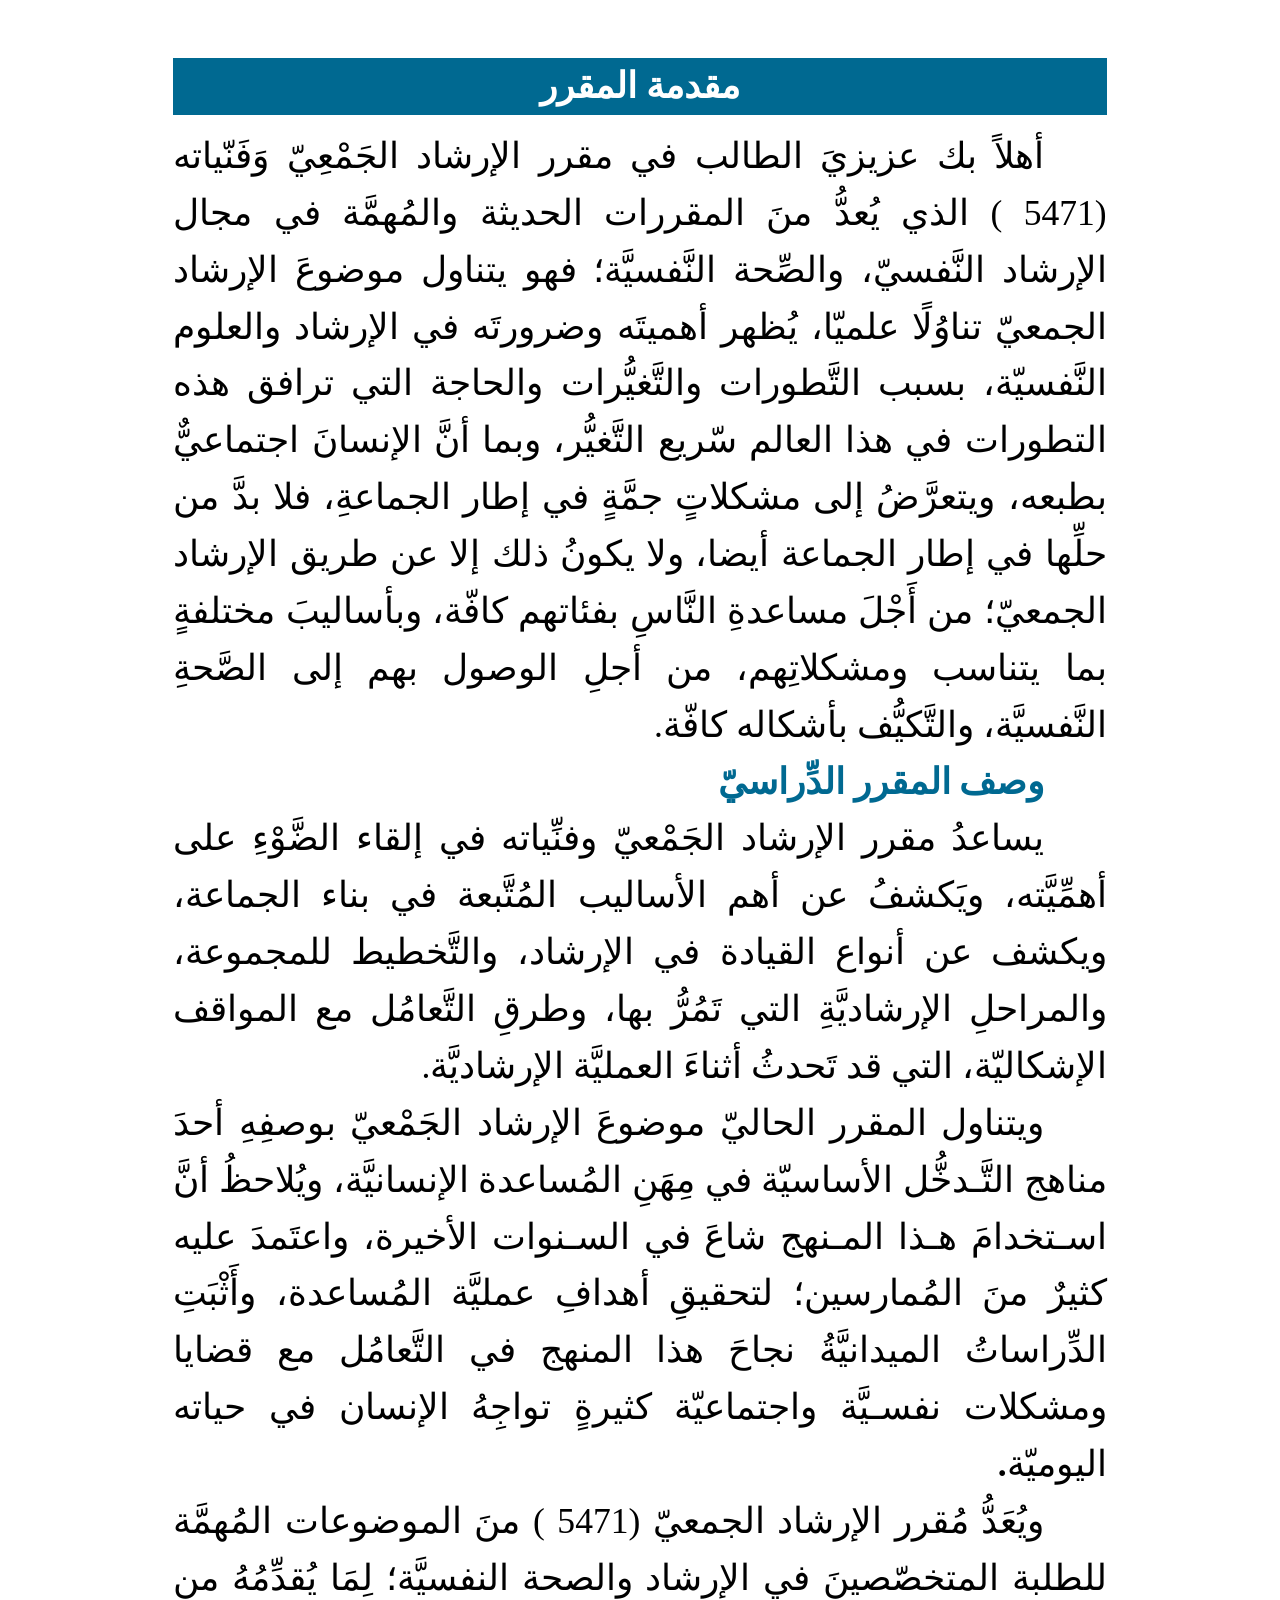
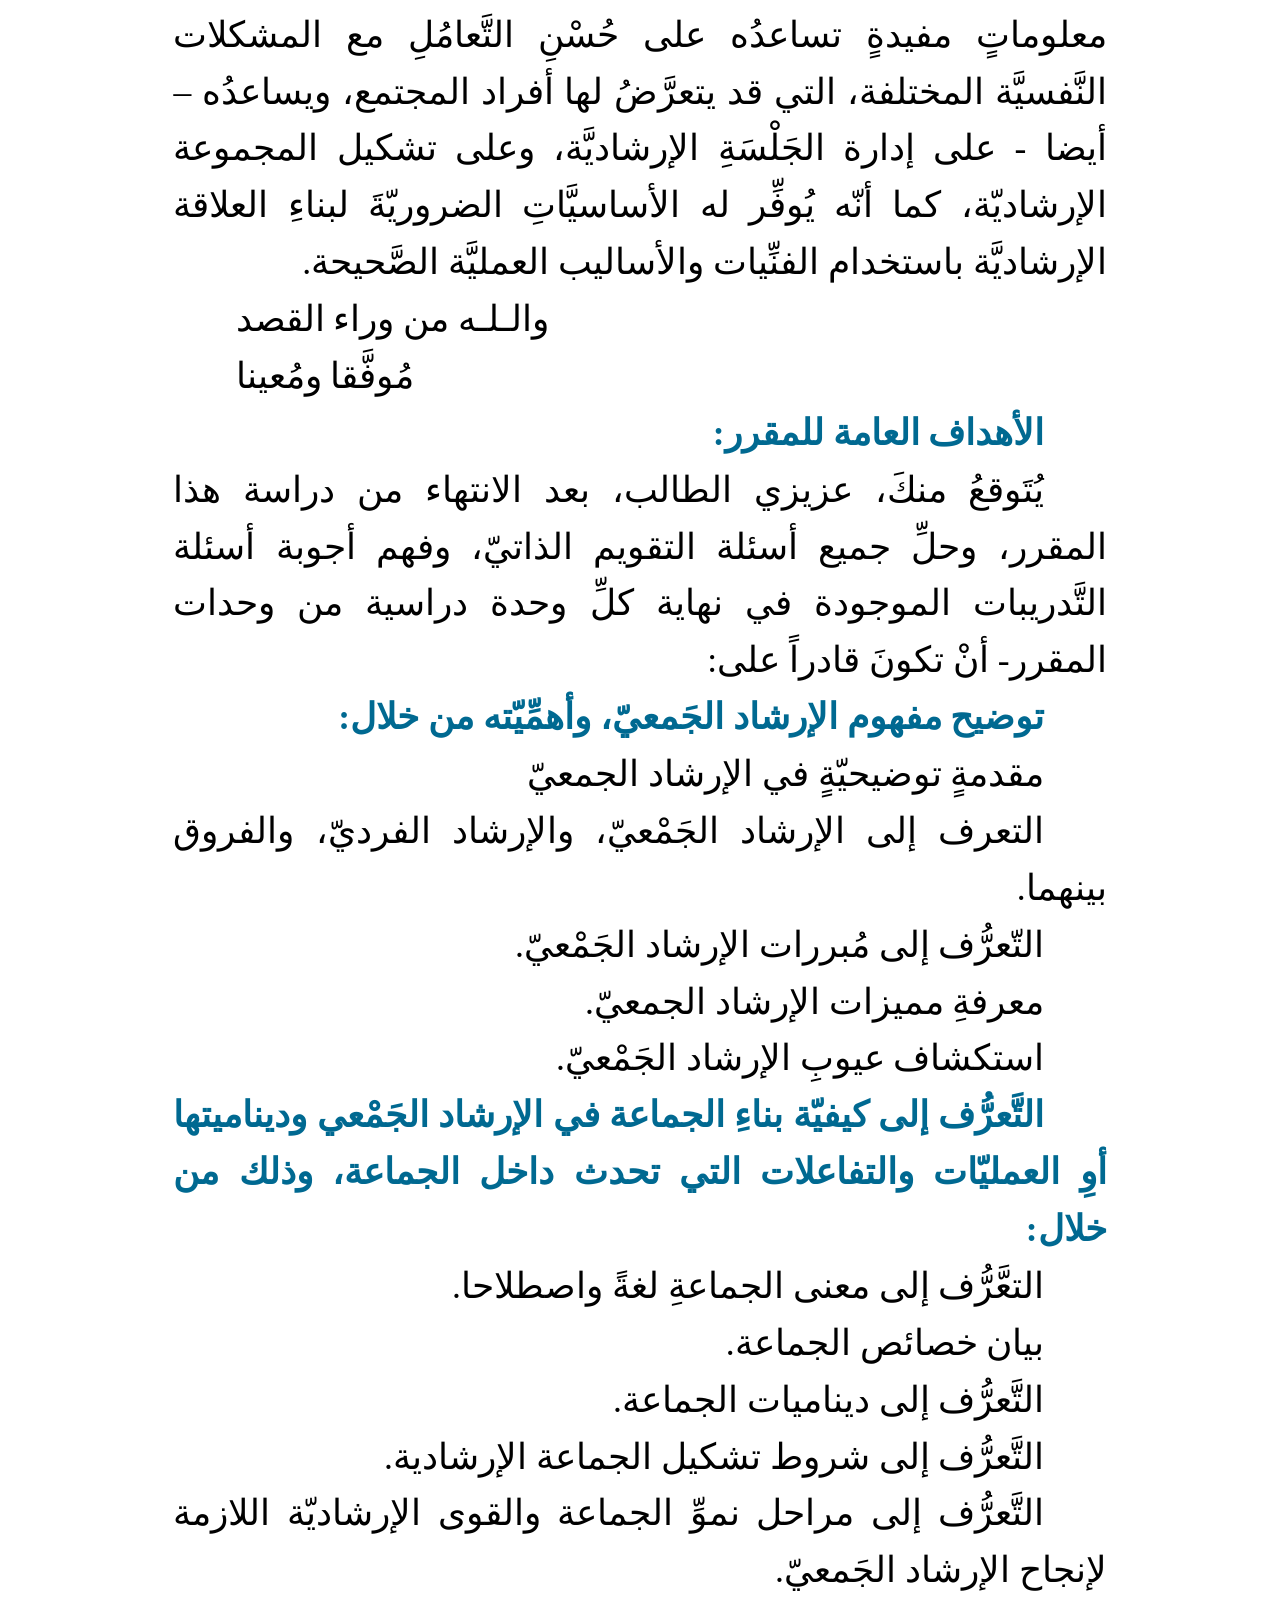
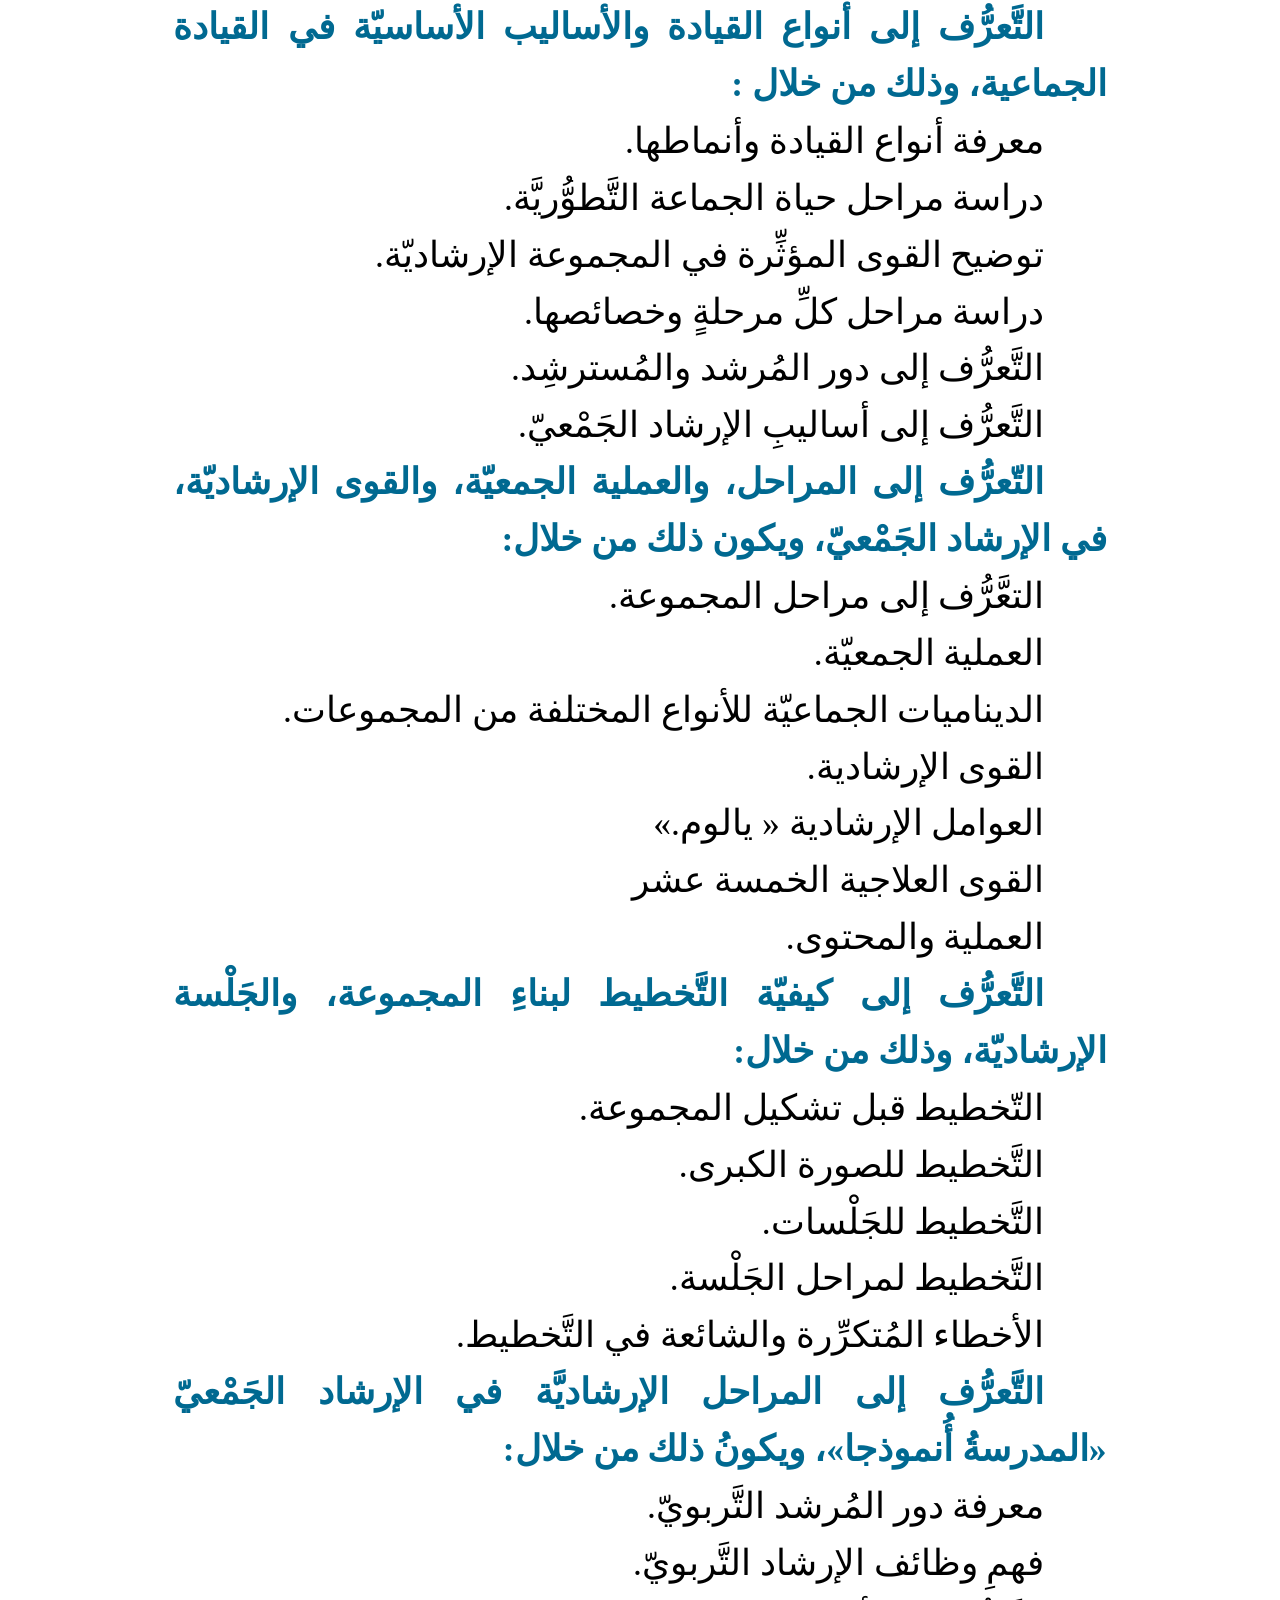
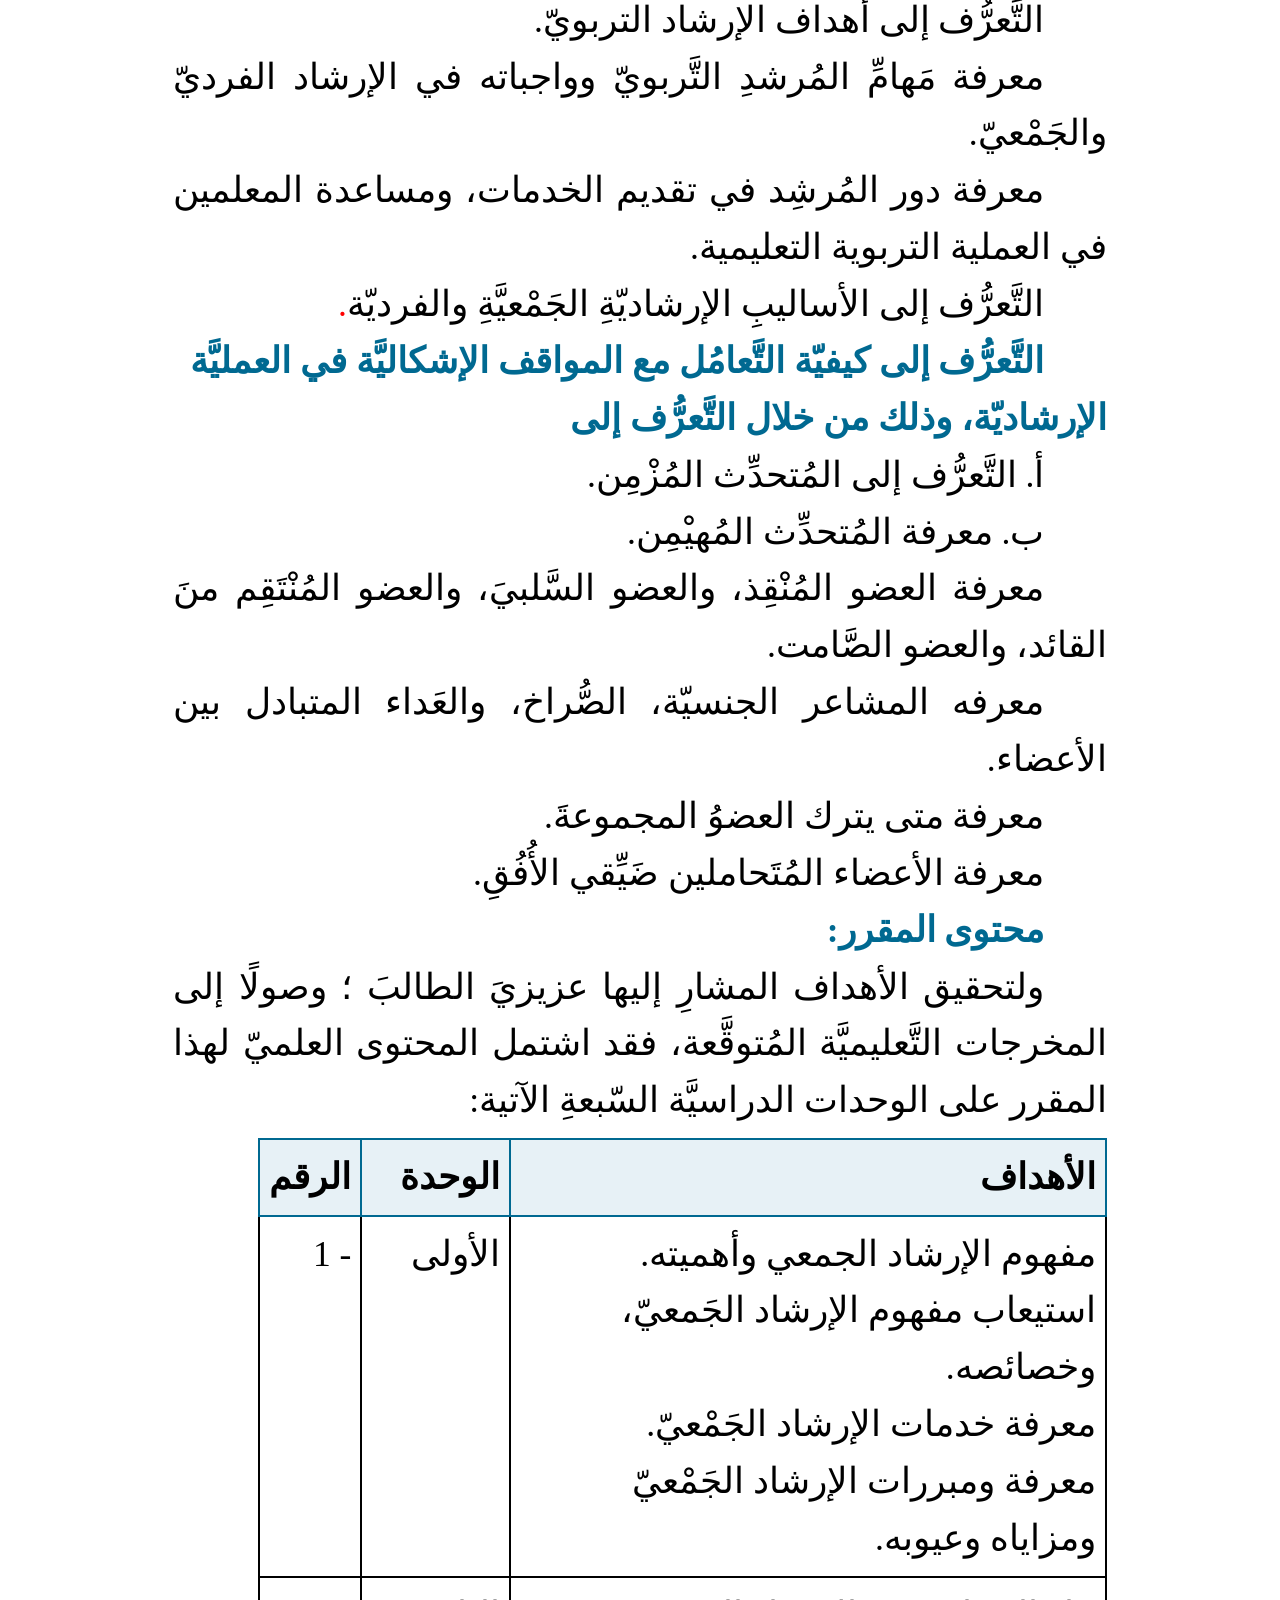
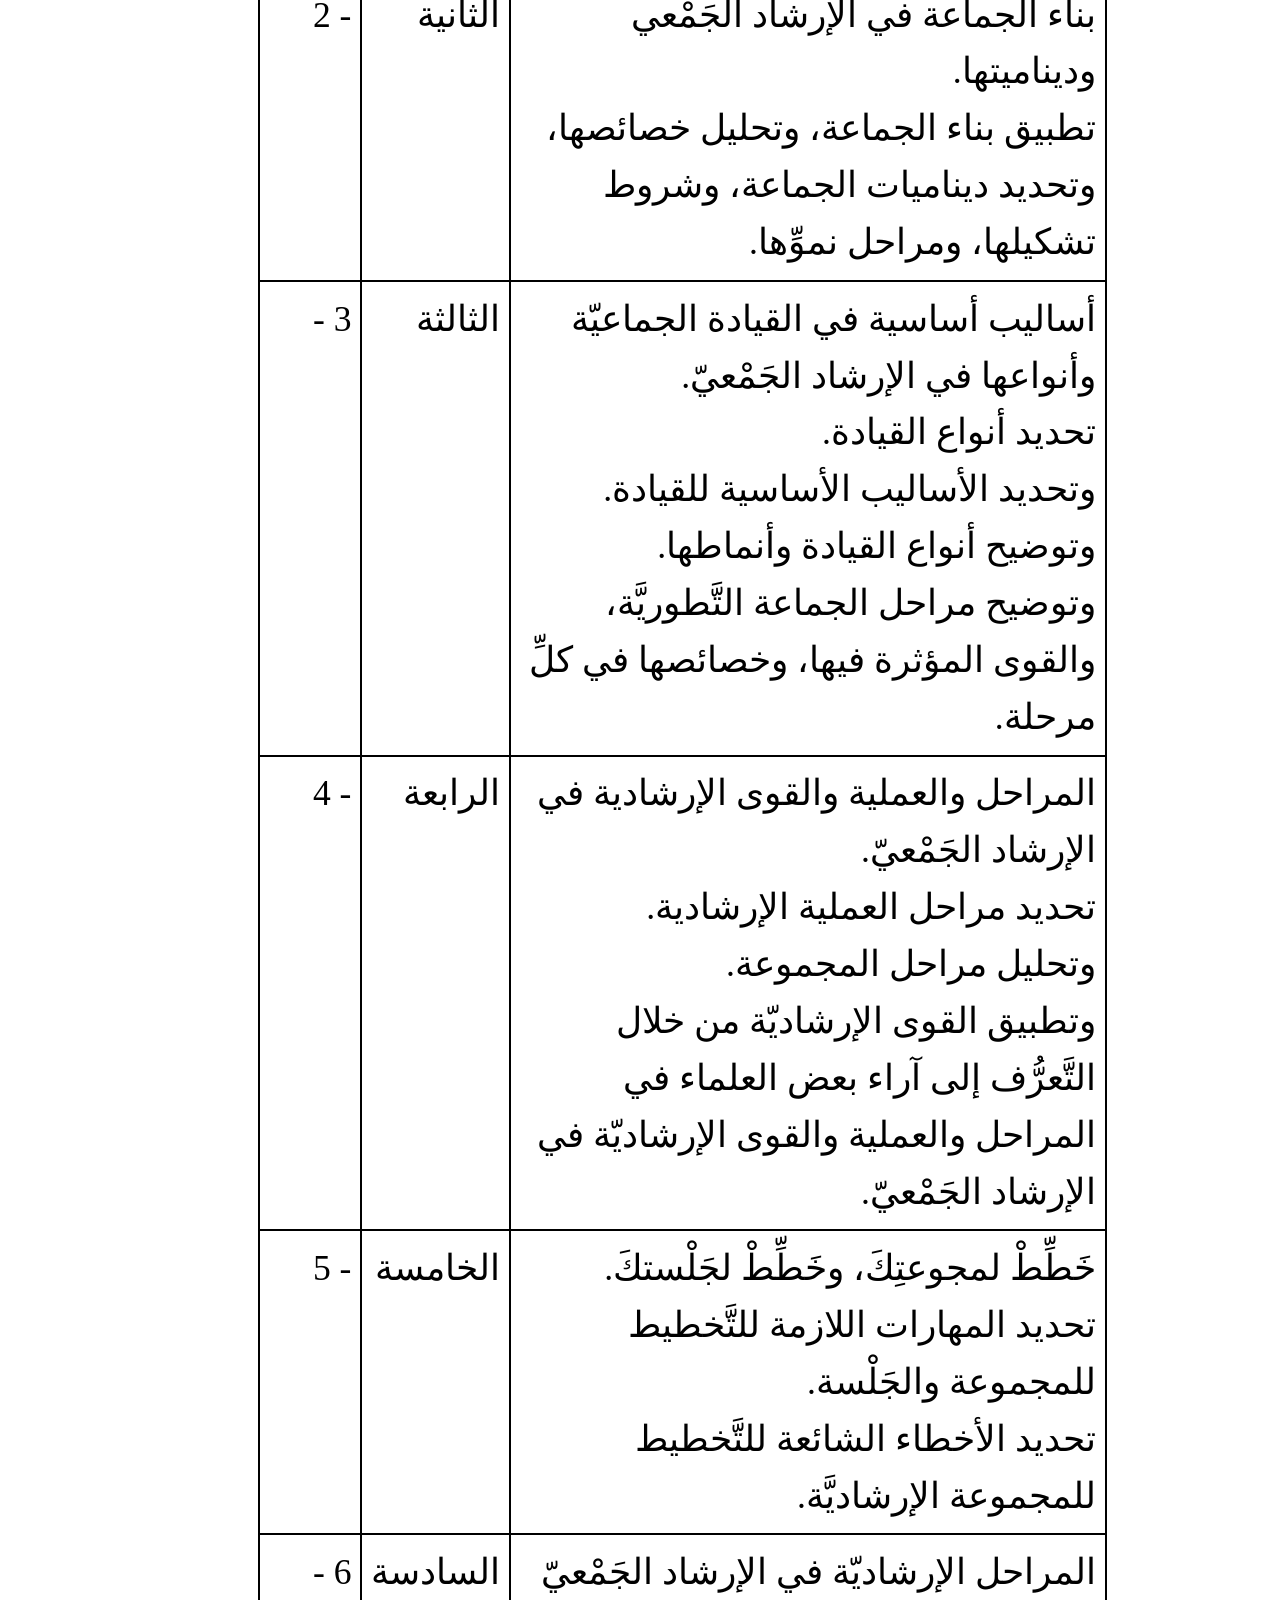
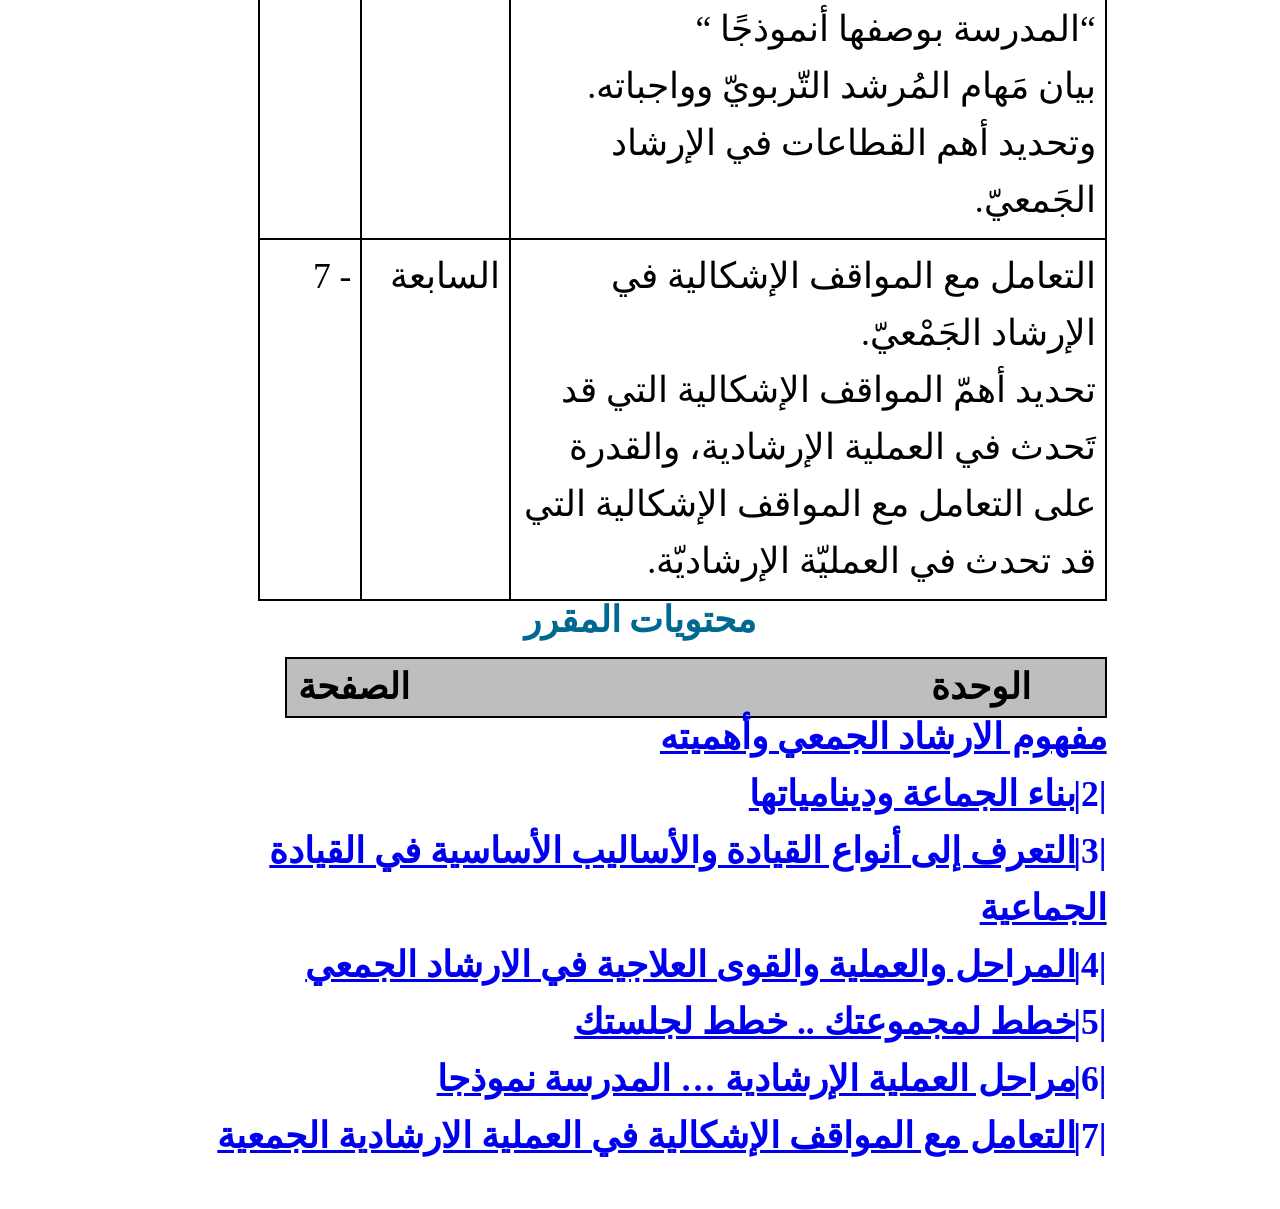
<file: كتاب الارشاد الجمعي/index.html>
<!DOCTYPE html>
<html xmlns="http://www.w3.org/1999/xhtml" lang="ar-SA">
	<head>
		<meta charset="utf-8" />
		<title>intro</title>
		<link href="intro-web-resources/css/idGeneratedStyles.css" rel="stylesheet" type="text/css" />
		<script src="intro-web-resources/script/init.js" type="text/javascript"></script>
	</head>
	<body id="intro">
		<div id="_idContainer000" class="_idGenObjectStyleOverride-1" dir="rtl">
			<p class="QOU-Books_للمقدمة_عنوان-مظلل">مقدمة المقرر</p>
			<p class="QOU-Books_للمقدمة_نص-المقدمة">أهلاً بك عزيزيَ الطالب في مقرر الإرشاد الجَمْعِيّ وَفَنّياته (5471 )  الذي يُعدُّ منَ المقررات الحديثة والمُهمَّة في مجال الإرشاد النَّفسيّ، والصِّحة النَّفسيَّة؛ فهو يتناول موضوعَ الإرشاد الجمعيّ تناوُلًا علميّا، يُظهر أهميتَه وضرورتَه في الإرشاد والعلوم النَّفسيّة، بسبب التَّطورات والتَّغيُّرات والحاجة التي  ترافق هذه التطورات في هذا العالم سّريع التَّغيُّر، وبما أنَّ الإنسانَ اجتماعيٌّ بطبعه، ويتعرَّضُ إلى مشكلاتٍ جمَّةٍ  في إطار الجماعةِ،  فلا بدَّ من حلِّها في إطار الجماعة أيضا، ولا يكونُ ذلك إلا عن طريق الإرشاد الجمعيّ؛ من أَجْلَ مساعدةِ النَّاسِ بفئاتهم كافّة، وبأساليبَ مختلفةٍ بما يتناسب ومشكلاتِهم، من أجلِ الوصول بهم إلى الصَّحةِ النَّفسيَّة، والتَّكيُّف بأشكاله كافّة.</p>
			<p class="QOU-Books_للمقدمة_عنوان-فرعي">وصف المقرر الدِّراسيّ</p>
			<p class="QOU-Books_للمقدمة_نص-المقدمة">يساعدُ مقرر الإرشاد الجَمْعيّ وفنِّياته في إلقاء الضَّوْءِ على أهمِّيَّته، ويَكشفُ عن أهم الأساليب المُتَّبعة في بناء الجماعة، ويكشف عن أنواع القيادة في الإرشاد، والتَّخطيط للمجموعة، والمراحلِ الإرشاديَّةِ التي تَمُرُّ بها، وطرقِ التَّعامُل مع المواقف الإشكاليّة، التي قد تَحدثُ أثناءَ العمليَّة الإرشاديَّة.</p>
			<p class="QOU-Books_للمقدمة_نص-المقدمة">ويتناول المقرر الحاليّ موضوعَ الإرشاد الجَمْعيّ بوصفِهِ أحدَ مناهج التَّـدخُّل الأساسيّة في مِهَنِ المُساعدة الإنسانيَّة، ويُلاحظُ أنَّ اسـتخدامَ هـذا المـنهج شاعَ في السـنوات الأخيرة، واعتَمدَ عليه كثيرٌ منَ المُمارسين؛ لتحقيقِ أهدافِ عمليَّة المُساعدة، وأَثْبَتِ الدِّراساتُ الميدانيَّةُ نجاحَ هذا المنهج في التَّعامُل مع قضايا ومشكلات نفسـيَّة واجتماعيّة كثيرةٍ تواجِهُ الإنسان في حياته اليوميّة<span class="CharOverride-1">.</span></p>
			<p class="QOU-Books_للمقدمة_نص-المقدمة">ويُعَدُّ مُقرر الإرشاد الجمعيّ (5471 ) منَ الموضوعات المُهمَّة للطلبة المتخصّصينَ في الإرشاد والصحة النفسيَّة؛ لِمَا يُقدِّمُهُ  من معلوماتٍ مفيدةٍ تساعدُه على حُسْنِ التَّعامُلِ مع المشكلات النَّفسيَّة المختلفة، التي قد  يتعرَّضُ لها أفراد المجتمع، ويساعدُه – أيضا - على إدارة الجَلْسَةِ الإرشاديَّة، وعلى تشكيل المجموعة الإرشاديّة، كما أنّه يُوفِّر له الأساسيَّاتِ الضروريّةَ لبناءِ العلاقة الإرشاديَّة باستخدام الفنِّيات والأساليب العمليَّة الصَّحيحة.</p>
			<p class="QOU-Books_للمقدمة_نص-المقدمة ParaOverride-1" dir="ltr">والـلـه من وراء القصد</p>
			<p class="QOU-Books_للمقدمة_نص-المقدمة ParaOverride-1" dir="ltr">مُوفَّقا ومُعينا</p>
			<p class="QOU-Books_للمقدمة_عنوان-فرعي">الأهداف العامة للمقرر:</p>
			<p class="QOU-Books_للمقدمة_نص-المقدمة">يُتَوقعُ منكَ، عزيزي الطالب، بعد الانتهاء من دراسة هذا المقرر، وحلِّ جميع أسئلة التقويم الذاتيّ، وفهم أجوبة أسئلة التَّدريبات الموجودة في نهاية كلِّ وحدة دراسية من وحدات المقرر- أنْ تكونَ قادراً على:</p>
			<p class="QOU-Books_للمقدمة_عنوان-فرعي">توضيح مفهوم الإرشاد الجَمعيّ، وأهمِّيّته من خلال:</p>
			<p class="QOU-Books_للمقدمة_نص-المقدمة">مقدمةٍ توضيحيّةٍ في الإرشاد الجمعيّ</p>
			<p class="QOU-Books_للمقدمة_نص-المقدمة">التعرف إلى الإرشاد الجَمْعيّ، والإرشاد الفرديّ، والفروق بينهما.</p>
			<p class="QOU-Books_للمقدمة_نص-المقدمة">التّعرُّف إلى مُبررات الإرشاد الجَمْعيّ.</p>
			<p class="QOU-Books_للمقدمة_نص-المقدمة">معرفةِ مميزات الإرشاد الجمعيّ.</p>
			<p class="QOU-Books_للمقدمة_نص-المقدمة">استكشاف عيوبِ الإرشاد الجَمْعيّ.</p>
			<p class="QOU-Books_للمقدمة_عنوان-فرعي ParaOverride-2">التَّعرُّف إلى كيفيّة بناءِ الجماعة في الإرشاد الجَمْعي وديناميتها أوِ العمليّات والتفاعلات التي تحدث داخل الجماعة، وذلك من خلال:</p>
			<p class="QOU-Books_للمقدمة_نص-المقدمة">التعَّرُّف إلى معنى الجماعةِ لغةً واصطلاحا.</p>
			<p class="QOU-Books_للمقدمة_نص-المقدمة">بيان خصائص الجماعة.</p>
			<p class="QOU-Books_للمقدمة_نص-المقدمة">التَّعرُّف إلى ديناميات الجماعة.</p>
			<p class="QOU-Books_للمقدمة_نص-المقدمة">التَّعرُّف إلى شروط تشكيل الجماعة الإرشادية.</p>
			<p class="QOU-Books_للمقدمة_نص-المقدمة">التَّعرُّف إلى مراحل نموِّ الجماعة والقوى الإرشاديّة اللازمة لإنجاح الإرشاد الجَمعيّ.</p>
			<p class="QOU-Books_للمقدمة_عنوان-فرعي ParaOverride-2">التَّعرُّف إلى أنواع القيادة والأساليب الأساسيّة في القيادة الجماعية، وذلك من خلال :</p>
			<p class="QOU-Books_للمقدمة_نص-المقدمة">معرفة أنواع القيادة وأنماطها.</p>
			<p class="QOU-Books_للمقدمة_نص-المقدمة">دراسة مراحل حياة الجماعة التَّطوُّريَّة.</p>
			<p class="QOU-Books_للمقدمة_نص-المقدمة">توضيح القوى المؤثِّرة في المجموعة الإرشاديّة.</p>
			<p class="QOU-Books_للمقدمة_نص-المقدمة">دراسة مراحل كلِّ مرحلةٍ وخصائصها.</p>
			<p class="QOU-Books_للمقدمة_نص-المقدمة">التَّعرُّف إلى دور المُرشد والمُسترشِد.</p>
			<p class="QOU-Books_للمقدمة_نص-المقدمة"> التَّعرُّف إلى أساليبِ الإرشاد الجَمْعيّ.</p>
			<p class="QOU-Books_للمقدمة_عنوان-فرعي ParaOverride-2">التّعرُّف إلى المراحل، والعملية الجمعيّة، والقوى الإرشاديّة، في الإرشاد الجَمْعيّ، ويكون ذلك من خلال:</p>
			<p class="QOU-Books_للمقدمة_نص-المقدمة">التعَّرُّف إلى مراحل المجموعة.</p>
			<p class="QOU-Books_للمقدمة_نص-المقدمة">العملية الجمعيّة.</p>
			<p class="QOU-Books_للمقدمة_نص-المقدمة">الديناميات الجماعيّة للأنواع المختلفة من المجموعات.</p>
			<p class="QOU-Books_للمقدمة_نص-المقدمة">القوى الإرشادية.</p>
			<p class="QOU-Books_للمقدمة_نص-المقدمة">العوامل الإرشادية « يالوم.»</p>
			<p class="QOU-Books_للمقدمة_نص-المقدمة">القوى العلاجية الخمسة عشر </p>
			<p class="QOU-Books_للمقدمة_نص-المقدمة">العملية والمحتوى.</p>
			<p class="QOU-Books_للمقدمة_عنوان-فرعي ParaOverride-2">التَّعرُّف إلى كيفيّة التَّخطيط لبناءِ المجموعة، والجَلْسة الإرشاديّة، وذلك من خلال:</p>
			<p class="QOU-Books_للمقدمة_نص-المقدمة">التّخطيط قبل تشكيل المجموعة.</p>
			<p class="QOU-Books_للمقدمة_نص-المقدمة">التَّخطيط للصورة الكبرى.</p>
			<p class="QOU-Books_للمقدمة_نص-المقدمة">التَّخطيط للجَلْسات.</p>
			<p class="QOU-Books_للمقدمة_نص-المقدمة">التَّخطيط لمراحل الجَلْسة.</p>
			<p class="QOU-Books_للمقدمة_نص-المقدمة">الأخطاء المُتكرِّرة والشائعة في التَّخطيط.</p>
			<p class="QOU-Books_للمقدمة_عنوان-فرعي ParaOverride-2">التَّعرُّف إلى المراحل الإرشاديَّة في الإرشاد الجَمْعيّ «المدرسةُ أُنموذجا»، ويكونُ ذلك من خلال:</p>
			<p class="QOU-Books_للمقدمة_نص-المقدمة">معرفة دور المُرشد التَّربويّ.</p>
			<p class="QOU-Books_للمقدمة_نص-المقدمة">فهمِ وظائف الإرشاد التَّربويّ.</p>
			<p class="QOU-Books_للمقدمة_نص-المقدمة">التَّعرُّف إلى أهداف الإرشاد التربويّ.</p>
			<p class="QOU-Books_للمقدمة_نص-المقدمة">معرفة مَهامِّ المُرشدِ التَّربويّ وواجباته في الإرشاد الفرديّ والجَمْعيّ.</p>
			<p class="QOU-Books_للمقدمة_نص-المقدمة">معرفة دور المُرشِد في تقديم الخدمات، ومساعدة المعلمين في العملية التربوية التعليمية.</p>
			<p class="QOU-Books_للمقدمة_نص-المقدمة">التَّعرُّف إلى الأساليبِ الإرشاديّةِ الجَمْعيَّةِ والفرديّة<span class="CharOverride-2">.</span></p>
			<p class="QOU-Books_للمقدمة_عنوان-فرعي">التَّعرُّف إلى كيفيّة التَّعامُل مع المواقف الإشكاليَّة في العمليَّة الإرشاديّة، وذلك من خلال التَّعرُّف إلى</p>
			<p class="QOU-Books_للمقدمة_نص-المقدمة">أ. التَّعرُّف إلى المُتحدِّث المُزْمِن.</p>
			<p class="QOU-Books_للمقدمة_نص-المقدمة">ب. معرفة المُتحدِّث المُهيْمِن.</p>
			<p class="QOU-Books_للمقدمة_نص-المقدمة">معرفة العضو المُنْقِذ، والعضو السَّلبيَ، والعضو المُنْتَقِم منَ القائد، والعضو الصَّامت.</p>
			<p class="QOU-Books_للمقدمة_نص-المقدمة">معرفه المشاعر الجنسيّة، الصُّراخ، والعَداء المتبادل بين الأعضاء.</p>
			<p class="QOU-Books_للمقدمة_نص-المقدمة">معرفة متى يترك العضوُ المجموعةَ.</p>
			<p class="QOU-Books_للمقدمة_نص-المقدمة">معرفة الأعضاء المُتَحاملين ضَيِّقي الأُفُقِ.</p>
			<p class="QOU-Books_للمقدمة_عنوان-فرعي"> محتوى المقرر:</p>
			<p class="QOU-Books_للمقدمة_نص-المقدمة">ولتحقيق الأهداف  المشارِ إليها عزيزيَ الطالبَ  ؛ وصولًا إلى المخرجات التَّعليميَّة المُتوقَّعة، فقد اشتمل المحتوى العلميّ لهذا المقرر على الوحدات الدراسيَّة السّبعةِ الآتية:</p>
			<table id="table001" class="No-Table-Style _idGenTablePara-1">
				<colgroup>
					<col class="_idGenTableRowColumn-1" />
					<col class="_idGenTableRowColumn-2" />
					<col class="_idGenTableRowColumn-3" />
				</colgroup>
				<thead>
					<tr class="No-Table-Style _idGenTableRowColumn-4">
						<th class="No-Table-Style خلية-مظللة CellOverride-1" scope="col">
							<p class="QOU-Books_جداول_جدول-بيانات"><span class="CharOverride-1">الأهداف</span></p>
						</th>
						<th class="No-Table-Style خلية-مظللة CellOverride-1" scope="col">
							<p class="QOU-Books_جداول_جدول-بيانات"><span class="CharOverride-1">الوحدة</span></p>
						</th>
						<th class="No-Table-Style خلية-مظللة CellOverride-1" scope="col">
							<p class="QOU-Books_جداول_جدول-بيانات"><span class="CharOverride-1">الرقم</span></p>
						</th>
					</tr>
				</thead>
				<tbody>
					<tr class="No-Table-Style _idGenTableRowColumn-5">
						<td class="No-Table-Style CellOverride-1">
							<p class="QOU-Books_جداول_جدول-بيانات">مفهوم الإرشاد الجمعي وأهميته.</p>
							<p class="QOU-Books_جداول_جدول-بيانات">استيعاب مفهوم الإرشاد الجَمعيّ، وخصائصه.</p>
							<p class="QOU-Books_جداول_جدول-بيانات">معرفة خدمات الإرشاد الجَمْعيّ.</p>
							<p class="QOU-Books_جداول_جدول-بيانات">معرفة ومبررات الإرشاد الجَمْعيّ ومزاياه وعيوبه.</p>
						</td>
						<td class="No-Table-Style CellOverride-1">
							<p class="QOU-Books_جداول_جدول-بيانات">الأولى</p>
						</td>
						<td class="No-Table-Style CellOverride-1">
							<p class="QOU-Books_جداول_جدول-بيانات"><span class="QOU-Books_تصحيح-الاتجاه">-</span> 1</p>
						</td>
					</tr>
					<tr class="No-Table-Style _idGenTableRowColumn-6">
						<td class="No-Table-Style CellOverride-1">
							<p class="QOU-Books_جداول_جدول-بيانات">بناء الجماعة في الإرشاد الجَمْعي وديناميتها.</p>
							<p class="QOU-Books_جداول_جدول-بيانات">تطبيق بناء الجماعة، وتحليل خصائصها، وتحديد ديناميات الجماعة، وشروط تشكيلها، ومراحل نموِّها.</p>
						</td>
						<td class="No-Table-Style CellOverride-1">
							<p class="QOU-Books_جداول_جدول-بيانات">الثانية</p>
						</td>
						<td class="No-Table-Style CellOverride-1">
							<p class="QOU-Books_جداول_جدول-بيانات"><span class="QOU-Books_تصحيح-الاتجاه">-</span> 2</p>
						</td>
					</tr>
					<tr class="No-Table-Style _idGenTableRowColumn-7">
						<td class="No-Table-Style CellOverride-1">
							<p class="QOU-Books_جداول_جدول-بيانات"><a id="_idTextAnchor000"></a>أساليب أساسية في القيادة الجماعيّة وأنواعها في الإرشاد الجَمْعيّ.</p>
							<p class="QOU-Books_جداول_جدول-بيانات">تحديد أنواع القيادة.</p>
							<p class="QOU-Books_جداول_جدول-بيانات">وتحديد الأساليب الأساسية للقيادة.</p>
							<p class="QOU-Books_جداول_جدول-بيانات">وتوضيح أنواع القيادة وأنماطها.</p>
							<p class="QOU-Books_جداول_جدول-بيانات">وتوضيح مراحل الجماعة التَّطوريَّة، والقوى المؤثرة فيها، وخصائصها في كلِّ مرحلة.</p>
						</td>
						<td class="No-Table-Style CellOverride-1">
							<p class="QOU-Books_جداول_جدول-بيانات"><span class="CharOverride-3">الثالثة</span></p>
						</td>
						<td class="No-Table-Style CellOverride-1">
							<p class="QOU-Books_جداول_جدول-بيانات"><span class="CharOverride-3">3 -</span></p>
						</td>
					</tr>
					<tr class="No-Table-Style _idGenTableRowColumn-5">
						<td class="No-Table-Style CellOverride-1">
							<p class="QOU-Books_جداول_جدول-بيانات">المراحل والعملية والقوى الإرشادية في الإرشاد الجَمْعيّ.</p>
							<p class="QOU-Books_جداول_جدول-بيانات">تحديد مراحل العملية الإرشادية.</p>
							<p class="QOU-Books_جداول_جدول-بيانات">وتحليل مراحل المجموعة.</p>
							<p class="QOU-Books_جداول_جدول-بيانات">وتطبيق القوى الإرشاديّة من خلال التَّعرُّف إلى آراء بعض العلماء في المراحل والعملية والقوى الإرشاديّة في الإرشاد الجَمْعيّ.</p>
						</td>
						<td class="No-Table-Style CellOverride-1">
							<p class="QOU-Books_جداول_جدول-بيانات"><span class="CharOverride-3">الرابعة</span></p>
						</td>
						<td class="No-Table-Style CellOverride-1">
							<p class="QOU-Books_جداول_جدول-بيانات"><span class="QOU-Books_تصحيح-الاتجاه CharOverride-3">-</span><span class="CharOverride-3"> 4</span></p>
						</td>
					</tr>
					<tr class="No-Table-Style _idGenTableRowColumn-6">
						<td class="No-Table-Style CellOverride-1">
							<p class="QOU-Books_جداول_جدول-بيانات">خَطِّطْ لمجوعتِكَ، وخَطِّطْ لجَلْستكَ.</p>
							<p class="QOU-Books_جداول_جدول-بيانات">تحديد المهارات اللازمة للتَّخطيط للمجموعة والجَلْسة.</p>
							<p class="QOU-Books_جداول_جدول-بيانات">تحديد الأخطاء الشائعة للتَّخطيط للمجموعة الإرشاديَّة.</p>
						</td>
						<td class="No-Table-Style CellOverride-1">
							<p class="QOU-Books_جداول_جدول-بيانات"><span class="CharOverride-3">الخامسة</span></p>
						</td>
						<td class="No-Table-Style CellOverride-1">
							<p class="QOU-Books_جداول_جدول-بيانات"><span class="QOU-Books_تصحيح-الاتجاه CharOverride-3">-</span><span class="CharOverride-3"> 5</span></p>
						</td>
					</tr>
					<tr class="No-Table-Style _idGenTableRowColumn-6">
						<td class="No-Table-Style CellOverride-1">
							<p class="QOU-Books_جداول_جدول-بيانات">المراحل الإرشاديّة في الإرشاد الجَمْعيّ “المدرسة بوصفها أنموذجًا “</p>
							<p class="QOU-Books_جداول_جدول-بيانات">بيان مَهام المُرشد التّربويّ وواجباته.</p>
							<p class="QOU-Books_جداول_جدول-بيانات">وتحديد أهم القطاعات في الإرشاد الجَمعيّ.</p>
						</td>
						<td class="No-Table-Style CellOverride-1">
							<p class="QOU-Books_جداول_جدول-بيانات"><span class="CharOverride-3">السادسة</span></p>
						</td>
						<td class="No-Table-Style CellOverride-1">
							<p class="QOU-Books_جداول_جدول-بيانات"><span class="CharOverride-3">6</span><span class="CharOverride-3"> -</span></p>
						</td>
					</tr>
					<tr class="No-Table-Style _idGenTableRowColumn-5">
						<td class="No-Table-Style CellOverride-1">
							<p class="QOU-Books_جداول_جدول-بيانات">التعامل مع المواقف الإشكالية في الإرشاد الجَمْعيّ.</p>
							<p class="QOU-Books_جداول_جدول-بيانات">تحديد أهمّ المواقف الإشكالية التي قد تَحدث في العملية الإرشادية، والقدرة على التعامل مع المواقف الإشكالية التي قد تحدث في العمليّة الإرشاديّة.</p>
						</td>
						<td class="No-Table-Style CellOverride-1">
							<p class="QOU-Books_جداول_جدول-بيانات"><span class="CharOverride-3">السابعة</span></p>
						</td>
						<td class="No-Table-Style CellOverride-1">
							<p class="QOU-Books_جداول_جدول-بيانات"><span class="QOU-Books_تصحيح-الاتجاه CharOverride-3">-</span><span class="CharOverride-3"> 7</span></p>
						</td>
					</tr>
				</tbody>
			</table>
		</div>
		<div id="_idContainer001" class="Basic-Text-Frame" dir="rtl">
			<p class="QOU-Books_TOC_عنوان-مستوى-1 ParaOverride-3"><span class="CharOverride-4">محتويات المقرر</span></p>
			<table id="table002" class="No-Table-Style TableOverride-1">
				<colgroup>
					<col class="_idGenTableRowColumn-8" />
					<col class="_idGenTableRowColumn-9" />
				</colgroup>
				<tbody>
					<tr class="No-Table-Style _idGenTableRowColumn-10">
						<td class="No-Table-Style ترويسة-جدول-المحتويات">
							<p class="QOU-Books_TOC_عنوان-مستوى-1 ParaOverride-4">الوحدة</p>
						</td>
						<td class="No-Table-Style ترويسة-جدول-المحتويات">
							<p class="QOU-Books_TOC_عنوان-مستوى-1 ParaOverride-5">الصفحة</p>
						</td>
					</tr>
				</tbody>
			</table>
		</div>
		<div id="_idContainer002" class="_idGenObjectStyleOverride-1" dir="rtl">
			<p class="QOU-Books_TOC_الوحدات---التبويب"><a href="unit1.html">مفهوم الارشاد الجمعي وأهميته</a></p>
			<p class="QOU-Books_TOC_الوحدات---التبويب"><a href="unit2.html"><span class="_idGenBNMarker-1">|2| </span>بناء الجماعة ودينامياتها</a></p>
			<p class="QOU-Books_TOC_الوحدات---التبويب"><a href="unit3.html"><span class="_idGenBNMarker-1">|3| </span>التعرف إلى أنواع القيادة والأساليب الأساسية في القيادة الجماعية</a></p>
			<p class="QOU-Books_TOC_الوحدات---التبويب"><a href="unit4.html"><span class="_idGenBNMarker-1">|4| </span>المراحل والعملية والقوى العلاجية في الارشاد الجمعي</a></p>
			<p class="QOU-Books_TOC_الوحدات---التبويب"><a href="unit5.html"><span class="_idGenBNMarker-1">|5| </span>خطط لمجموعتك .. خطط لجلستك</a></p>
			<p class="QOU-Books_TOC_الوحدات---التبويب"><a href="unit6.html"><span class="_idGenBNMarker-1">|6| </span>مراحل العملية الإرشادية … المدرسة نموذجا</a></p>
			<p class="QOU-Books_TOC_الوحدات---التبويب"><a href="unit7.html"><span class="_idGenBNMarker-1">|7| </span>التعامل مع المواقف الإشكالية في العملية الارشادية الجمعية</a></p>
		</div>
	</body>
</html>
</file>
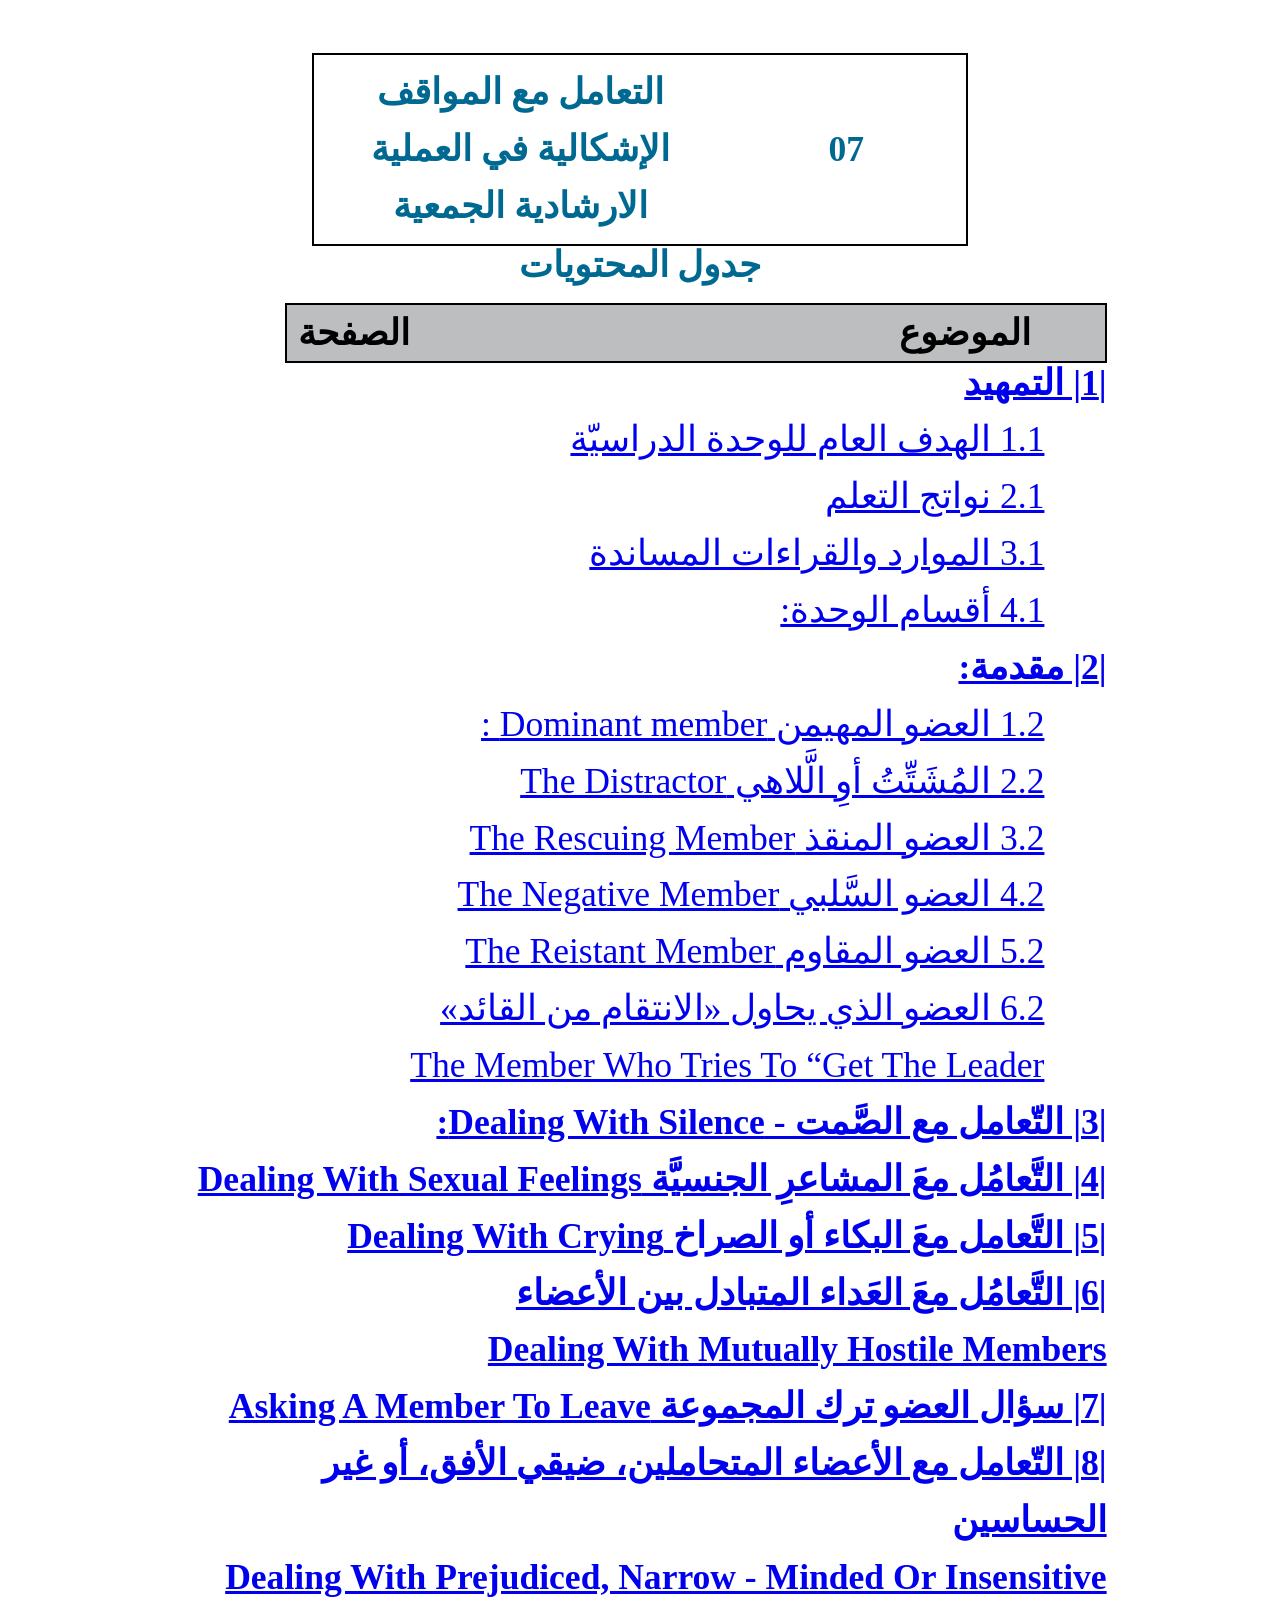
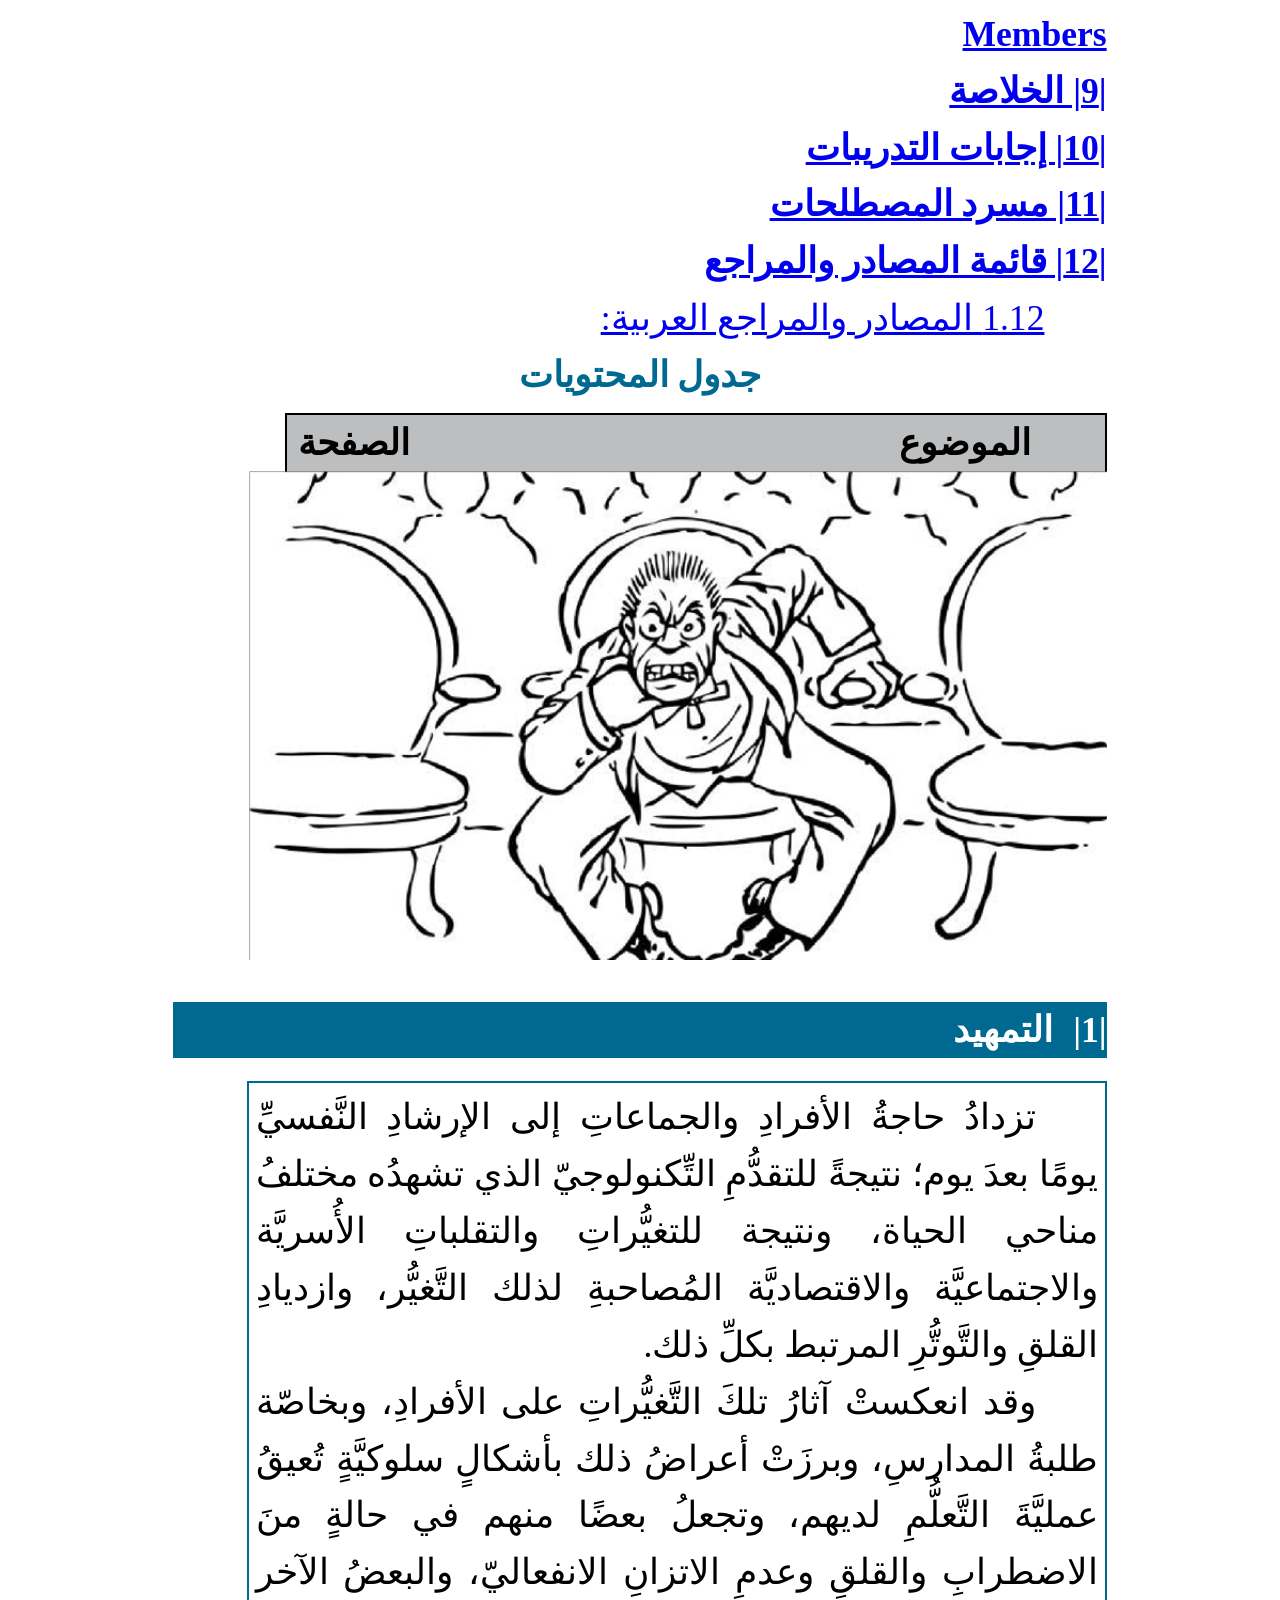
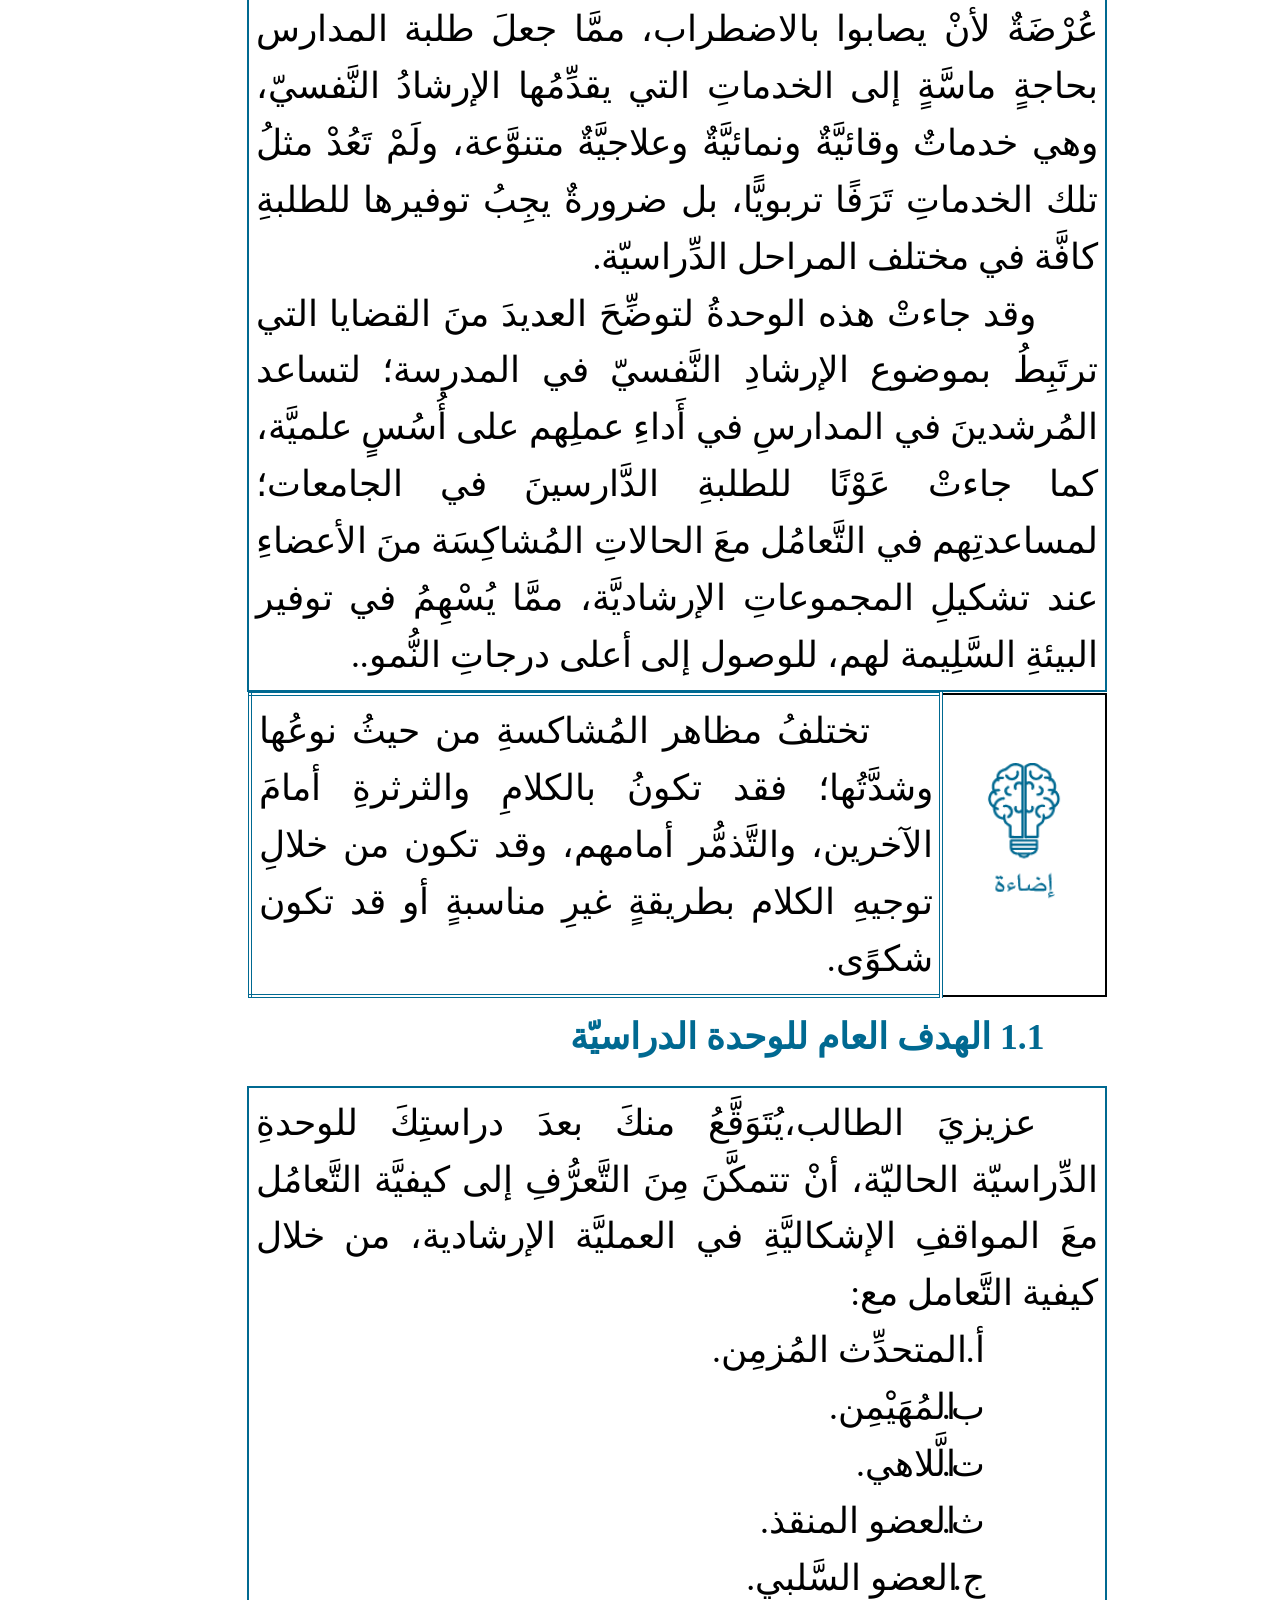
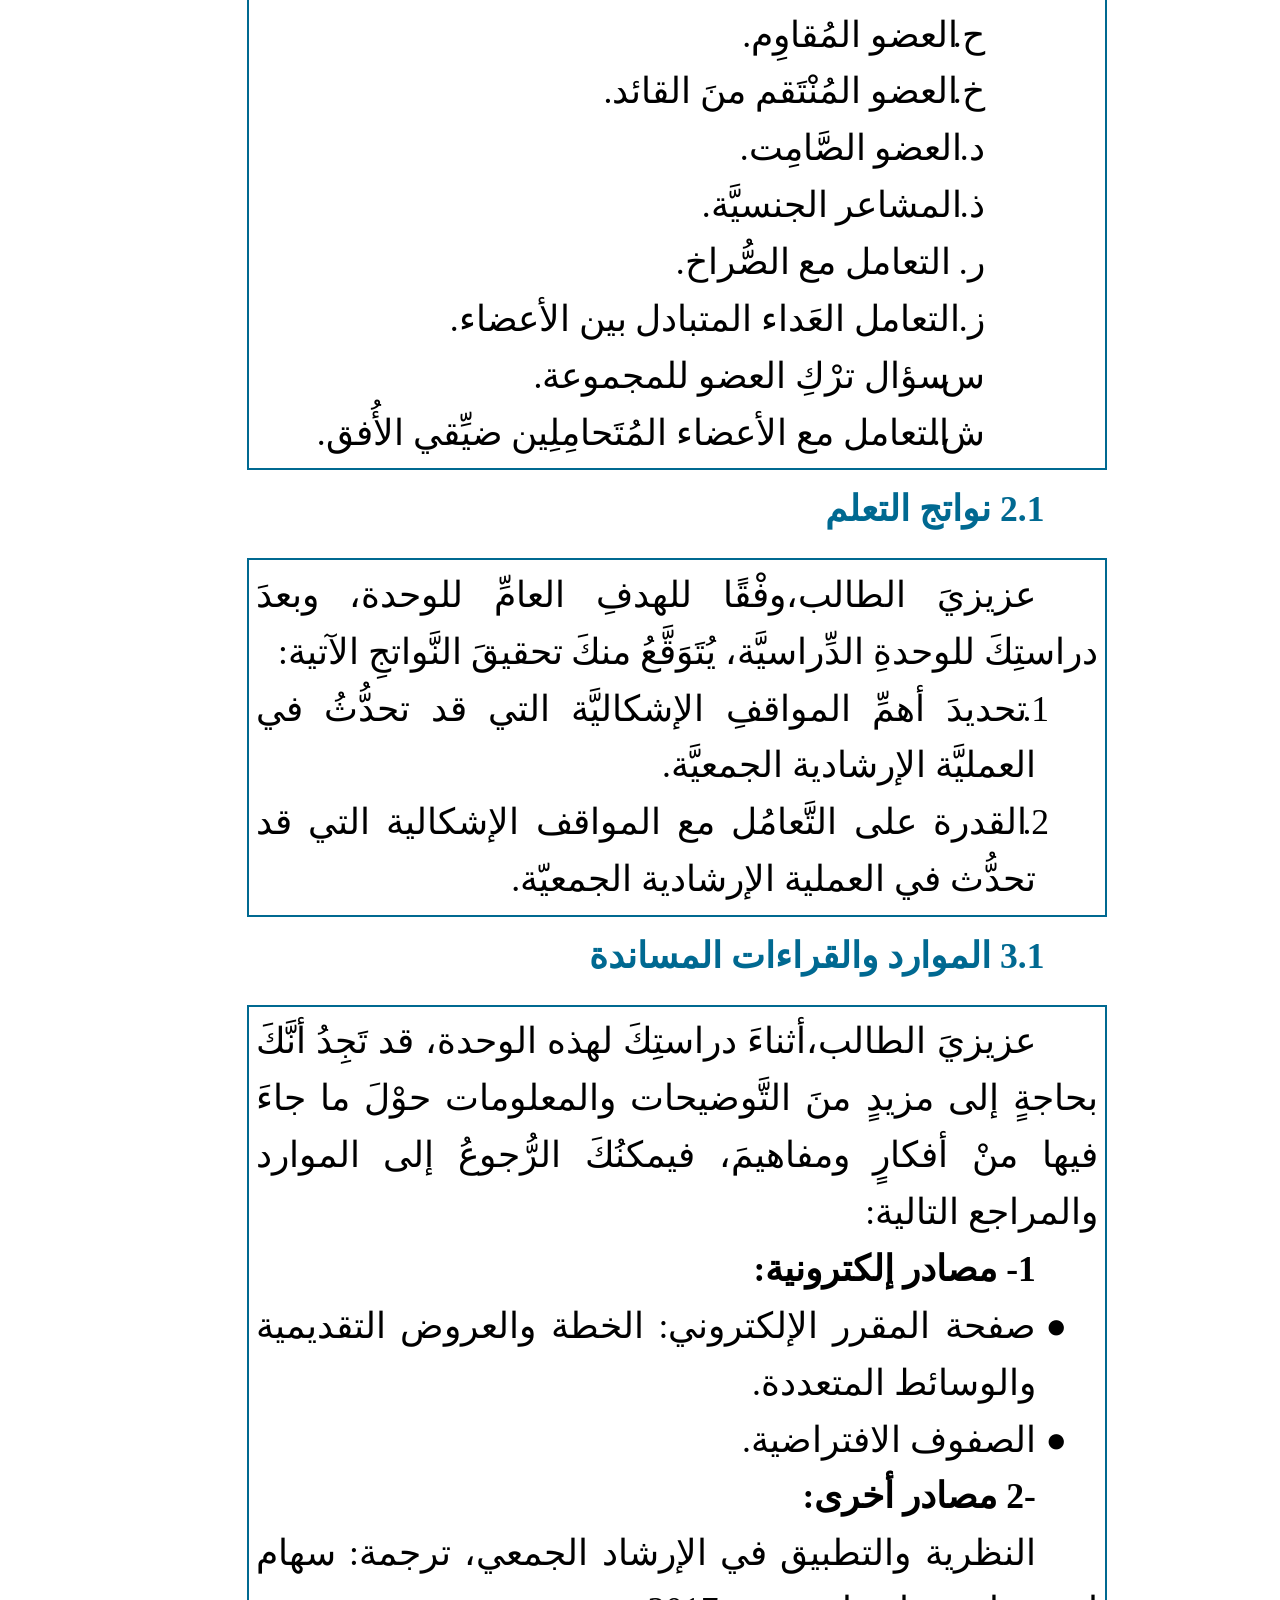
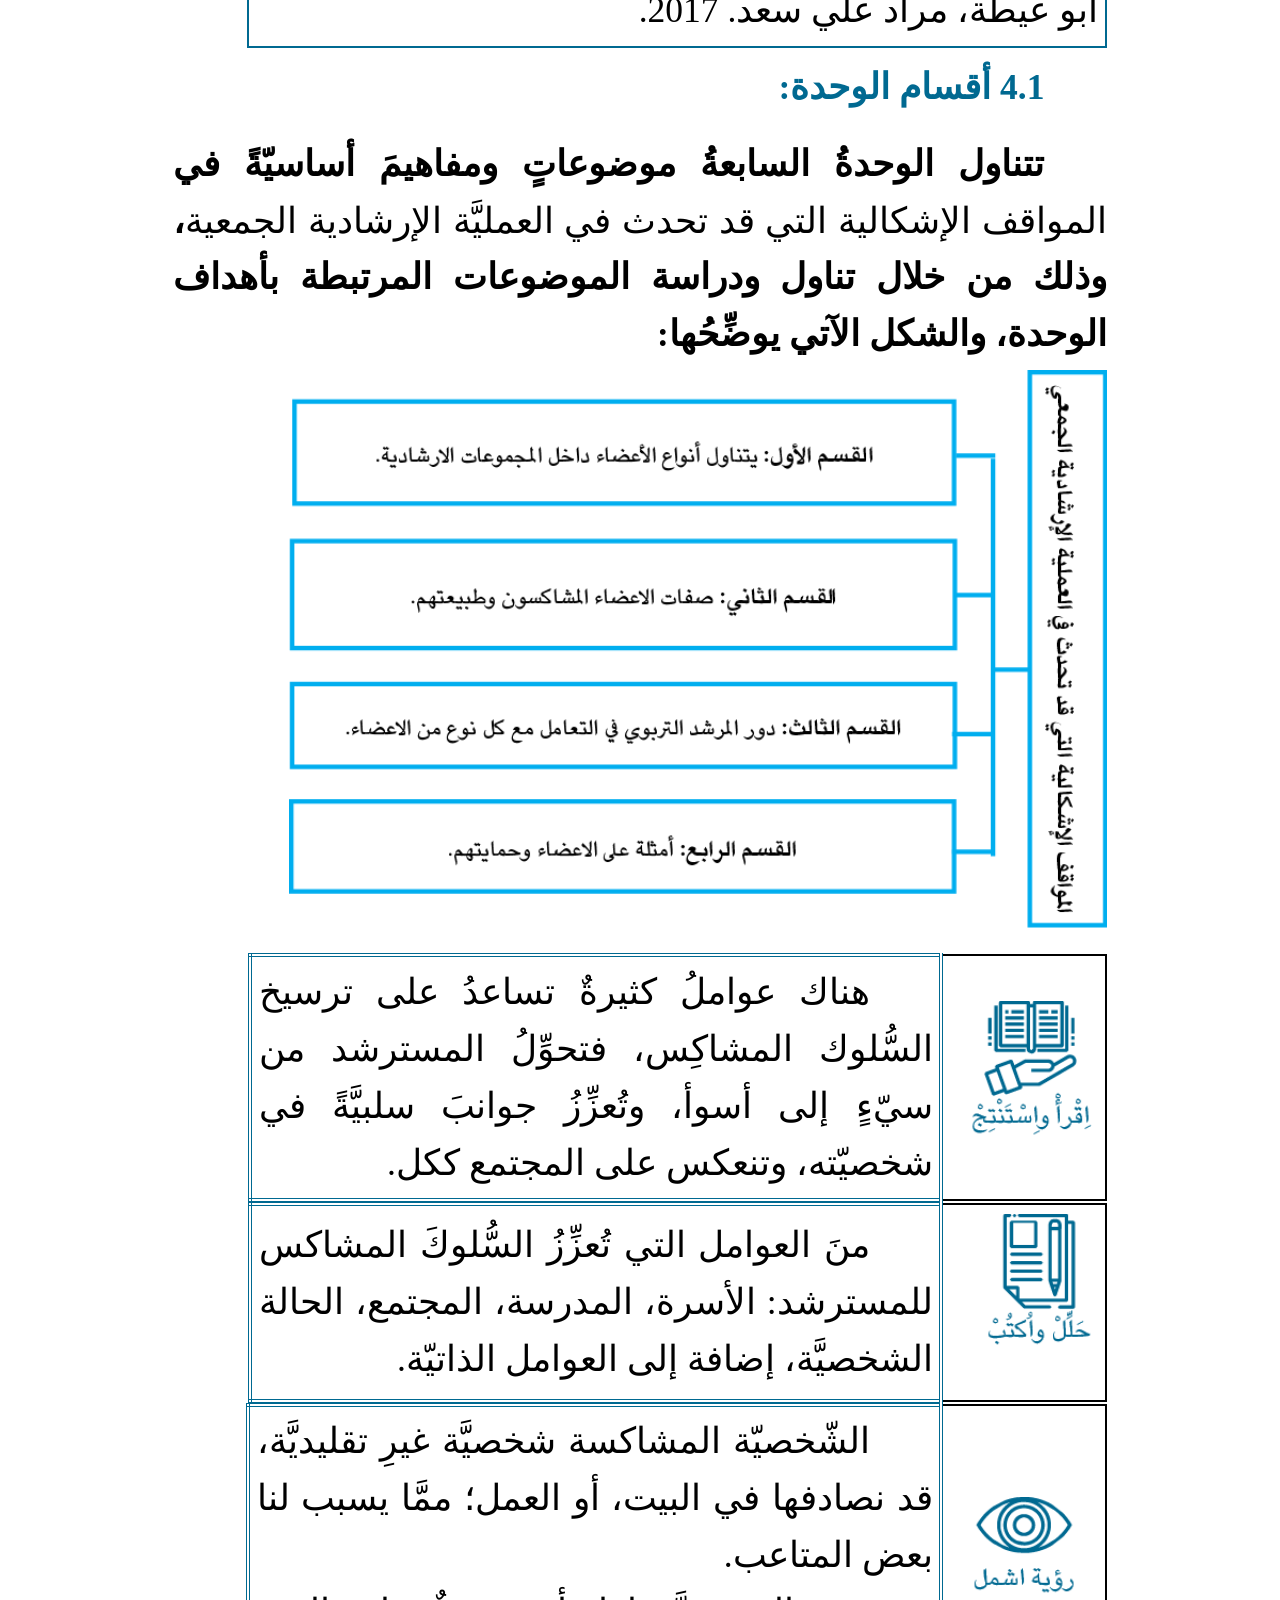
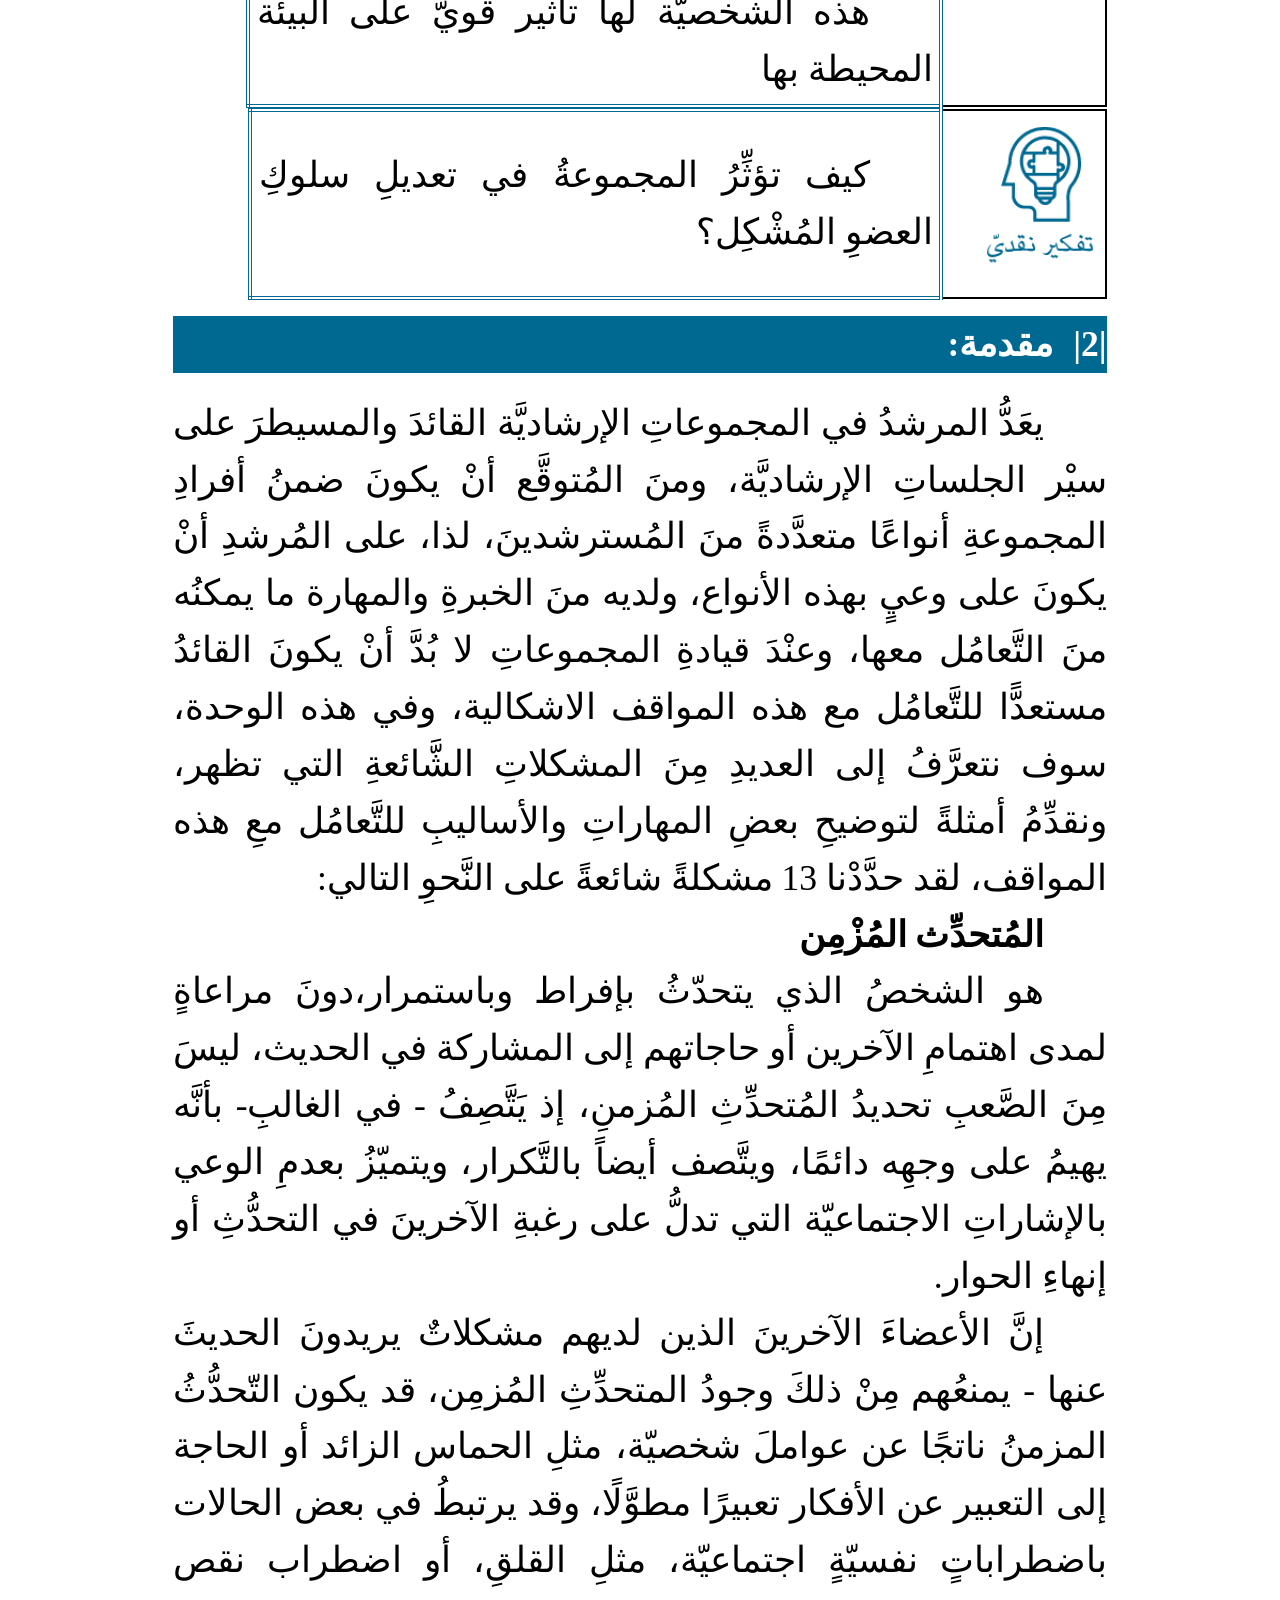
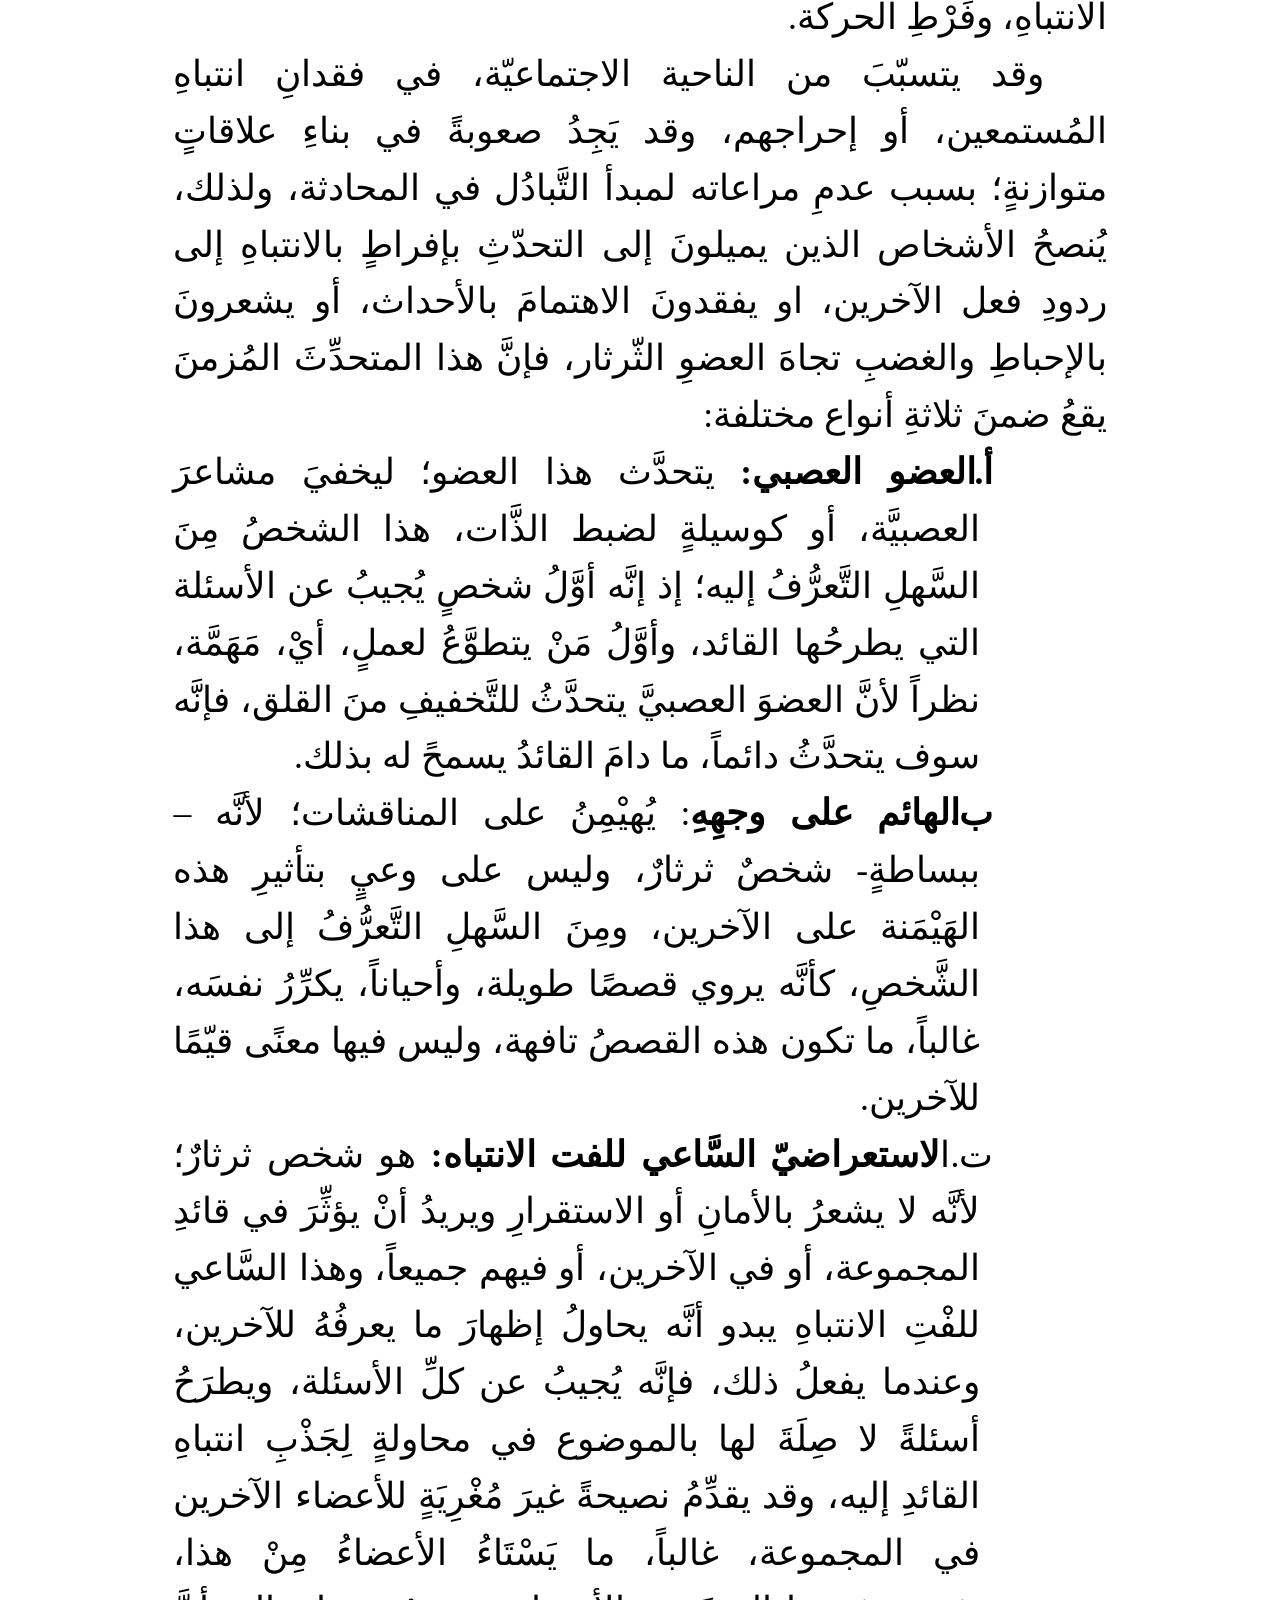
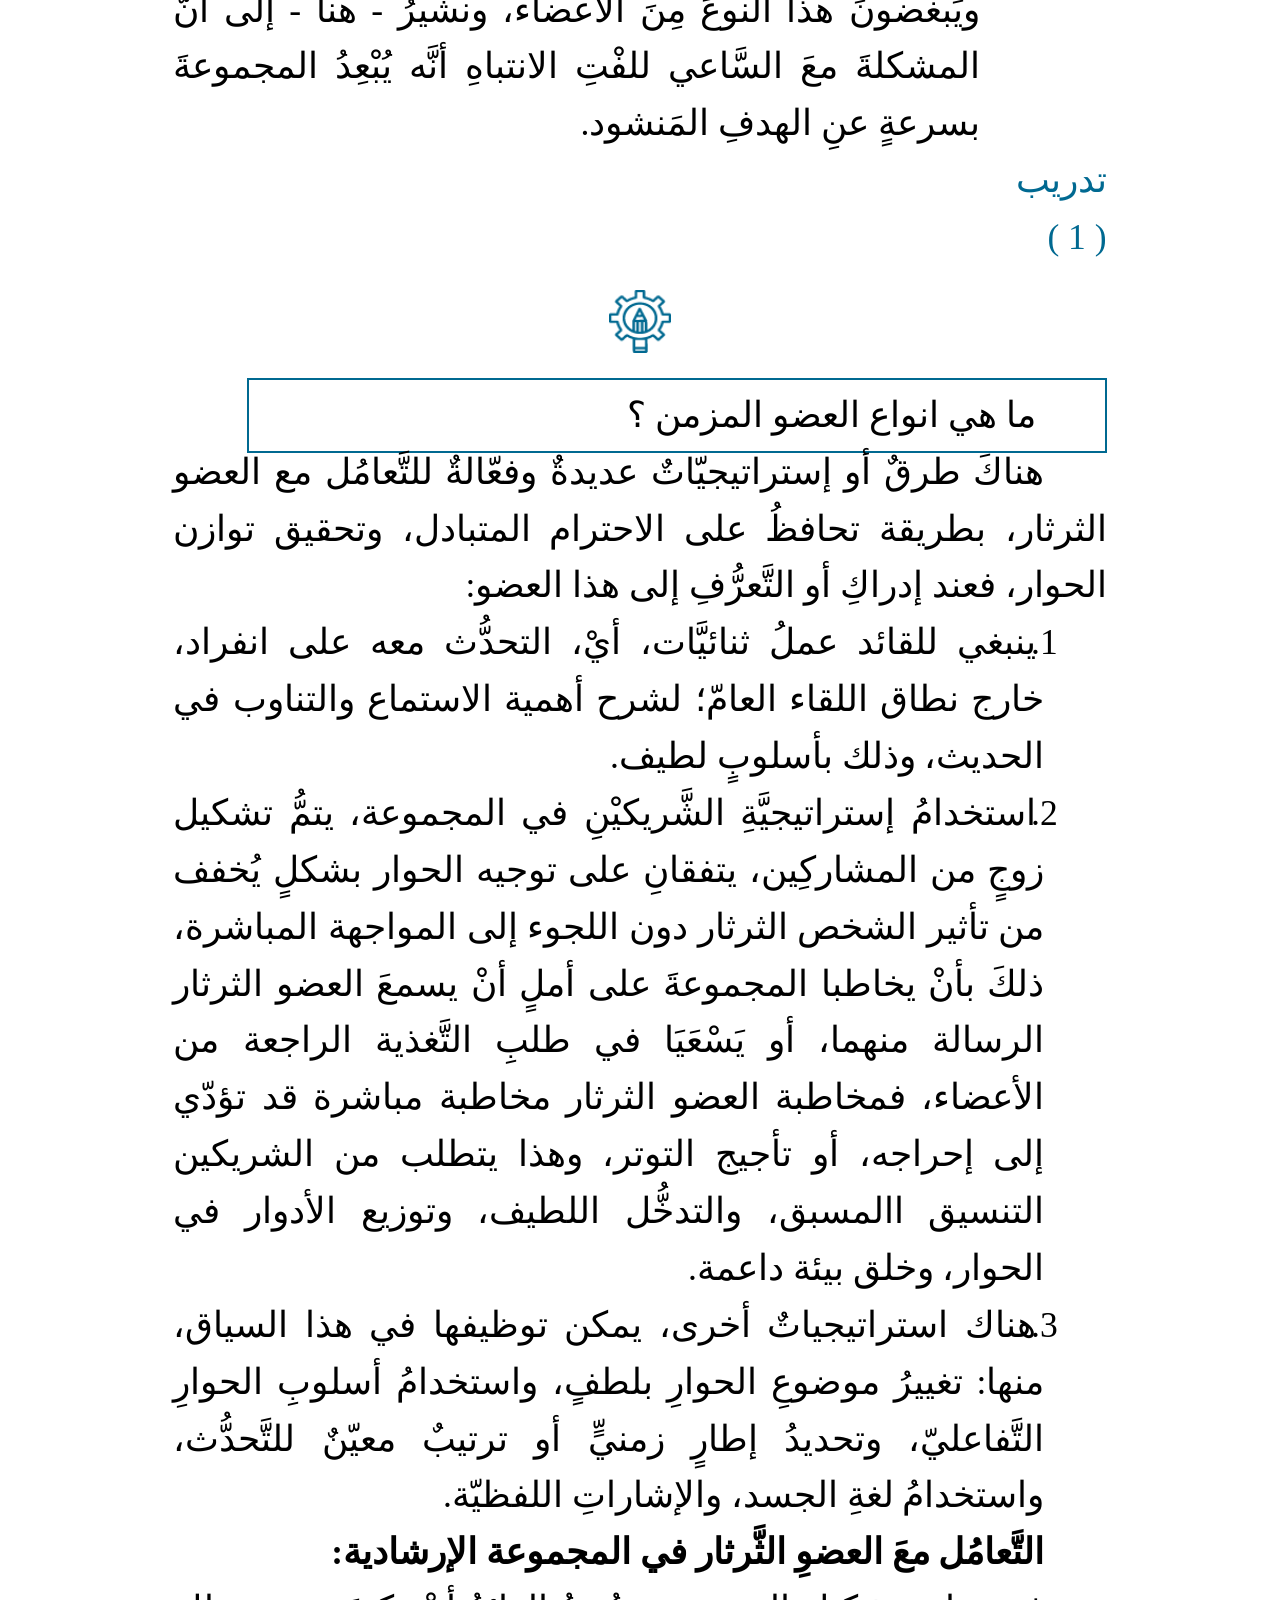
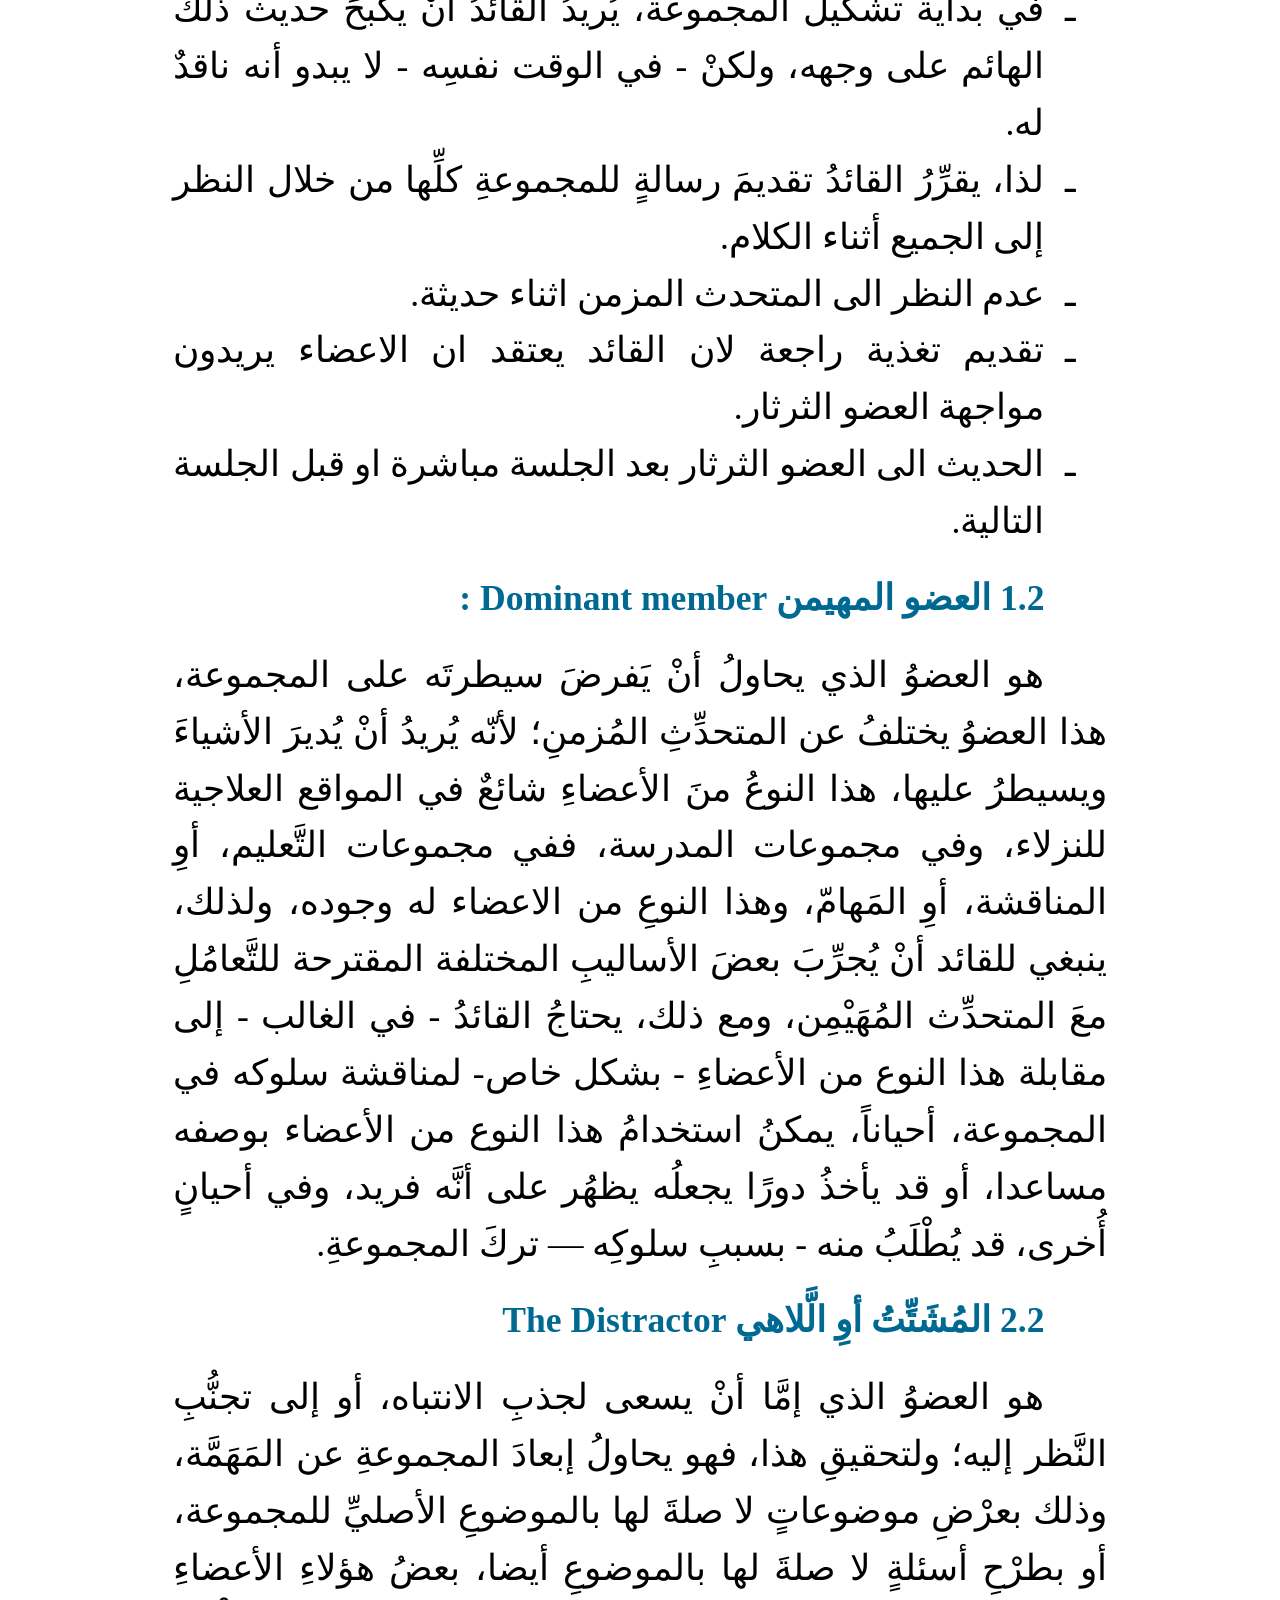
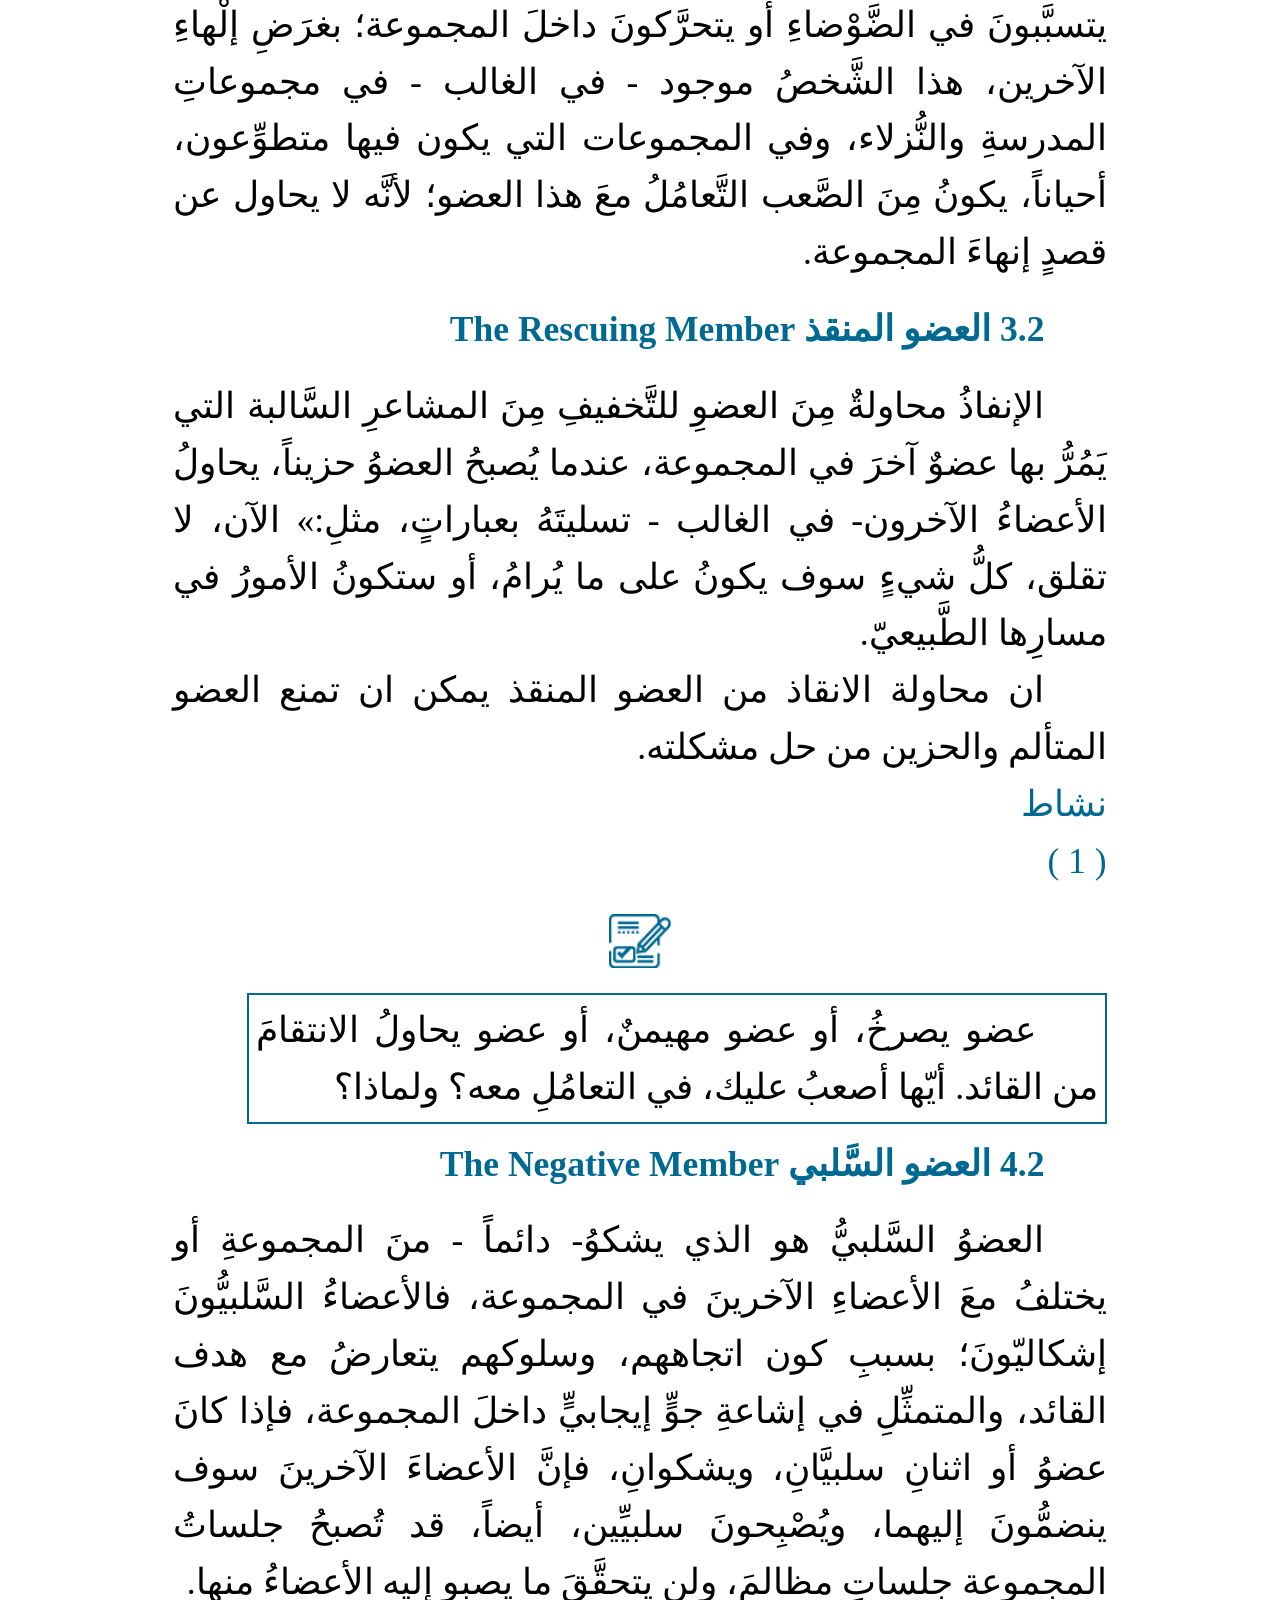
<file: كتاب الارشاد الجمعي/unit7.html>
<!DOCTYPE html>
<html xmlns="http://www.w3.org/1999/xhtml" lang="ar-SA">
	<head>
		<meta charset="utf-8" />
		<title>unit7</title>
		<link href="unit7-web-resources/css/idGeneratedStyles.css" rel="stylesheet" type="text/css" />
		<script src="unit7-web-resources/script/init.js" type="text/javascript"></script>
	</head>
	<body id="unit7">
		<div id="_idContainer000" class="إطارات_اطار-نص-التبويب" dir="rtl">
			<table id="table001" class="Basic-Table _idGenTablePara-1">
				<colgroup>
					<col class="_idGenTableRowColumn-1" />
					<col class="_idGenTableRowColumn-2" />
				</colgroup>
				<tbody>
					<tr class="Basic-Table _idGenTableRowColumn-3">
						<td class="Basic-Table CellOverride-1">
							<p class="QOU-Books_رقم-التبويب ParaOverride-1">07</p>
						</td>
						<td class="Basic-Table CellOverride-1">
							<p class="QOU-Books_عنوان-التبويب"><a id="_idTextAnchor000"></a>التعامل مع المواقف الإشكالية في العملية الارشادية الجمعية</p>
						</td>
					</tr>
				</tbody>
			</table>
		</div>
		<div id="_idContainer001" class="_idGenObjectStyleOverride-1" dir="rtl">
		</div>
		<div id="_idContainer002" class="Basic-Text-Frame" dir="rtl">
			<p class="QOU-Books_TOC_عنوان-مستوى-1 ParaOverride-2"><span class="CharOverride-1">جدول المحتويات</span></p>
			<table id="table002" class="No-Table-Style TableOverride-1">
				<colgroup>
					<col class="_idGenTableRowColumn-4" />
					<col class="_idGenTableRowColumn-5" />
				</colgroup>
				<tbody>
					<tr class="No-Table-Style _idGenTableRowColumn-6">
						<td class="No-Table-Style ترويسة-جدول-المحتويات">
							<p class="QOU-Books_TOC_عنوان-مستوى-1 ParaOverride-3">الموضوع</p>
						</td>
						<td class="No-Table-Style CellOverride-2 _idGenCellOverride-1">
							<p class="QOU-Books_TOC_عنوان-مستوى-1 ParaOverride-4">الصفحة</p>
						</td>
					</tr>
				</tbody>
			</table>
		</div>
		<div id="_idContainer003" class="_idGenObjectStyleOverride-1" dir="rtl">
			<p class="QOU-Books_TOC_عنوان-مستوى-1"><a href="unit7.html#_idTextAnchor001"> |1| التمهيد</a></p>
			<p class="QOU-Books_TOC_عنوان-مستوى-2"><a href="unit7.html#_idTextAnchor002">1.1 الهدف العام للوحدة الدراسيّة</a></p>
			<p class="QOU-Books_TOC_عنوان-مستوى-2"><a href="unit7.html#_idTextAnchor003">2.1 نواتج التعلم</a></p>
			<p class="QOU-Books_TOC_عنوان-مستوى-2"><a href="unit7.html#_idTextAnchor004">3.1 الموارد والقراءات المساندة</a></p>
			<p class="QOU-Books_TOC_عنوان-مستوى-2"><a href="unit7.html#_idTextAnchor005">4.1 أقسام الوحدة:</a></p>
			<p class="QOU-Books_TOC_عنوان-مستوى-1"><a href="unit7.html#_idTextAnchor006"> |2| مقدمة:</a></p>
			<p class="QOU-Books_TOC_عنوان-مستوى-2"><a href="unit7.html#_idTextAnchor007">1.2 العضو المهيمن Dominant member :</a></p>
			<p class="QOU-Books_TOC_عنوان-مستوى-2"><a href="unit7.html#_idTextAnchor008">2.2 المُشَتِّتُ أوِ الَّلاهي The Distractor</a></p>
			<p class="QOU-Books_TOC_عنوان-مستوى-2"><a href="unit7.html#_idTextAnchor009">3.2 العضو المنقذ The Rescuing Member </a></p>
			<p class="QOU-Books_TOC_عنوان-مستوى-2"><a href="unit7.html#_idTextAnchor010">4.2 العضو السَّلبي The Negative Member</a></p>
			<p class="QOU-Books_TOC_عنوان-مستوى-2"><a href="unit7.html#_idTextAnchor011">5.2 العضو المقاوم The Reistant Member</a></p>
			<p class="QOU-Books_TOC_عنوان-مستوى-2"><a href="unit7.html#_idTextAnchor012">6.2 العضو الذي يحاول «الانتقام من القائد»<br />The Member Who Tries To “Get The Leader</a></p>
			<p class="QOU-Books_TOC_عنوان-مستوى-1"><a href="unit7.html#_idTextAnchor013"> |3| التّعامل مع الصَّمت   - Dealing With Silence:</a></p>
			<p class="QOU-Books_TOC_عنوان-مستوى-1"><a href="unit7.html#_idTextAnchor014"> |4| التَّعامُل معَ المشاعرِ الجنسيَّة Dealing With Sexual Feelings</a></p>
			<p class="QOU-Books_TOC_عنوان-مستوى-1"><a href="unit7.html#_idTextAnchor015"> |5| التَّعامل معَ البكاء أو الصراخ Dealing With Crying</a></p>
			<p class="QOU-Books_TOC_عنوان-مستوى-1"><a href="unit7.html#_idTextAnchor016"> |6| التَّعامُل معَ العَداء المتبادل بين الأعضاء<br />Dealing With Mutually Hostile Members</a></p>
			<p class="QOU-Books_TOC_عنوان-مستوى-1"><a href="unit7.html#_idTextAnchor017"> |7| سؤال العضو ترك المجموعة Asking A Member To Leave</a></p>
			<p class="QOU-Books_TOC_عنوان-مستوى-1"><a href="unit7.html#_idTextAnchor018"> |8| التّعامل مع الأعضاء المتحاملين، ضيقي الأفق، أو غير الحساسين<br />Dealing With Prejudiced, Narrow - Minded Or Insensitive Members</a></p>
			<p class="QOU-Books_TOC_عنوان-مستوى-1"><a href="unit7.html#_idTextAnchor019"> |9| الخلاصة</a></p>
			<p class="QOU-Books_TOC_عنوان-مستوى-1"><a href="unit7.html#_idTextAnchor020"> |10| إجابات التدريبات</a></p>
			<p class="QOU-Books_TOC_عنوان-مستوى-1"><a href="unit7.html#_idTextAnchor021"> |11| مسرد المصطلحات</a></p>
			<p class="QOU-Books_TOC_عنوان-مستوى-1"><a href="unit7.html#_idTextAnchor022"> |12| قائمة المصادر والمراجع</a></p>
			<p class="QOU-Books_TOC_عنوان-مستوى-2"><a href="unit7.html#_idTextAnchor023">1.12 المصادر والمراجع العربية:</a></p>
		</div>
		<div id="_idContainer004" class="Basic-Text-Frame" dir="rtl">
			<p class="QOU-Books_TOC_عنوان-مستوى-1 ParaOverride-2"><span class="CharOverride-1">جدول المحتويات</span></p>
			<table id="table003" class="No-Table-Style TableOverride-1">
				<colgroup>
					<col class="_idGenTableRowColumn-4" />
					<col class="_idGenTableRowColumn-5" />
				</colgroup>
				<tbody>
					<tr class="No-Table-Style _idGenTableRowColumn-6">
						<td class="No-Table-Style ترويسة-جدول-المحتويات">
							<p class="QOU-Books_TOC_عنوان-مستوى-1 ParaOverride-3">الموضوع</p>
						</td>
						<td class="No-Table-Style CellOverride-2 _idGenCellOverride-1">
							<p class="QOU-Books_TOC_عنوان-مستوى-1 ParaOverride-4">الصفحة</p>
						</td>
					</tr>
				</tbody>
			</table>
		</div>
		<div id="_idContainer020" class="_idGenObjectStyleOverride-1" dir="rtl">
			<p class="Basic-Paragraph"><img class="_idGenObjectAttribute-1" src="unit7-web-resources/image/Image133619.png" alt="" /></p>
			<p class="QOU-Books_عنوان-مستوى-1" lang="en-US"><span class="QOU-Books_حجم-الترقيم _idGenBNMarker-1"> |1| </span><a id="_idTextAnchor001"></a>التمهيد</p>
			<table id="table004" class="No-Table-Style">
				<colgroup>
					<col class="_idGenTableRowColumn-7" />
				</colgroup>
				<tbody>
					<tr class="No-Table-Style _idGenTableRowColumn-8">
						<td class="No-Table-Style حدود-رفيعة">
							<p class="QOU-Books_نص-عام">تزدادُ حاجةُ الأفرادِ والجماعاتِ إلى الإرشادِ النَّفسيِّ يومًا بعدَ يوم؛ نتيجةً للتقدُّمِ التِّكنولوجيّ الذي تشهدُه مختلفُ مناحي الحياة، ونتيجة للتغيُّراتِ والتقلباتِ الأُسريَّة والاجتماعيَّة والاقتصاديَّة المُصاحبةِ لذلك التَّغيُّر، وازديادِ القلقِ والتَّوتُّرِ المرتبط بكلِّ ذلك.</p>
							<p class="QOU-Books_نص-عام">وقد انعكستْ آثارُ تلكَ التَّغيُّراتِ على الأفرادِ، وبخاصّة طلبةُ المدارسِ، وبرزَتْ أعراضُ ذلك بأشكالٍ سلوكيَّةٍ تُعيقُ عمليَّةَ التَّعلُّمِ لديهم، وتجعلُ بعضًا منهم في حالةٍ منَ الاضطرابِ والقلقِ وعدمِ الاتزانِ الانفعاليّ، والبعضُ الآخر عُرْضَةٌ لأنْ يصابوا بالاضطراب، ممَّا جعلَ طلبة المدارس بحاجةٍ ماسَّةٍ إلى الخدماتِ التي يقدِّمُها الإرشادُ النَّفسيّ، وهي خدماتٌ وقائيَّةٌ ونمائيَّةٌ وعلاجيَّةٌ متنوَّعة، ولَمْ تَعُدْ مثلُ تلك الخدماتِ تَرَفًا تربويًّا، بل ضرورةٌ يجِبُ توفيرها للطلبةِ كافَّة في مختلف المراحل الدِّراسيّة.</p>
							<p class="QOU-Books_نص-عام">وقد جاءتْ هذه الوحدةُ لتوضِّحَ العديدَ منَ القضايا التي ترتَبِطُ بموضوع الإرشادِ النَّفسيّ في المدرسة؛ لتساعد المُرشدينَ في المدارسِ في أَداءِ عملِهم على أُسُسٍ علميَّة، كما جاءتْ عَوْنًا للطلبةِ الدَّارسينَ في الجامعات؛ لمساعدتِهم في التَّعامُل معَ الحالاتِ المُشاكِسَة منَ الأعضاءِ عند تشكيلِ المجموعاتِ الإرشاديَّة، ممَّا يُسْهِمُ في توفير البيئةِ السَّلِيمة لهم، للوصول إلى أعلى درجاتِ النُّمو..</p>
						</td>
					</tr>
				</tbody>
			</table>
			<table id="table005" class="No-Table-Style _idGenTablePara-2">
				<colgroup>
					<col class="_idGenTableRowColumn-9" />
					<col class="_idGenTableRowColumn-10" />
				</colgroup>
				<tbody>
					<tr class="No-Table-Style _idGenTableRowColumn-11">
						<td class="No-Table-Style بدون-حدود _idGenCellOverride-2">
							<p class="Normal ParaOverride-5" lang="en-US"><span class="CharOverride-2"><img class="_idGenObjectAttribute-2" src="unit7-web-resources/image/1.png" alt="صورة الغلاف" /></span></p>
						</td>
						<td class="No-Table-Style حدود-مزدوجة _idGenCellOverride-3">
							<p class="QOU-Books_نص-عام">تختلفُ مظاهر المُشاكسةِ من حيثُ نوعُها وشدَّتُها؛ فقد تكونُ بالكلامِ والثرثرةِ أمامَ الآخرين، والتَّذمُّر أمامهم، وقد تكون من خلالِ توجيهِ الكلام بطريقةٍ غيرِ مناسبةٍ أو قد تكون شكوًى.</p>
						</td>
					</tr>
				</tbody>
			</table>
			<p class="QOU-Books_عنوان-مستوى-2" lang="en-US"><span class="_idGenBNMarker-1">1.1 </span><a id="_idTextAnchor002"></a>الهدف العام للوحدة الدراسيّة</p>
			<table id="table006" class="No-Table-Style">
				<colgroup>
					<col class="_idGenTableRowColumn-7" />
				</colgroup>
				<tbody>
					<tr class="No-Table-Style _idGenTableRowColumn-12">
						<td class="No-Table-Style حدود-رفيعة">
							<p class="QOU-Books_نص-عام">عزيزيَ الطالب،يُتَوَقَّعُ منكَ بعدَ دراستِكَ للوحدةِ الدِّراسيّة الحاليّة، أنْ تتمكَّنَ مِنَ التَّعرُّفِ إلى كيفيَّة التَّعامُل معَ المواقفِ الإشكاليَّةِ في العمليَّة الإرشادية، من خلال كيفية التَّعامل مع:</p>
							<p class="QOU-Books_تنقيط-وترقيم_أ--ترقيم-تلقائي"><span class="_idGenBNMarker-2">أ. </span>المتحدِّث المُزمِن.</p>
							<p class="QOU-Books_تنقيط-وترقيم_أ--ترقيم-تلقائي"><span class="_idGenBNMarker-3">ب. </span>المُهَيْمِن.</p>
							<p class="QOU-Books_تنقيط-وترقيم_أ--ترقيم-تلقائي"><span class="_idGenBNMarker-3">ت. </span>الَّلاهي.</p>
							<p class="QOU-Books_تنقيط-وترقيم_أ--ترقيم-تلقائي"><span class="_idGenBNMarker-3">ث. </span>العضو المنقذ.</p>
							<p class="QOU-Books_تنقيط-وترقيم_أ--ترقيم-تلقائي"><span class="_idGenBNMarker-4">ج. </span>العضو السَّلبي.</p>
							<p class="QOU-Books_تنقيط-وترقيم_أ--ترقيم-تلقائي"><span class="_idGenBNMarker-4">ح. </span>العضو المُقاوِم.</p>
							<p class="QOU-Books_تنقيط-وترقيم_أ--ترقيم-تلقائي"><span class="_idGenBNMarker-4">خ. </span>العضو المُنْتَقم منَ القائد.</p>
							<p class="QOU-Books_تنقيط-وترقيم_أ--ترقيم-تلقائي"><span class="_idGenBNMarker-5">د. </span>العضو الصَّامِت.</p>
							<p class="QOU-Books_تنقيط-وترقيم_أ--ترقيم-تلقائي"><span class="_idGenBNMarker-5">ذ. </span>المشاعر الجنسيَّة.</p>
							<p class="QOU-Books_تنقيط-وترقيم_أ--ترقيم-تلقائي"><span class="_idGenBNMarker-6">ر. </span> التعامل مع الصُّراخ.</p>
							<p class="QOU-Books_تنقيط-وترقيم_أ--ترقيم-تلقائي"><span class="_idGenBNMarker-6">ز. </span>التعامل العَداء المتبادل بين الأعضاء.</p>
							<p class="QOU-Books_تنقيط-وترقيم_أ--ترقيم-تلقائي"><span class="_idGenBNMarker-7">س. </span>سؤال ترْكِ العضو للمجموعة.</p>
							<p class="QOU-Books_تنقيط-وترقيم_أ--ترقيم-تلقائي"><span class="_idGenBNMarker-7">ش. </span>التعامل مع الأعضاء المُتَحامِلِين ضيِّقي الأُفق.</p>
						</td>
					</tr>
				</tbody>
			</table>
			<p class="QOU-Books_عنوان-مستوى-2" lang="en-US"><span class="_idGenBNMarker-1">2.1 </span><a id="_idTextAnchor003"></a>نواتج التعلم</p>
			<table id="table007" class="No-Table-Style">
				<colgroup>
					<col class="_idGenTableRowColumn-7" />
				</colgroup>
				<tbody>
					<tr class="No-Table-Style _idGenTableRowColumn-13">
						<td class="No-Table-Style حدود-رفيعة">
							<p class="QOU-Books_نص-عام">عزيزيَ الطالب،وفْقًا للهدفِ العامِّ للوحدة، وبعدَ دراستِكَ للوحدةِ الدِّراسيَّة، يُتَوَقَّعُ منكَ تحقيقَ النَّواتجِ الآتية:</p>
							<p class="QOU-Books_تنقيط-وترقيم_ترقيم-تلقائي--"><span class="_idGenBNMarker-5">1. </span>تحديدَ أهمِّ المواقفِ الإشكاليَّة التي قد تحدُّثُ في العمليَّة الإرشادية الجمعيَّة.</p>
							<p class="QOU-Books_تنقيط-وترقيم_ترقيم-تلقائي--"><span class="_idGenBNMarker-5">2. </span>القدرة على التَّعامُل مع المواقف الإشكالية التي قد تحدُّث في العملية الإرشادية الجمعيّة.</p>
						</td>
					</tr>
				</tbody>
			</table>
			<p class="QOU-Books_عنوان-مستوى-2" lang="en-US"><span class="_idGenBNMarker-1">3.1 </span><a id="_idTextAnchor004"></a>الموارد والقراءات المساندة</p>
			<table id="table008" class="No-Table-Style">
				<colgroup>
					<col class="_idGenTableRowColumn-7" />
				</colgroup>
				<tbody>
					<tr class="No-Table-Style _idGenTableRowColumn-14">
						<td class="No-Table-Style حدود-رفيعة">
							<p class="QOU-Books_نص-عام">عزيزيَ الطالب،أثناءَ دراستِكَ لهذه الوحدة، قد تَجِدُ أنَّكَ بحاجةٍ إلى مزيدٍ منَ التَّوضيحات والمعلومات حوْلَ ما جاءَ فيها منْ أفكارٍ ومفاهيمَ، فيمكنُكَ الرُّجوعُ إلى الموارد والمراجع التالية:</p>
							<p class="QOU-Books_نص-عام"><span class="CharOverride-3">1</span><span class="CharOverride-3">- </span><span class="CharOverride-3">مصادر</span><span class="CharOverride-3"> </span><span class="CharOverride-3">إلكترونية</span><span class="CharOverride-3">:</span></p>
							<p class="QOU-Books_تنقيط-وترقيم_تنقيط-•"><span class="QOU-Books_حجم-التنقيط _idGenBNMarker-8">●</span>صفحة المقرر الإلكتروني: الخطة والعروض التقديمية والوسائط المتعددة.</p>
							<p class="QOU-Books_تنقيط-وترقيم_تنقيط-•"><span class="QOU-Books_حجم-التنقيط _idGenBNMarker-8">●</span>الصفوف الافتراضية.</p>
							<p class="QOU-Books_نص-عام"><span class="CharOverride-3">-2 مصادر</span><span class="CharOverride-3"> </span><span class="CharOverride-3">أخرى</span><span class="CharOverride-3">:</span></p>
							<p class="QOU-Books_نص-عام">النظرية والتطبيق في الإرشاد الجمعي، ترجمة: سهام ابو عيطة، مراد علي سعد. 2017.</p>
						</td>
					</tr>
				</tbody>
			</table>
			<p class="QOU-Books_عنوان-مستوى-2" lang="en-US"><span class="_idGenBNMarker-1">4.1 </span><a id="_idTextAnchor005"></a>أقسام الوحدة:</p>
			<p class="QOU-Books_نص-عام"><span class="CharOverride-3">تتناول</span><span class="CharOverride-3"> </span><span class="CharOverride-3">الوحدة</span><span class="CharOverride-3">ُ </span><span class="CharOverride-3">السابعة</span><span class="CharOverride-3">ُ </span><span class="CharOverride-3">موضوعات</span><span class="CharOverride-3">ٍ </span><span class="CharOverride-3">ومفاهيم</span><span class="CharOverride-3">َ </span><span class="CharOverride-3">أساسي</span><span class="CharOverride-3">ّ</span><span class="CharOverride-3">ة</span><span class="CharOverride-3">ً </span><span class="CharOverride-3">في</span><span class="CharOverride-3"> </span>المواقف الإشكالية التي قد تحدث في العمليَّة الإرشادية الجمعية<span class="CharOverride-3">، </span><span class="CharOverride-3">وذلك</span><span class="CharOverride-3"> </span><span class="CharOverride-3">من</span><span class="CharOverride-3"> </span><span class="CharOverride-3">خلال</span><span class="CharOverride-3"> </span><span class="CharOverride-3">تناول</span><span class="CharOverride-3"> </span><span class="CharOverride-3">ودراسة</span><span class="CharOverride-3"> </span><span class="CharOverride-3">الموضوعات</span><span class="CharOverride-3"> </span><span class="CharOverride-3">المرتبطة</span><span class="CharOverride-3"> </span><span class="CharOverride-3">بأهداف</span><span class="CharOverride-3"> </span><span class="CharOverride-3">الوحدة</span><span class="CharOverride-3">، </span><span class="CharOverride-3">والشكل</span><span class="CharOverride-3"> </span><span class="CharOverride-3">الآتي</span><span class="CharOverride-3"> </span><span class="CharOverride-3">يوض</span><span class="CharOverride-3">ِّ</span><span class="CharOverride-3">ح</span><span class="CharOverride-3">ُ</span><span class="CharOverride-3">ها</span><span class="CharOverride-3">:</span></p>
			<p class="Basic-Paragraph _idGenParaOverride-1"><img class="_idGenObjectAttribute-3" src="unit7-web-resources/image/2.png" alt="" /></p>
			<table id="table009" class="No-Table-Style _idGenTablePara-2">
				<colgroup>
					<col class="_idGenTableRowColumn-9" />
					<col class="_idGenTableRowColumn-10" />
				</colgroup>
				<tbody>
					<tr class="No-Table-Style _idGenTableRowColumn-15">
						<td class="No-Table-Style بدون-حدود _idGenCellOverride-2">
							<p class="Basic-Paragraph"><img class="_idGenObjectAttribute-4" src="unit7-web-resources/image/3.png" alt="" /></p>
						</td>
						<td class="No-Table-Style حدود-مزدوجة _idGenCellOverride-3">
							<p class="QOU-Books_نص-عام">هناك عواملُ كثيرةٌ تساعدُ على ترسيخ السُّلوك المشاكِس، فتحوِّلُ المسترشد من سيّءٍ إلى أسوأ، وتُعزِّزُ جوانبَ سلبيَّةً في شخصيّته، وتنعكس على المجتمع ككل.</p>
						</td>
					</tr>
				</tbody>
			</table>
			<table id="table010" class="No-Table-Style _idGenTablePara-2">
				<colgroup>
					<col class="_idGenTableRowColumn-9" />
					<col class="_idGenTableRowColumn-10" />
				</colgroup>
				<tbody>
					<tr class="No-Table-Style _idGenTableRowColumn-16">
						<td class="No-Table-Style بدون-حدود CellOverride-3 _idGenCellOverride-2">
							<p class="No-Spacing ParaOverride-1" lang="en-US"><span class="CharOverride-2"><img class="_idGenObjectAttribute-5" src="unit7-web-resources/image/4.png" alt="" /></span></p>
						</td>
						<td class="No-Table-Style حدود-مزدوجة _idGenCellOverride-3">
							<p class="QOU-Books_نص-عام">منَ العوامل التي تُعزِّزُ السُّلوكَ المشاكس للمسترشد: الأسرة، المدرسة، المجتمع، الحالة الشخصيَّة، إضافة إلى العوامل الذاتيّة.<span class="CharOverride-4"> </span></p>
						</td>
					</tr>
				</tbody>
			</table>
			<table id="table011" class="No-Table-Style _idGenTablePara-2">
				<colgroup>
					<col class="_idGenTableRowColumn-9" />
					<col class="_idGenTableRowColumn-17" />
				</colgroup>
				<tbody>
					<tr class="No-Table-Style _idGenTableRowColumn-18">
						<td class="No-Table-Style بدون-حدود _idGenCellOverride-2">
							<p class="Basic-Paragraph ParaOverride-1"><img class="_idGenObjectAttribute-6" src="unit7-web-resources/image/5.png" alt="صورة الغلاف" /></p>
						</td>
						<td class="No-Table-Style حدود-مزدوجة _idGenCellOverride-3">
							<p class="QOU-Books_نص-عام">الشّخصيّة المشاكسة شخصيَّة غيرِ تقليديَّة، قد نصادفها في البيت، أو العمل؛ ممَّا يسبب لنا بعض المتاعب.</p>
							<p class="QOU-Books_نص-عام">هذه الشخصيَّة لها تأثير قويٌّ على البيئة المحيطة بها</p>
						</td>
					</tr>
				</tbody>
			</table>
			<table id="table012" class="No-Table-Style _idGenTablePara-2">
				<colgroup>
					<col class="_idGenTableRowColumn-9" />
					<col class="_idGenTableRowColumn-10" />
				</colgroup>
				<tbody>
					<tr class="No-Table-Style _idGenTableRowColumn-19">
						<td class="No-Table-Style بدون-حدود _idGenCellOverride-2">
							<p class="Basic-Paragraph"><img class="_idGenObjectAttribute-7" src="unit7-web-resources/image/6.png" alt="" /></p>
						</td>
						<td class="No-Table-Style حدود-مزدوجة _idGenCellOverride-3">
							<p class="QOU-Books_نص-عام">كيف تؤثِّرُ المجموعةُ في تعديلِ سلوكِ العضوِ المُشْكِل؟</p>
						</td>
					</tr>
				</tbody>
			</table>
			<p class="QOU-Books_عنوان-مستوى-1" lang="en-US"><span class="QOU-Books_حجم-الترقيم _idGenBNMarker-1"> |2| </span><a id="_idTextAnchor006"></a>مقدمة:</p>
			<p class="QOU-Books_نص-عام">يعَدُّ المرشدُ في المجموعاتِ الإرشاديَّة القائدَ والمسيطرَ على سيْر الجلساتِ الإرشاديَّة، ومنَ المُتوقَّع أنْ يكونَ ضمنُ أفرادِ المجموعةِ أنواعًا متعدَّدةً منَ المُسترشدينَ، لذا، على المُرشدِ أنْ يكونَ على وعيٍ بهذه الأنواع، ولديه منَ الخبرةِ والمهارة ما يمكنُه منَ التَّعامُل معها، وعنْدَ قيادةِ المجموعاتِ لا بُدَّ أنْ يكونَ القائدُ مستعدًّا للتَّعامُل مع هذه المواقف الاشكالية، وفي هذه الوحدة، سوف نتعرَّفُ إلى العديدِ مِنَ المشكلاتِ الشَّائعةِ التي تظهر، ونقدِّمُ أمثلةً لتوضيحِ بعضِ المهاراتِ والأساليبِ للتَّعامُل معِ هذه المواقف، لقد حدَّدْنا 13 مشكلةً شائعةً على النَّحوِ التالي:</p>
			<p class="QOU-Books_نص-عام"><span class="CharOverride-3">الم</span><span class="CharOverride-3">ُ</span><span class="CharOverride-3">تحد</span><span class="CharOverride-3">ِّ</span><span class="CharOverride-3">ث</span><span class="CharOverride-3"> </span><span class="CharOverride-3">الم</span><span class="CharOverride-3">ُ</span><span class="CharOverride-3">ز</span><span class="CharOverride-3">ْ</span><span class="CharOverride-3">م</span><span class="CharOverride-3">ِ</span><span class="CharOverride-3">ن</span></p>
			<p class="QOU-Books_نص-عام">هو الشخصُ الذي يتحدّثُ بإفراط وباستمرار،دونَ مراعاةٍ لمدى اهتمامِ الآخرين أو حاجاتهم إلى المشاركة في الحديث، ليسَ مِنَ الصَّعبِ تحديدُ المُتحدِّثِ المُزمنِ، إذ يَتَّصِفُ - في الغالبِ- بأنَّه يهيمُ على وجهِه دائمًا، ويتَّصف أيضاً بالتَّكرار، ويتميّزُ بعدمِ الوعي بالإشاراتِ الاجتماعيّة التي تدلُّ على رغبةِ الآخرينَ في التحدُّثِ أو إنهاءِ الحوار.</p>
			<p class="QOU-Books_نص-عام">إنَّ الأعضاءَ الآخرينَ الذين لديهم مشكلاتٌ يريدونَ الحديثَ عنها - يمنعُهم مِنْ ذلكَ وجودُ المتحدِّثِ المُزمِن، قد يكون التّحدُّثُ المزمنُ ناتجًا عن عواملَ شخصيّة، مثلِ الحماس الزائد أو الحاجة إلى التعبير عن الأفكار تعبيرًا مطوَّلًا، وقد يرتبطُ في بعض الحالات باضطراباتٍ نفسيّةٍ اجتماعيّة، مثلِ القلقِ، أو اضطراب نقص الانتباهِ، وفَرْطِ الحركة.</p>
			<p class="QOU-Books_نص-عام">وقد يتسبّبَ من الناحية الاجتماعيّة، في فقدانِ انتباهِ المُستمعين، أو إحراجهم، وقد يَجِدُ صعوبةً في بناءِ علاقاتٍ متوازنةٍ؛ بسبب عدمِ مراعاته لمبدأ التَّبادُل في المحادثة، ولذلك، يُنصحُ الأشخاص الذين يميلونَ إلى التحدّثِ بإفراطٍ بالانتباهِ إلى ردودِ فعل الآخرين، او يفقدونَ الاهتمامَ بالأحداث، أو يشعرونَ بالإحباطِ والغضبِ تجاهَ العضوِ الثّرثار، فإنَّ هذا المتحدِّثَ المُزمنَ يقعُ ضمنَ ثلاثةِ أنواع مختلفة:</p>
			<p class="QOU-Books_تنقيط-وترقيم_أ--ترقيم-تلقائي"><span class="_idGenBNMarker-9">أ. </span><span class="CharOverride-3">العضو</span><span class="CharOverride-3"> </span><span class="CharOverride-3">العصبي</span><span class="CharOverride-3">:</span> يتحدَّث هذا العضو؛ ليخفيَ مشاعرَ العصبيَّة، أو كوسيلةٍ لضبط الذَّات، هذا الشخصُ مِنَ السَّهلِ التَّعرُّفُ إليه؛ إذ إنَّه أوَّلُ شخصٍ يُجيبُ عن الأسئلة التي يطرحُها القائد، وأوَّلُ مَنْ يتطوَّعُ لعملٍ، أيْ، مَهَمَّة، نظراً لأنَّ العضوَ العصبيَّ يتحدَّثُ للتَّخفيفِ منَ القلق، فإنَّه سوف يتحدَّثُ دائماً، ما دامَ القائدُ يسمحً له بذلك.</p>
			<p class="QOU-Books_تنقيط-وترقيم_أ--ترقيم-تلقائي"><span class="_idGenBNMarker-10">ب. </span><span class="CharOverride-3">الهائم</span><span class="CharOverride-3"> </span><span class="CharOverride-3">على</span><span class="CharOverride-3"> </span><span class="CharOverride-3">وجه</span><span class="CharOverride-3">ِ</span><span class="CharOverride-3">ه</span><span class="CharOverride-3">ِ</span>: يُهيْمِنُ على المناقشات؛ لأنَّه – ببساطةٍ- شخصٌ ثرثارٌ، وليس على وعيٍ بتأثيرِ هذه الهَيْمَنة على الآخرين، ومِنَ السَّهلِ التَّعرُّفُ إلى هذا الشَّخصِ، كأنَّه يروي قصصًا طويلة، وأحياناً، يكرِّرُ نفسَه، غالباً، ما تكون هذه القصصُ تافهة، وليس فيها معنًى قيّمًا للآخرين.</p>
			<p class="QOU-Books_تنقيط-وترقيم_أ--ترقيم-تلقائي"><span class="_idGenBNMarker-3">ت. </span>  ا<span class="CharOverride-3">لاستعراضي</span><span class="CharOverride-3">ّ </span><span class="CharOverride-3">الس</span><span class="CharOverride-3">َّ</span><span class="CharOverride-3">اعي</span><span class="CharOverride-3"> </span><span class="CharOverride-3">للفت</span><span class="CharOverride-3"> </span><span class="CharOverride-3">الانتباه</span><span class="CharOverride-3">: </span>هو شخص ثرثارٌ؛ لأنَّه لا يشعرُ بالأمانِ أو الاستقرارِ ويريدُ أنْ يؤثِّرَ في قائدِ المجموعة، أو في الآخرين، أو فيهم جميعاً، وهذا السَّاعي للفْتِ الانتباهِ يبدو أنَّه يحاولُ إظهارَ ما يعرفُهُ للآخرين، وعندما يفعلُ ذلك، فإنَّه يُجيبُ عن كلِّ الأسئلة، ويطرَحُ أسئلةً لا صِلَةَ لها بالموضوع في محاولةٍ لِجَذْبِ انتباهِ القائدِ إليه، وقد يقدِّمُ نصيحةً غيرَ مُغْرِيَةٍ للأعضاء الآخرين في المجموعة، غالباً، ما يَسْتَاءُ الأعضاءُ مِنْ هذا، ويَبغضونَ هذا النوعَ مِنَ الأعضاء،  ونشيرُ - هنا - إلى أنَّ المشكلةَ معَ السَّاعي للفْتِ الانتباهِ أنَّه يُبْعِدُ المجموعةَ بسرعةٍ عنِ الهدفِ المَنشود.</p>
			<p class="QOU-Books_اقسام-تفاعلية_تدريب" lang="en-US"><span class="_idGenBNMarker-11">تدريب ( 1 )</span></p>
			<div class="_idGenObjectLayout-1">
				<div id="_idContainer012" class="محاذاة_محاذاة-يسار---inline _idGenObjectStyle-Disabled">
					<img class="_idGenObjectAttribute-8" src="unit7-web-resources/image/7.png" alt="" />
				</div>
			</div>
			<table id="table013" class="No-Table-Style">
				<colgroup>
					<col class="_idGenTableRowColumn-7" />
				</colgroup>
				<tbody>
					<tr class="No-Table-Style _idGenTableRowColumn-20">
						<td class="No-Table-Style حدود-رفيعة">
							<p class="QOU-Books_نص-عام">ما هي انواع العضو المزمن ؟</p>
						</td>
					</tr>
				</tbody>
			</table>
			<p class="QOU-Books_نص-عام">هناكَ طرقٌ أو إستراتيجيّاتٌ عديدةٌ وفعّالةٌ للتَّعامُل مع العضو الثرثار، بطريقة تحافظُ على الاحترام المتبادل، وتحقيق توازن الحوار، فعند إدراكِ أو التَّعرُّفِ إلى هذا العضو:</p>
			<p class="QOU-Books_تنقيط-وترقيم_ترقيم-تلقائي--"><span class="_idGenBNMarker-5">1. </span>ينبغي للقائد عملُ ثنائيَّات، أيْ، التحدُّث معه على انفراد، خارج نطاق اللقاء العامّ؛ لشرح أهمية الاستماع والتناوب في الحديث، وذلك بأسلوبٍ لطيف.</p>
			<p class="QOU-Books_تنقيط-وترقيم_ترقيم-تلقائي--"><span class="_idGenBNMarker-5">2. </span>استخدامُ إستراتيجيَّةِ الشَّريكيْنِ في المجموعة، يتمُّ تشكيل زوجٍ من المشاركِين، يتفقانِ على توجيه الحوار بشكلٍ يُخفف من تأثير الشخص الثرثار دون اللجوء إلى المواجهة المباشرة، ذلكَ بأنْ يخاطبا المجموعةَ على أملٍ أنْ يسمعَ العضو الثرثار الرسالة منهما، أو يَسْعَيَا في طلبِ التَّغذية الراجعة من الأعضاء، فمخاطبة العضو الثرثار مخاطبة مباشرة قد تؤدّي إلى إحراجه، أو تأجيج التوتر، وهذا يتطلب من الشريكين التنسيق االمسبق، والتدخُّل اللطيف، وتوزيع الأدوار في الحوار، وخلق بيئة داعمة.</p>
			<p class="QOU-Books_تنقيط-وترقيم_ترقيم-تلقائي--"><span class="_idGenBNMarker-5">3. </span>هناك استراتيجياتٌ أخرى، يمكن توظيفها في هذا السياق، منها: تغييرُ موضوعِ الحوارِ بلطفٍ، واستخدامُ أسلوبِ الحوارِ التَّفاعليّ، وتحديدُ إطارٍ زمنيٍّ أو ترتيبٌ معيّنٌ للتَّحدُّث، واستخدامُ لغةِ الجسد، والإشاراتِ اللفظيّة.</p>
			<p class="QOU-Books_نص-عام"><span class="CharOverride-3">الت</span><span class="CharOverride-3">َّ</span><span class="CharOverride-3">عام</span><span class="CharOverride-3">ُ</span><span class="CharOverride-3">ل</span><span class="CharOverride-3"> </span><span class="CharOverride-3">مع</span><span class="CharOverride-3">َ </span><span class="CharOverride-3">العضو</span><span class="CharOverride-3">ِ </span><span class="CharOverride-3">الث</span><span class="CharOverride-3">َّ</span><span class="CharOverride-3">رثار</span><span class="CharOverride-3"> </span><span class="CharOverride-3">في</span><span class="CharOverride-3"> </span><span class="CharOverride-3">المجموعة</span><span class="CharOverride-3"> </span><span class="CharOverride-3">الإرشادية</span><span class="CharOverride-3">:</span></p>
			<p class="QOU-Books_تنقيط-وترقيم_تنقيط--"><span class="QOU-Books_حجم-التنقيط _idGenBNMarker-12">ـ</span>في بداية تشكيل المجموعة، يُريدُ القائدُ أنْ يكبحَ حديث ذلك الهائم على وجهه، ولكنْ - في الوقت نفسِه - لا يبدو أنه ناقدٌ له.</p>
			<p class="QOU-Books_تنقيط-وترقيم_تنقيط--"><span class="QOU-Books_حجم-التنقيط _idGenBNMarker-12">ـ</span>لذا، يقرِّرُ القائدُ تقديمَ رسالةٍ للمجموعةِ كلِّها من خلال النظر إلى الجميع أثناء الكلام.</p>
			<p class="QOU-Books_تنقيط-وترقيم_تنقيط--"><span class="QOU-Books_حجم-التنقيط _idGenBNMarker-12">ـ</span>عدم النظر الى المتحدث المزمن اثناء حديثة.</p>
			<p class="QOU-Books_تنقيط-وترقيم_تنقيط--"><span class="QOU-Books_حجم-التنقيط _idGenBNMarker-12">ـ</span>تقديم تغذية راجعة لان القائد يعتقد ان الاعضاء يريدون مواجهة العضو الثرثار.</p>
			<p class="QOU-Books_تنقيط-وترقيم_تنقيط--"><span class="QOU-Books_حجم-التنقيط _idGenBNMarker-12">ـ</span>الحديث الى العضو الثرثار بعد الجلسة مباشرة او قبل الجلسة التالية.</p>
			<p class="QOU-Books_عنوان-مستوى-2" lang="en-US"><span class="_idGenBNMarker-1">1.2 </span><a id="_idTextAnchor007"></a>العضو المهيمن Dominant member :</p>
			<p class="QOU-Books_نص-عام">هو العضوُ الذي يحاولُ أنْ يَفرضَ سيطرتَه على المجموعة، هذا العضوُ يختلفُ عن المتحدِّثِ المُزمنِ؛ لأنّه يُريدُ أنْ يُديرَ الأشياءَ ويسيطرُ عليها، هذا النوعُ منَ الأعضاءِ شائعٌ في المواقع العلاجية للنزلاء، وفي مجموعات المدرسة، ففي مجموعات التَّعليم، أوِ المناقشة، أوِ المَهامّ،  وهذا النوعِ من الاعضاء له وجوده، ولذلك، ينبغي للقائد أنْ يُجرِّبَ بعضَ الأساليبِ المختلفة المقترحة للتَّعامُلِ معَ المتحدِّث المُهَيْمِن، ومع ذلك، يحتاجُ القائدُ - في الغالب - إلى مقابلة هذا النوع من الأعضاءِ - بشكل خاص-  لمناقشة سلوكه في المجموعة، أحياناً، يمكنُ استخدامُ هذا النوع من الأعضاء بوصفه مساعدا، أو قد يأخذُ دورًا يجعلُه يظهُر على أنَّه فريد، وفي أحيانٍ أُخرى، قد يُطْلَبُ منه - بسببِ سلوكِه — تركَ المجموعةِ.</p>
			<p class="QOU-Books_عنوان-مستوى-2" lang="en-US"><span class="_idGenBNMarker-1">2.2 </span><a id="_idTextAnchor008"></a>المُشَتِّتُ أوِ الَّلاهي The Distractor</p>
			<p class="QOU-Books_نص-عام">هو العضوُ الذي إمَّا أنْ يسعى لجذبِ الانتباه، أو إلى تجنُّبِ النَّظر إليه؛ ولتحقيقِ هذا، فهو يحاولُ إبعادَ المجموعةِ عن المَهَمَّة، وذلك بعرْضِ موضوعاتٍ لا صلةَ لها بالموضوعِ الأصليِّ للمجموعة، أو بطرْحِ أسئلةٍ لا صلةَ لها بالموضوعِ أيضا، بعضُ هؤلاءِ الأعضاءِ يتسبَّبونَ في الضَّوْضاءِ أو يتحرَّكونَ داخلَ المجموعة؛ بغرَضِ إلْهاءِ الآخرين، هذا الشَّخصُ موجود - في الغالب - في مجموعاتِ المدرسةِ والنُّزلاء، وفي المجموعات التي يكون فيها متطوِّعون، أحياناً، يكونُ مِنَ الصَّعب التَّعامُلُ معَ هذا العضو؛ لأنَّه لا يحاول عن قصدٍ إنهاءَ المجموعة.</p>
			<p class="QOU-Books_عنوان-مستوى-2" lang="en-US"><span class="_idGenBNMarker-1">3.2 </span><a id="_idTextAnchor009"></a>العضو المنقذ The Rescuing Member </p>
			<p class="QOU-Books_نص-عام">الإنفاذُ محاولةٌ مِنَ العضوِ للتَّخفيفِ مِنَ المشاعرِ السَّالبة التي يَمُرُّ بها عضوٌ آخرَ في المجموعة، عندما يُصبحُ العضوُ حزيناً، يحاولُ الأعضاءُ الآخرون- في الغالب - تسليتَهُ بعباراتٍ، مثلِ:» الآن، لا تقلق، كلُّ شيءٍ سوف يكونُ على ما يُرامُ، أو ستكونُ الأمورُ في مسارِها الطَّبيعيّ.</p>
			<p class="QOU-Books_نص-عام">ان محاولة الانقاذ من العضو المنقذ يمكن ان تمنع العضو المتألم والحزين من حل مشكلته.</p>
			<p class="QOU-Books_اقسام-تفاعلية_نشاط" lang="en-US"><span class="_idGenBNMarker-13">نشاط ( 1 )</span></p>
			<div class="_idGenObjectLayout-1">
				<div id="_idContainer013" class="محاذاة_محاذاة-يسار---inline _idGenObjectStyle-Disabled">
					<img class="_idGenObjectAttribute-8" src="unit7-web-resources/image/8.png" alt="" />
				</div>
			</div>
			<table id="table014" class="No-Table-Style">
				<colgroup>
					<col class="_idGenTableRowColumn-7" />
				</colgroup>
				<tbody>
					<tr class="No-Table-Style _idGenTableRowColumn-21">
						<td class="No-Table-Style حدود-رفيعة">
							<p class="QOU-Books_نص-عام">عضو يصرخُ، أو عضو مهيمنٌ، أو عضو يحاولُ الانتقامَ من القائد. أيّها أصعبُ عليك، في التعامُلِ معه؟ ولماذا؟</p>
						</td>
					</tr>
				</tbody>
			</table>
			<p class="QOU-Books_عنوان-مستوى-2" lang="en-US"><span class="_idGenBNMarker-1">4.2 </span><a id="_idTextAnchor010"></a>العضو السَّلبي The Negative Member</p>
			<p class="QOU-Books_نص-عام">العضوُ السَّلبيُّ هو الذي يشكوُ-  دائماً - منَ المجموعةِ أو يختلفُ معَ الأعضاءِ الآخرينَ في المجموعة، فالأعضاءُ السَّلبيُّونَ إشكاليّونَ؛ بسببِ كون اتجاههم، وسلوكهم يتعارضُ مع هدف القائد، والمتمثِّلِ في إشاعةِ جوٍّ إيجابيٍّ داخلَ المجموعة، فإذا كانَ عضوُ أو اثنانِ سلبيَّانِ، ويشكوانِ، فإنَّ الأعضاءَ الآخرينَ سوف ينضمُّونَ إليهما، ويُصْبِحونَ سلبيِّين، أيضاً، قد تُصبحُ جلساتُ المجموعة جلساتِ مظالمَ، ولن يتحقَّقَ ما يصبو إليه الأعضاءُ منها.</p>
			<p class="QOU-Books_نص-عام"><span class="CharOverride-3">هناك</span><span class="CharOverride-3">َ </span><span class="CharOverride-3">ثلاث</span><span class="CharOverride-3">ُ </span><span class="CharOverride-3">إستراتيجي</span><span class="CharOverride-3">َّ</span><span class="CharOverride-3">ات</span><span class="CharOverride-3">ٍ </span><span class="CharOverride-3">م</span><span class="CharOverride-3">ُ</span><span class="CharOverride-3">مكنة</span><span class="CharOverride-3"> </span><span class="CharOverride-3">للت</span><span class="CharOverride-3">َّ</span><span class="CharOverride-3">عام</span><span class="CharOverride-3">ُ</span><span class="CharOverride-3">ل</span><span class="CharOverride-3"> </span><span class="CharOverride-3">مع</span><span class="CharOverride-3">َ </span><span class="CharOverride-3">العضو</span><span class="CharOverride-3">ِ </span><span class="CharOverride-3">الس</span><span class="CharOverride-3">َّ</span><span class="CharOverride-3">لبي</span><span class="CharOverride-3">ّ</span>:</p>
			<p class="QOU-Books_تنقيط-وترقيم_ترقيم-تلقائي--"><span class="_idGenBNMarker-5">1. </span>التَّحدُّثِ إلى الشَّخص خارجَ المجموعةِ، ومحاولة التَّعرُّفِ إلى سببِ سلبيَّتِهِ، من الممكن، أنْ يطلبَ القائدُ مشاركةَ العضوِ في أنْ تكونَ المجموعةُ منتجةً، في بعض الأحيان، قد يحتاجُ هؤلاءِ الأعضاءُ إلى اهتمامِ القائدِ ، أو إلى دوٍر يلعبونَه داخلَ المجموعة، ومن خلالِ التَّحدُّثِ إلى هذا العضو، فإنَّ القائدَ يمكنُه تقديمَ دورٍ إيجابيٍّ للعضوِ السَّلبيّ.</p>
			<p class="QOU-Books_تنقيط-وترقيم_ترقيم-تلقائي--"><span class="_idGenBNMarker-5">2. </span>التَّعرُّفِ إلى الحلفاءِ، أعضاءِ المجموعةِ الإيجابيّين في المجموعة، وتوجيه أسئلةٍ وتعليقاتٍ لهم، إنَّ جعلَ هؤلاءِ الأعضاءِ يتحدَّثونَ أكثرَ منَ الأعضاءِ السَّلبيّين يمكنُ أنْ يشيعَ جوًّا إيجابيًّاً داخلَ المجموعة.</p>
			<p class="QOU-Books_تنقيط-وترقيم_ترقيم-تلقائي--"><span class="_idGenBNMarker-5">3. </span>عند طرحِ سؤالٍ على المجموعة، وتجنُّبِ التَّواصُل العيْنيّ معَ الشَّخص السَّلبي حتى لا تُغريه بالكلام.</p>
			<p class="QOU-Books_اقسام-تفاعلية_تدريب" lang="en-US"><span class="_idGenBNMarker-11">تدريب ( 2 )</span></p>
			<div class="_idGenObjectLayout-1">
				<div id="_idContainer014" class="محاذاة_محاذاة-يسار---inline _idGenObjectStyle-Disabled">
					<img class="_idGenObjectAttribute-8" src="unit7-web-resources/image/7.png" alt="" />
				</div>
			</div>
			<table id="table015" class="No-Table-Style">
				<colgroup>
					<col class="_idGenTableRowColumn-7" />
				</colgroup>
				<tbody>
					<tr class="No-Table-Style _idGenTableRowColumn-20">
						<td class="No-Table-Style حدود-رفيعة">
							<p class="QOU-Books_نص-عام">اذكر استراتيجيات التعامل مع العضو السلبي.</p>
						</td>
					</tr>
				</tbody>
			</table>
			<p class="QOU-Books_نص-عام">ينبغي للقادة - عادة - تجنُّبُ مواجهةِ العضوِ السَّلبيّ أمامَ الأعضاءِ الآخرينَ في المجموعةِ؛  فقد تؤدّي إلى نتائج سلبيّة؛ مثل الشعور بالانتقاص، والإحراج، أو فقدان الثقة، ممّا يؤثّر في ديناميكيّة المجموعة،<span class="CharOverride-5"> </span>فقد تتحوَّلُ إلى جدلٍ ثنائيّ سلبيّ بين القائد والعضو السلبي، وهذا لن يكونَ مفيداً للأعضاء الآخرين في المجموعة، لو وجد القائدُ نفسُهُ في أيِّ نوعٍ منَ المواقفِ الخلافيّة الجدليّة، فمن الممكن، أنْ يحول التَّركيزُ إلى شخصٍ آخرَ، أو موضوعٍ آخرَ، ثُمَّ يُتَحَدَّثُ إلى العضو السَّلبيّ في نهاية المجموعة،<span class="CharOverride-5"> </span>وينصحُ – غالبًا-  بالتّعامُلِ مع الأعضاء السلبيّينَ بشكلٍ فرديٍّ أولا، إلا إذا كانتِ المشكلةُ تتطلّبُ تدخُّلًا جماعيّا؛ للحفاظِ على بيئةٍ إيجابيّةٍ وفعّالةٍ داخلَ المجموعة.</p>
			<p class="QOU-Books_نص-عام">إنَّ، مَنَ الأهمِّيَّةِ، تذكُّرَ أنَّه قد يكونُ في المجموعةِ- في بعضِ الأحيان- عضوٌ أو اثنانِ سلبيَّانِ. وهذا ينطبِقُ على بدايةِ المجموعة، وخصوصاً إذا كانتِ المجموعةُ إجباريَّةً، وفي كثير منَ الأحيانِ، تقلُّ السَّلبيَّة عندما تُصبحُ المجموعةُ مشوقةً جذّابةً مثيرةً للاهتمام. ومع<span class="CharOverride-5"> </span>ذلك، قد تكونُ هناك أوقاتٌ يظلُّ فيها العضوُ سلبيًّا، بغضِّ النَّظرِ عمَّا يفعلُه القائد، وفي الحالاتِ المتطرِّفة، قد يكونُ، مِنَ الضَّروريِّ، سؤالُ العضوِ أنْ يتركَ المجموعةَ أو يجلسَ هادئًا، غالبًا، ما يكرِّسُ القائدُ كثيراً من الوقتِ في محاولة العملِ معَ العضوِ السَّلبيِّ، في حين، يتجاهَلُ الأعضاءَ المُهتَمِّينَ بالمجموعة.</p>
			<p class="QOU-Books_اقسام-تفاعلية_نشاط" lang="en-US"><span class="_idGenBNMarker-13">نشاط ( 2 )</span></p>
			<div class="_idGenObjectLayout-1">
				<div id="_idContainer015" class="محاذاة_محاذاة-يسار---inline _idGenObjectStyle-Disabled">
					<img class="_idGenObjectAttribute-8" src="unit7-web-resources/image/10.png" alt="" />
				</div>
			</div>
			<table id="table016" class="No-Table-Style">
				<colgroup>
					<col class="_idGenTableRowColumn-7" />
				</colgroup>
				<tbody>
					<tr class="No-Table-Style _idGenTableRowColumn-22">
						<td class="No-Table-Style حدود-رفيعة">
							<p class="QOU-Books_نص-عام">إذا كنتَ قائدًا لمجموعةٍ وصادفْتَ عضوًا مهيمن. صِفْ خطَّةَ تدخُلِكَ.</p>
						</td>
					</tr>
				</tbody>
			</table>
			<p class="QOU-Books_عنوان-مستوى-2" lang="en-US"><span class="_idGenBNMarker-1">5.2 </span><a id="_idTextAnchor011"></a>العضو المقاوم The Reistant Member</p>
			<p class="QOU-Books_نص-عام">بعض الاعضاء يقاومون لأنهم اجبروا على الدخول في المجموعة، وهم يعتقدون انهم اذا قاوموا سوف يعطون الفرصة للتعبير عن عضبهم .</p>
			<p class="QOU-Books_نص-عام"><span class="CharOverride-3">هناك</span><span class="CharOverride-3"> </span><span class="CharOverride-3">اربعة</span><span class="CharOverride-3"> </span><span class="CharOverride-3">انواع</span><span class="CharOverride-3"> </span><span class="CharOverride-3">من</span><span class="CharOverride-3"> </span><span class="CharOverride-3">الاعضاء</span><span class="CharOverride-3"> </span><span class="CharOverride-3">المقاومين</span><span class="CharOverride-3">.</span></p>
			<p class="QOU-Books_تنقيط-وترقيم_ترقيم-تلقائي--"><span class="_idGenBNMarker-5">1. </span>لا يعرف سبب انضمامة للمجموعة ويعبر عن ذلك في الجلسة الاولى.</p>
			<p class="QOU-Books_تنقيط-وترقيم_ترقيم-تلقائي--"><span class="_idGenBNMarker-5">2. </span>لا يتحدث كثيرا ويضع يداة بشكل متقاطع.</p>
			<p class="QOU-Books_تنقيط-وترقيم_ترقيم-تلقائي--"><span class="_idGenBNMarker-5">3. </span>يتحدث عن امور لا تتعلق بموضوعات تهم المجموعة.</p>
			<p class="QOU-Books_تنقيط-وترقيم_ترقيم-تلقائي--"><span class="_idGenBNMarker-5">4. </span>لا يقاوم المجموعة وانما يقاوم التغيير في نفسه.</p>
			<p class="QOU-Books_نص-عام">إنَّ لدى بعضِ الأعضاءِ توقعات سلبية عن فعاليّة المجموعة؛ إذ يعتقدُ هؤلاءِ الأعضاءُ بأنَّ المجموعةَ لن يكونَ لها أيُّ فائدة، ولذا، فهُمْ يرفضونَ المشاركة التَّعاونيّة. فإذا ما واجهَ القائدُ عضوًا مُقاومًا،<span class="CharOverride-3">فهناك</span><span class="CharOverride-3"> </span><span class="CharOverride-3">إستراتيجي</span><span class="CharOverride-3">ّ</span><span class="CharOverride-3">ات</span><span class="CharOverride-3"> </span><span class="CharOverride-3">أساسي</span><span class="CharOverride-3">َّ</span><span class="CharOverride-3">ة</span><span class="CharOverride-3"> </span><span class="CharOverride-3">هي</span><span class="CharOverride-3"> :  </span></p>
			<p class="QOU-Books_نص-عام">استراتيجيّة التّفهُّم والحوار الشخصيّ: بدلًا من مواجهةِ العضوِ المقاوم بشكلٍ مباشَرٍ أمامَ المجموعة، يمكنُ للقائد أو المشرف التحدُّثُ معه على انفراد بعد الجلسة؛ لفهمِ أسبابِ مقاومته، فقد تكونُ مقاومتُه ناتجةً عن مشاعرِ عدمِ الارتياح، أو الخوفِ منَ التَّغيير، أو عدمِ اقتناعه بأهداف المجموعة، فمن خلالِ الحوارِ الهادئِ والاستماع النَّشط، والإرشاد الفرديّ يمكنُ التَّوصُّلُ إلى حلولٍ تعزِّزُ شعورَهُ بالأمانِ والانتماء.</p>
			<p class="QOU-Books_نص-عام"><span class="CharOverride-3">إستراتيجية</span><span class="CharOverride-3"> </span><span class="CharOverride-3">إشراكه</span><span class="CharOverride-3"> </span><span class="CharOverride-3">في</span><span class="CharOverride-3"> </span><span class="CharOverride-3">الحلول</span><span class="CharOverride-3"> </span><span class="CharOverride-3">والمسؤوليات</span><span class="CharOverride-3">:</span> أن يُعطى العضوَ المقاومَ دورًا أو مسؤوليّة في المجموعة؛ فقد يشعرُ بأنّه منخرطٌ ومتفاعلٌ تفاعلا إيجابيّا مع المجموعة، وبذلك، يحاول القائدُ مساعدتَه للعملِ؛ ممَّا يجعلُه جزءًا من العمليّة، بدلًا من أن يكونَ في موقفٍ معترضٍ.</p>
			<p class="QOU-Books_نص-عام"><span class="CharOverride-3">طرق</span><span class="CharOverride-3"> </span><span class="CharOverride-3">أخرى</span><span class="CharOverride-3"> </span><span class="CharOverride-3">للتعامل</span><span class="CharOverride-3"> </span><span class="CharOverride-3">مع</span><span class="CharOverride-3"> </span><span class="CharOverride-3">العضو</span><span class="CharOverride-3"> </span><span class="CharOverride-3">المقاوم</span><span class="CharOverride-3">:</span></p>
			<p class="QOU-Books_نص-عام">هناك طريقةٌ أخرى للتعامل مع العضو المقاوم في العديد من المجموعات، وهي التركيز على العضو المقاوم بطريقة غيرِمباشرة، بمعنى، قد يعمل القائد مع عضو أكثرَ رغبةً في المشاركة؛ بهدف مساعدة العضو المقاوم في تعلُّم شيءٍ ما بالمشاهدة. إنّ إجراءَ العلاجَ النَّفسيّ بهذه الطريقة يُبْعِدُ التَّركيزَ المباشَرَ عن العضو المقاوم.</p>
			<p class="QOU-Books_اقسام-تفاعلية_تدريب" lang="en-US"><span class="_idGenBNMarker-11">تدريب ( 3 )</span></p>
			<div class="_idGenObjectLayout-1">
				<div id="_idContainer016" class="محاذاة_محاذاة-يسار---inline _idGenObjectStyle-Disabled">
					<img class="_idGenObjectAttribute-8" src="unit7-web-resources/image/7.png" alt="" />
				</div>
			</div>
			<table id="table017" class="No-Table-Style">
				<colgroup>
					<col class="_idGenTableRowColumn-7" />
				</colgroup>
				<tbody>
					<tr class="No-Table-Style _idGenTableRowColumn-23">
						<td class="No-Table-Style حدود-رفيعة">
							<p class="QOU-Books_نص-عام">اُذْكُرْ أربعَ نماذجَ للأعضاءِ المقاوِمين، ثمّ بيِّنْها؟</p>
						</td>
					</tr>
				</tbody>
			</table>
			<p class="QOU-Books_نص-عام"><span class="CharOverride-3">مثال </span><span class="CharOverride-3">Example:</span></p>
			<p class="QOU-Books_تنقيط-وترقيم_تنقيط-•"><span class="QOU-Books_حجم-التنقيط _idGenBNMarker-8">●</span>تتحدّثُ هدى فتقول: إنَّها على وشكِ أنْ تكونَ أُمًّا، وأنْ يكونَ لها حياةٌ مهنية، وتذكُرُ أنَّها تريدُ الاستمرارَ في حياتِها المِهْنِيَّةِ، ولكنْ لا تعرفُ ماذا تفعلُ معَ الأطفال أثناءَ اليوم.</p>
			<p class="QOU-Books_تنقيط-وترقيم_تنقيط-•"><span class="QOU-Books_حجم-التنقيط _idGenBNMarker-8">●</span>فاطمة: مِنَ الممكنِ، أنْ تَتْرُكيهم في مركزٍ للرِّعاية.</p>
			<p class="QOU-Books_تنقيط-وترقيم_تنقيط-•"><span class="QOU-Books_حجم-التنقيط _idGenBNMarker-8">●</span>هدى : نعم، ولكنْ لا أعرفُ ما إذا كانَ هذا المكانُ سوف يكونُ مكانًا جيِّدا لهم.</p>
			<p class="QOU-Books_تنقيط-وترقيم_تنقيط-•"><span class="QOU-Books_حجم-التنقيط _idGenBNMarker-8">●</span>ألاء: هل لدى شركتِكِ برنامجًا لرعاية أطفالِ الموظَّفين؟</p>
			<p class="QOU-Books_تنقيط-وترقيم_تنقيط-•"><span class="QOU-Books_حجم-التنقيط _idGenBNMarker-8">●</span>هدى: نعم، ولكنِّي لا أحبُّ بعضَ الأطفالِ، والعاملينَ هناك.</p>
			<p class="QOU-Books_تنقيط-وترقيم_تنقيط-•"><span class="QOU-Books_حجم-التنقيط _idGenBNMarker-8">●</span>سُميَّة: هل لديكِ أقاربٌ قريبونَ منكِ، يمكنُ أنْ يرعوهم؟</p>
			<p class="QOU-Books_تنقيط-وترقيم_تنقيط-•"><span class="QOU-Books_حجم-التنقيط _idGenBNMarker-8">●</span>هدى: نعم، ولكن لا أحبُّ أنْ أفرضَ نفسي على أحدٍ.</p>
			<p class="QOU-Books_نص-عام">ففي مثلِ هذه الحالةِ، ينبغي أَنْ يُدرِكَ القائدُ أنَّ العضوَ مقاومٌ لسماعِ المقترحات، ومنَ الطُّرقِ الجيدة للتعامل مع المقاومة قد تكونُ بأنْ يقولَ القائدُ شيئًا ما مثلَ:</p>
			<p class="QOU-Books_نص-عام"><span class="CharOverride-6">القائد</span><span class="CharOverride-6">: </span><span class="CharOverride-6">هدى</span><span class="CharOverride-6">، </span><span class="CharOverride-6">أعتقد</span><span class="CharOverride-6">ُ </span><span class="CharOverride-6">أن</span><span class="CharOverride-6">َّ</span><span class="CharOverride-6">نا</span><span class="CharOverride-6"> </span><span class="CharOverride-6">نفهم</span><span class="CharOverride-6">ُ </span><span class="CharOverride-6">المشكلة</span><span class="CharOverride-6">، </span><span class="CharOverride-6">ولكن</span><span class="CharOverride-6">ْ </span><span class="CharOverride-6">لس</span><span class="CharOverride-6">ْ</span><span class="CharOverride-6">ت</span><span class="CharOverride-6">ُ </span><span class="CharOverride-6">متأك</span><span class="CharOverride-6">ِّ</span><span class="CharOverride-6">د</span><span class="CharOverride-6">ً</span><span class="CharOverride-6">ا</span><span class="CharOverride-6"> </span><span class="CharOverride-6">من</span><span class="CharOverride-6">َ </span><span class="CharOverride-6">الكيفي</span><span class="CharOverride-6">ّ</span><span class="CharOverride-6">ة</span><span class="CharOverride-6"> </span><span class="CharOverride-6">التي</span><span class="CharOverride-6"> </span><span class="CharOverride-6">يمك</span><span class="CharOverride-6">ِ</span><span class="CharOverride-6">ن</span><span class="CharOverride-6">ُ </span><span class="CharOverride-6">لنا</span><span class="CharOverride-6"> </span><span class="CharOverride-6">بها</span><span class="CharOverride-6"> </span><span class="CharOverride-6">مساعدت</span><span class="CharOverride-6">َ</span><span class="CharOverride-6">ك</span><span class="CharOverride-6">َ -</span><span class="CharOverride-6">هنا</span><span class="CharOverride-6"> - </span><span class="CharOverride-6">في</span><span class="CharOverride-6"> </span><span class="CharOverride-6">المجموعة</span><span class="CharOverride-6">، </span><span class="CharOverride-6">ما</span><span class="CharOverride-6"> </span><span class="CharOverride-6">الذي</span><span class="CharOverride-6"> </span><span class="CharOverride-6">ي</span><span class="CharOverride-6">ُ</span><span class="CharOverride-6">فيد</span><span class="CharOverride-6">ُ</span><span class="CharOverride-6">ك</span><span class="CharOverride-6">َ</span><span class="CharOverride-6">؟</span></p>
			<p class="QOU-Books_عنوان-مستوى-2" lang="en-US"><span class="_idGenBNMarker-1">6.2 </span><a id="_idTextAnchor012"></a>العضو الذي يحاول «الانتقام من القائد»<br />The Member Who Tries To “Get The Leader</p>
			<p class="QOU-Books_نص-عام">عندَ قيادةِ مجموعةٍ ما، يحتاجُ القائدُ إلى أنْ يكونَ مستعدًّا لما نسمِّيه الانتقامَ منَ القائد، وهذا يحدث عندما يحاولُ العضو تخريبَ ما يقولُه أو ما يفعلُه القائد في المجموعة، إنَّ الانتقامَ منَ القائدِ يمكِنُ أنْ يأخذَ شكلَ عدمِ الاتَّفاق مع القائد، عدمِ اتِّباع تعليماته، وطرح أسئلةٍ لا يُجابُ عنها؛ ليظهرَ القائد في شكلٍ سيّءٍ، أو الحديثِ إلى آخرين أثناءَ حديثِ القائد، هذا العضوُ يختلفُ عنِ العضو السَّلبيّ في أنَّه يُعادي القائد.</p>
			<p class="QOU-Books_نص-عام">هناكَ أسبابُ عديدة ٌتجعلُ العضوَ يريدُ الانتقامَ من القائد، من الممكن - في الغالب - إرجاع هذه الأسباب إلى شيءٍ قالَه أو فعلَه القائدُ؛ تسبَّب في مضايقةِ أو ارتباكِ هذا العضو.</p>
			<p class="QOU-Books_نص-عام"><span class="CharOverride-3">فيما</span><span class="CharOverride-3"> </span><span class="CharOverride-3">يلي</span><span class="CharOverride-3"> </span><span class="CharOverride-3">قائمة</span><span class="CharOverride-3">ٌ </span><span class="CharOverride-3">ببعض</span><span class="CharOverride-3">ِ </span><span class="CharOverride-3">سلوكي</span><span class="CharOverride-3">َّ</span><span class="CharOverride-3">ات</span><span class="CharOverride-3">ِ </span><span class="CharOverride-3">القائد</span><span class="CharOverride-3">ِ، </span><span class="CharOverride-3">التي</span><span class="CharOverride-3"> </span><span class="CharOverride-3">قد</span><span class="CharOverride-3"> </span><span class="CharOverride-3">تجعل</span><span class="CharOverride-3">ُ </span><span class="CharOverride-3">العضو</span><span class="CharOverride-3">َ </span><span class="CharOverride-3">يريد</span><span class="CharOverride-3">ُ </span><span class="CharOverride-3">الانتقام</span><span class="CharOverride-3">َ </span><span class="CharOverride-3">م</span><span class="CharOverride-3">ِ</span><span class="CharOverride-3">ن</span><span class="CharOverride-3">َ </span><span class="CharOverride-3">القائد</span><span class="CharOverride-3">ِ:</span></p>
			<p class="QOU-Books_تنقيط-وترقيم_تنقيط-•"><span class="QOU-Books_حجم-التنقيط _idGenBNMarker-8">●</span>وضعُ أحدِ الأعضاءِ في ورطةٍ أمامَ الأعضاءِ الآخرين.</p>
			<p class="QOU-Books_تنقيط-وترقيم_تنقيط-•"><span class="QOU-Books_حجم-التنقيط _idGenBNMarker-8">●</span>مقاطعةُ أحدِ الأعضاءِ مقاطعةً غيرَ مناسبةٍ أو مناسبةً.</p>
			<p class="QOU-Books_تنقيط-وترقيم_تنقيط-•"><span class="QOU-Books_حجم-التنقيط _idGenBNMarker-8">●</span>عدمُ إعطاءِ العضوِ الفرصةِ للحديث أو الفشل في إدراك أنَّ العضوَ يُريدُ التَّحدُّثَ.</p>
			<p class="QOU-Books_تنقيط-وترقيم_تنقيط-•"><span class="QOU-Books_حجم-التنقيط _idGenBNMarker-8">●</span>إخبارُ العضوِ بأنَّ المجموعةِ سوف تعودُ إلى قضيتِه أو مشكلتِه، ولا يَحْدُثُ ذلك.</p>
			<p class="QOU-Books_تنقيط-وترقيم_تنقيط-•"><span class="QOU-Books_حجم-التنقيط _idGenBNMarker-8">●</span>السَّماحُ لأعضاءِ المجموعةِ بتقديم التَّغذيةِ الرَّاجعةِ السَّلبيَّةِ لعضوٍ بعيْنِه.</p>
			<p class="QOU-Books_تنقيط-وترقيم_تنقيط-•"><span class="QOU-Books_حجم-التنقيط _idGenBNMarker-8">●</span>عدمُ القدرةِ على ضبط المجموعة.</p>
			<p class="QOU-Books_تنقيط-وترقيم_تنقيط-•"><span class="QOU-Books_حجم-التنقيط _idGenBNMarker-8">●</span>تحويل المجموعة الى مجموعة ممله بسبب نقص مهارة القائد.</p>
			<p class="QOU-Books_نص-عام">وعلى الرَّغم مِنْ أنَّ القائدَ هو السَّببُ الرئيسُ - في الغالب- وراءَ سلوكِ الانتقامِ منَ القائدِ في المجموعة، فقد تكون هناكَ أسبابٌ ممكنةٌ أُخرى:</p>
			<p class="QOU-Books_تنقيط-وترقيم_تنقيط-•"><span class="QOU-Books_حجم-التنقيط _idGenBNMarker-14">●</span><span class="CharOverride-6">الأعضاء</span><span class="CharOverride-6">ُ </span><span class="CharOverride-6">الذين</span><span class="CharOverride-6"> </span><span class="CharOverride-6">لم</span><span class="CharOverride-6"> </span><span class="CharOverride-6">يأتوا</span><span class="CharOverride-6"> </span><span class="CharOverride-6">إلى</span><span class="CharOverride-6"> </span><span class="CharOverride-6">المجموعة</span><span class="CharOverride-6"> </span><span class="CharOverride-6">من</span><span class="CharOverride-6"> </span><span class="CharOverride-6">ت</span><span class="CharOverride-6">ِ</span><span class="CharOverride-6">لقاء</span><span class="CharOverride-6">ِ </span><span class="CharOverride-6">أنفس</span><span class="CharOverride-6">ِ</span><span class="CharOverride-6">هم</span><span class="CharOverride-6">، </span><span class="CharOverride-6">ي</span><span class="CharOverride-6">ُ</span><span class="CharOverride-6">خ</span><span class="CharOverride-6">ْ</span><span class="CharOverride-6">ر</span><span class="CharOverride-6">ِ</span><span class="CharOverride-6">جون</span><span class="CharOverride-6">َ </span><span class="CharOverride-6">إحباط</span><span class="CharOverride-6">َ</span><span class="CharOverride-6">هم</span><span class="CharOverride-6">، </span><span class="CharOverride-6">وي</span><span class="CharOverride-6">ُ</span><span class="CharOverride-6">صب</span><span class="CharOverride-6">ُّ</span><span class="CharOverride-6">ون</span><span class="CharOverride-6"> </span><span class="CharOverride-6">غضب</span><span class="CharOverride-6">َ</span><span class="CharOverride-6">هم</span><span class="CharOverride-6"> </span><span class="CharOverride-6">على</span><span class="CharOverride-6"> </span><span class="CharOverride-6">القائد</span><span class="CharOverride-6">.</span></p>
			<p class="QOU-Books_تنقيط-وترقيم_تنقيط-•"><span class="QOU-Books_حجم-التنقيط _idGenBNMarker-14">●</span><span class="CharOverride-6">أحيانا</span><span class="CharOverride-6">ً، </span><span class="CharOverride-6">ي</span><span class="CharOverride-6">ُ</span><span class="CharOverride-6">س</span><span class="CharOverride-6">ْ</span><span class="CharOverride-6">ق</span><span class="CharOverride-6">ِ</span><span class="CharOverride-6">ط</span><span class="CharOverride-6">ُ </span><span class="CharOverride-6">الأعضاء</span><span class="CharOverride-6">ُ </span><span class="CharOverride-6">مخاوف</span><span class="CharOverride-6">َ</span><span class="CharOverride-6">هم</span><span class="CharOverride-6">- </span><span class="CharOverride-6">م</span><span class="CharOverride-6">ِ</span><span class="CharOverride-6">ن</span><span class="CharOverride-6">ْ </span><span class="CharOverride-6">كون</span><span class="CharOverride-6">ِ</span><span class="CharOverride-6">هم</span><span class="CharOverride-6"> </span><span class="CharOverride-6">في</span><span class="CharOverride-6"> </span><span class="CharOverride-6">المجموعة</span><span class="CharOverride-6">- </span><span class="CharOverride-6">على</span><span class="CharOverride-6"> </span><span class="CharOverride-6">القائد</span><span class="CharOverride-6">.</span></p>
			<p class="QOU-Books_تنقيط-وترقيم_تنقيط-•"><span class="QOU-Books_حجم-التنقيط _idGenBNMarker-14">●</span><span class="CharOverride-6">الأعضاء</span><span class="CharOverride-6">ُ </span><span class="CharOverride-6">الذين</span><span class="CharOverride-6"> </span><span class="CharOverride-6">يناضلون</span><span class="CharOverride-6">َ </span><span class="CharOverride-6">في</span><span class="CharOverride-6"> </span><span class="CharOverride-6">علاقات</span><span class="CharOverride-6">ِ</span><span class="CharOverride-6">هم</span><span class="CharOverride-6"> </span><span class="CharOverride-6">مع</span><span class="CharOverride-6"> </span><span class="CharOverride-6">رموز</span><span class="CharOverride-6">ِ </span><span class="CharOverride-6">الس</span><span class="CharOverride-6">ُّ</span><span class="CharOverride-6">لطة</span><span class="CharOverride-6">، </span><span class="CharOverride-6">قد</span><span class="CharOverride-6"> </span><span class="CharOverride-6">يحاولون</span><span class="CharOverride-6">َ </span><span class="CharOverride-6">إفساد</span><span class="CharOverride-6">َ </span><span class="CharOverride-6">جهود</span><span class="CharOverride-6">ِ </span><span class="CharOverride-6">القائد</span><span class="CharOverride-6">.</span></p>
			<p class="QOU-Books_تنقيط-وترقيم_تنقيط-•"><span class="QOU-Books_حجم-التنقيط _idGenBNMarker-14">●</span><span class="CharOverride-6">قد</span><span class="CharOverride-6"> </span><span class="CharOverride-6">يريد</span><span class="CharOverride-6">ُ </span><span class="CharOverride-6">الأعضاء</span><span class="CharOverride-6">ُ - </span><span class="CharOverride-6">في</span><span class="CharOverride-6"> </span><span class="CharOverride-6">بعض</span><span class="CharOverride-6"> </span><span class="CharOverride-6">الأحيان</span><span class="CharOverride-6"> - </span><span class="CharOverride-6">أن</span><span class="CharOverride-6">ْ </span><span class="CharOverride-6">يكونوا</span><span class="CharOverride-6"> </span><span class="CharOverride-6">هم</span><span class="CharOverride-6"> </span><span class="CharOverride-6">المفض</span><span class="CharOverride-6">َّ</span><span class="CharOverride-6">لين</span><span class="CharOverride-6">َ </span><span class="CharOverride-6">لدى</span><span class="CharOverride-6"> </span><span class="CharOverride-6">القائد</span><span class="CharOverride-6">، </span><span class="CharOverride-6">ويتصر</span><span class="CharOverride-6">َّ</span><span class="CharOverride-6">فون</span><span class="CharOverride-6">َ </span><span class="CharOverride-6">بغضب</span><span class="CharOverride-6">ٍ </span><span class="CharOverride-6">إذا</span><span class="CharOverride-6"> </span><span class="CharOverride-6">ما</span><span class="CharOverride-6"> </span><span class="CharOverride-6">شعروا</span><span class="CharOverride-6"> </span><span class="CharOverride-6">أن</span><span class="CharOverride-6">َّ</span><span class="CharOverride-6">هم</span><span class="CharOverride-6"> </span><span class="CharOverride-6">ليسوا</span><span class="CharOverride-6"> </span><span class="CharOverride-6">كذلك</span><span class="CharOverride-6">.</span></p>
			<p class="QOU-Books_نص-عام">قد يكونُ أوّلُ شيءٍ ينبغي للقائدِ عملُهُ عنْدَ إدراكِ أنّ أحدَ الأعضاءِ يحاولُ الانتقامَ منه، هو تحويلُ التَّركيزِ عن أيِّ صراعٍ بينَه وبين العضو.</p>
			<p class="QOU-Books_نص-عام"><span class="CharOverride-3">أمثلة </span><span class="CharOverride-3">Examples   :</span></p>
			<p class="QOU-Books_تنقيط-وترقيم_تنقيط-•"><span class="QOU-Books_حجم-التنقيط _idGenBNMarker-8">●</span>القائد: أوَدُّ أنْ نبدأَ جلستَنا اليومَ بالحديثِ عن:  كيفَ يؤثِّرُ الشُّربُ في الحياةِ الأُسَرِيَّة؟</p>
			<p class="QOU-Books_تنقيط-وترقيم_تنقيط-•"><span class="QOU-Books_حجم-التنقيط _idGenBNMarker-8">●</span>علي: لماذا أنتَ-  دائماً - الذي تَختارُ الموضوع ؟ أعتقدُ أنَّ هذه مجموعتنا. أخبرْني!</p>
			<p class="QOU-Books_تنقيط-وترقيم_تنقيط-•"><span class="QOU-Books_حجم-التنقيط _idGenBNMarker-8">●</span>القائد: - يتحدَّثُ بصوتٍ هادئٍ-  في حين، يتواصَلُ عيْنيًّا معَ كلِّ الأعضاءِ، ولا يتواصَلُ أكثرَ مع عليٍّ؛ حتى يحاولَ تثبيطَ عليٍّ عن أيِّ تعليقاتٍ أُخرى.</p>
			<p class="QOU-Books_تنقيط-وترقيم_تنقيط-•"><span class="QOU-Books_حجم-التنقيط _idGenBNMarker-8">●</span>دعوني أوضِّحُ لكم كيفَ أتَّخذُ قرارًا بشأنِ الموضوعات، أيضاً، اِعْلَمُوا أنَّه إذا كانتْ لديكم موضوعاتٌ أو شيءٌ ما تريدونَ الحديث عنه، دَعوني أَعْرفْ ذلك. هناك عددٌ من الموضوعاتِ يمكنُ أنْ نغطيَها.</p>
			<p class="QOU-Books_تنقيط-وترقيم_تنقيط-•"><span class="QOU-Books_حجم-التنقيط _idGenBNMarker-8">●</span>القائد: أوَدُّ أنْ يغمِضَ كلٌّ منكم عينيْهِ، ويحاولُ أنْ يتخيَّلَ.</p>
			<p class="QOU-Books_تنقيط-وترقيم_تنقيط-•"><span class="QOU-Books_حجم-التنقيط _idGenBNMarker-8">●</span>سامي: - مُقاطعاً- هل ستقومُ بعملِ تمرينٍ خياليٍّ آخرَ من تلك التَّمارينِ السَّخيفة؟ ما فائدةُ هذه التَّمرينات؟</p>
			<p class="QOU-Books_نص-عام">القائد: سامي، لو سمحتَ اجلِسْ هادئاً، للأعضاء الآخرين، أوَدُّ أنْ يغمِضَ كلٌّ منكم عينيْهِ، ويحاولُ أنْ يتخيَّلَ أنَّه حيوانٌ.</p>
			<p class="QOU-Books_نص-عام"><span class="CharOverride-3">الت</span><span class="CharOverride-3">َّ</span><span class="CharOverride-3">عامل</span><span class="CharOverride-3">ُ </span><span class="CharOverride-3">الإرشادي</span><span class="CharOverride-3">ّ </span><span class="CharOverride-3">مع</span><span class="CharOverride-3">َ </span><span class="CharOverride-3">العضو</span><span class="CharOverride-3"> </span><span class="CharOverride-3">الذي</span><span class="CharOverride-3"> </span><span class="CharOverride-3">يحاول</span><span class="CharOverride-3">ُ « </span><span class="CharOverride-3">الانتقام</span><span class="CharOverride-3"> </span><span class="CharOverride-3">من</span><span class="CharOverride-3"> </span><span class="CharOverride-3">القائد</span><span class="CharOverride-3">»</span></p>
			<p class="QOU-Books_نص-عام">حتى يتجنَّبَ القائدُ محاولةَ العضوِ الانتقامَ منه، فإنَّ عليه محاولةَ أنْ يفهمَ سببَ استهدافِ العضو له، في الغالب ، فإنَّ القائدَ يعرفُ سببَ حدوثِ ذلك، وإذا كانَ منَ الممكن حلُّ المشكلةِ من خلال أساليبَ مثلِ الانتباهِ أكثرَ إلى العضو، والعودة إلى قضيةِ هذا العضوِ مرَّةً أُخرى، أو التَّأكُّد مِنْ وضعِ العضوِ في ورطةٍ، إذاً، ينبغي أنْ يقومَ القائدُ بهذا التَّصحيحِ، أما إذا كانَ القائدُ لا يفهمُ سببَ استهدافِ العضو له، فقد يختارُ أنْ يتزاوجَ في ثنائيّةٍ معَ العضو، أو يتحدَّثَ إليه في نهايةِ الجلسةِ؛ ليرى ما إذا كانَ يستطيعُ الحصولَ على بعضِ المعلومات، قد يقولُ القائدُ شيئًا ما، مثلَ: يبدو أنَّ هناكَ شيئًا ما بيني وبينك، هل قلتُ شيئًا تسبَّبَ في مضايقتك؟</p>
			<p class="QOU-Books_عنوان-مستوى-1" lang="en-US"><span class="QOU-Books_حجم-الترقيم _idGenBNMarker-1"> |3| </span><a id="_idTextAnchor013"></a>التّعامل مع الصَّمت   - Dealing With Silence:</p>
			<p class="QOU-Books_نص-عام">هناك صمتٌ منتجٌ وصمتٌ غيرُ منتجٍ في المجموعة، فالصَّمتُ المنتجُ يحدُث عندما يقومُ الأعضاءُ بالتَّجهيز الدَّاخليّ لشيءٍ ما قبل أو في المجموعة، أمَّا الصمتُ غير المنتج، فيحدُثُ عندما يكونُ الأعضاءُ بسبب الحيرة بشأن ما يقولون أو الخوف منَ التَّحدُّث، أوبسبب الشُّعور بالمَلَلِ عندما تكونُ المجموعةُ صامتةً، ينبغي أنْ يسألَ القائدُ نفسَهُ عمَّا إذا كانَ الصمتُ منتجاً، وهذا يَظهرُ للقائدِ من خلال ملاحظةِ ردودِ أفعالِ الأعضاءِ أثناءَ جلوسِهم هناك، وأيضاً من خلال التَّفكير</p>
			<p class="QOU-Books_نص-عام">فيما يحدُثُ في المجموعة إذا بدا على الأعضاءُ التَّفكيرَ بعمقٍ نتيجةً لعمل مكثف، فينبغي أنْ تُعطى الفرصةُ للصمت.أحياناً، قد يسمحُ القائدُ بأنْ يستمرَّ الصمتُ لمدة 2-1 دقيقة، إذا كان هذا الصمتُ منتجاً، قد يختارُ القائدُ الانتظارَ حتى يقومَ شخصٌ آخرَ بكسرِ الصَّمتِ، أو قد يختارُ هو كسر الصمتِ كقوله: شيئًا ما،» يبدو أنَّ كثيرًا منكم يفكِّرونَ فيما حدث، أودُّ منكم التَّشارَك بالأفكار». ومع ذلك، إذا كان الأعضاءُ صامتين؛ بسببِ عدم الاهتمام، إذاً، يصبحُ الصَّمتُ إشارةً للقائدِ بأنْ يغيِّرَ التَّركيزَ أو يخاطبَ المجموعةَ بشأنِ نقصِ الاهتمام.</p>
			<p class="QOU-Books_نص-عام">في بعض الأحيان، يكونُ الأعضاءُ صامتين في بداية الجلسة؛ لأنَّه لم يتم إحماؤُهم للجلسة. فمن الخطأِ أنْ يجعلَ القائدُ الصَّمتَ يَحْدُثُ في بداية الجلسةِ؛ لأنَّ الأعضاءَ يحتاجون إلى مناقشةِ أو نشاطٍ يساعدُهم على البِدء.</p>
			<p class="QOU-Books_نص-عام">وإذا بدا على الأعضاءِ العصبيَّةُ من خلال نظراتهم، والحيرة لعدم معرفتهم بمَنْ سيقومُ بالبدء، فإننا نرى أنْ يقومَ القائدُ بكسرِ الصَّمتِ بعد 15-20 ثانية، ويشعرُ بعضُ الخبراءِ بالاختلافِ في شأنِ هذا الموضوع؛ إذ يدعونَ المجموعة تجلسُ في صمتٍ لمدة 5-10 دقائقَ، اعتقاداً منهم أنَّ على الأعضاء أنْ يكونوا مسؤولين عمَّا يَحْدُثُ في المجموعة ، منَ الأفضل، كسِرُ القائدُ الصَّمتَ بسؤالٍ، أو جوْلةٍ، أو تمرينٍ له صلةٌ بالموضوعِ، أو يكون مُنتجاً.</p>
			<p class="QOU-Books_نص-عام">عندما يشعرُ القائدُ بأنَّ الصَّمتَ منتجٌ، ويقومُ أحدُ الأعضاءِ بالبدءِ في التَّحدُّثِ، فمِنَ الممكنِ، أنْ يقولَ لذلك العضو: دَعْنَا ننتظرُ بضعَ دقائقَ، فيما يبدو أنَّ الناسَ يفكِّرون. </p>
			<p class="QOU-Books_اقسام-تفاعلية_نشاط" lang="en-US"><span class="_idGenBNMarker-13">نشاط ( 3 )</span></p>
			<div class="_idGenObjectLayout-1">
				<div id="_idContainer017" class="محاذاة_محاذاة-يسار---inline _idGenObjectStyle-Disabled">
					<img class="_idGenObjectAttribute-8" src="unit7-web-resources/image/8.png" alt="" />
				</div>
			</div>
			<table id="table018" class="No-Table-Style _idGenTablePara-2">
				<colgroup>
					<col class="_idGenTableRowColumn-7" />
				</colgroup>
				<tbody>
					<tr class="No-Table-Style _idGenTableRowColumn-24">
						<td class="No-Table-Style حدود-رفيعة">
							<p class="QOU-Books_نص-عام">فسِّرْ ذلك.</p>
							<p class="QOU-Books_نص-عام">يمكنُ أنْ تخلقَ العضويَّةُ الصَّامتةُ شعورًا بالمساءلة</p>
							<p class="QOU-Books_نص-عام">معرفة أنَّ شخصًا ما يُراقِبُ بصمتٍ، يمكنُ أنْ يُشَجِّعُ</p>
							<p class="QOU-Books_نص-عام">الأعضاءَ النَّشطينَ على التَّصرُّفِ بطريقةٍ أكثرَ إيجابيّة وبنَّاءة.</p>
						</td>
					</tr>
				</tbody>
			</table>
			<p class="QOU-Books_اقسام-تفاعلية_تدريب" lang="en-US"><span class="_idGenBNMarker-11">تدريب ( 4 )</span></p>
			<div class="_idGenObjectLayout-1">
				<div id="_idContainer018" class="محاذاة_محاذاة-يسار---inline _idGenObjectStyle-Disabled">
					<img class="_idGenObjectAttribute-8" src="unit7-web-resources/image/7.png" alt="" />
				</div>
			</div>
			<table id="table019" class="No-Table-Style">
				<colgroup>
					<col class="_idGenTableRowColumn-7" />
				</colgroup>
				<tbody>
					<tr class="No-Table-Style _idGenTableRowColumn-25">
						<td class="No-Table-Style حدود-رفيعة">
							<p class="QOU-Books_نص-عام">ما الفرقُ بين الصَّمتِ المُنْتِجِ والصَّمتِ غيرِ المُنتج ؟</p>
						</td>
					</tr>
				</tbody>
			</table>
			<p class="QOU-Books_عنوان-مستوى-1" lang="en-US"><span class="QOU-Books_حجم-الترقيم _idGenBNMarker-1"> |4| </span><a id="_idTextAnchor014"></a>التَّعامُل معَ المشاعرِ الجنسيَّة Dealing With Sexual Feelings</p>
			<p class="QOU-Books_نص-عام">في بعض الأحيان، ينجذِبُ أعضاءُ المجموعةِ للحديثِ في الموضوعات الجنسيَّة، خصوصاً في مجموعات العلاج النَّفسيّ، والنَّمو الشَّخصيّ، والدَّعم، ولا بُدَّ أنْ يضعَ القائدُ في الاعتبارِ أنَّ الجاذبيَّة الجنسيَّة يمكن أنْ تَحْدُثَ، بل سوف تَحْدُثُ، ليس لدى القائدِ ما يفعلُه حِيالَ هذا، وفي الحقيقة، لا يريدُ القادةُ أنْ يعملوا كما لو كانوا مُشَرِّعينَ أخلاقيِّينَ، قد يضع بعضُ القادةِ قاعدةً أساسيَّةً ألَّا يكونَ هناكَ روابطٌ بينَ أعضاء خارج المجموعة، وقد لاحظنا أنَّ الأعضاءَ يفعلونَ ذلك، بغضِّ النظر، عن وجودِ قاعدةٍ، لذلك، فإنَّ أفضلَ إستراتيجيَّةٍ هي الحديثُ عن كيف يصبحُ ذلك مشكلة؟</p>
			<p class="QOU-Books_نص-عام">في بعض الأحيان، يكوِّنُ الأعضاءُ علاقاتٍ لا تتداخَلُ معَ المجموعة، وفي أوقاتٍ أُخرى، فإنَّ العلاقاتِ الخارجيَّةَ تتسبَّبُ في مشكلاتٍ، فإذا ما ظَهَرَ موقفٌ ، مثلُ أنْ يُعطي اثنينِ منَ الأعضاءِ موعداً للقاءِ ، أو يُظْهرُ أحدُ الأعضاءِ الاهتمامَ بعضوٍ آخرَ لا يبادله هذا الاهتمام،  فقد يختارُ القائدُ أنْ يتحدَّثَ تحدُّثًا فرديًّا مع هذا الشَّخص، أو هؤلاءِ الأشخاصِ لإيجادِ حلٍّ للمشكلة، وفي أوقاتٍ أخرى، يمكِنُ عرضُ القضيةِ على المجموعة، خصوصاً، إذا ما شعَرَ الأعضاءُ الآخرونَ بأنَّ العلاقةَ تُفْسِدُ المجموعةَ بطريقةٍ أو بأخرى، قد لا يكونُ منَ السَّهلِ التَّعامُل معَ هذا، ولكنْ لا ينبغي أنْ يتجاهَلَ القائدُ هذه المواقف، في بعض الأحيان، قد يكونُ استبعادُ أحدِ الأعضاءِ منَ المجموعةِ هو الحلُّ الأفضل.</p>
			<p class="QOU-Books_عنوان-مستوى-1" lang="en-US"><span class="QOU-Books_حجم-الترقيم _idGenBNMarker-1"> |5| </span><a id="_idTextAnchor015"></a>التَّعامل معَ البكاء أو الصراخ Dealing With Crying</p>
			<p class="QOU-Books_نص-عام">قد يصرخُ الأعضاءُ في أيِّ وقتٍ أثناءِ المجموعة، فقد يصرخونَ عندما يتحدَّثون، أو يتحدَّثُ شخصٌ آخرَ عن موضوعاتٍ مثلِ: تقديرِ الذَّاتِ المُنخفض، الإساءة، موت حبيبٍ، أو ( انفصال ) الوالديْن، فقدان وظيفة، مرض، أو الانتقال من مكانٍ إلى آخر، قد تتراوح الدُّموع من رطوبةٍ في العين، إلى انتحابٍ لا يمكنُ السّيطرةُ عليه، وقد يُشيرُ إلى مدى الانفعالاتِ منَ الحُزنِ إلى الخوْف، الغضبِ، الاكتئابِ، الفراغ، الحِيرة، القَلق، وحتَّى السَّعادة.</p>
			<p class="QOU-Books_نص-عام">بعضُ القادةِ الذين يلاحظونَ أنَّ العضوَ يبدأ في الصراخ يحاولونَ على الفوْرِ مساعدةَ العضوِ فيما يشعرُ به من أَلَمٍ قبل أنْ يكونَ هناكَ عقدُ اتِّفاقٍ بينهم. وبين ذلك العضوِ لعملِ ذلك، في الغالب، لا يكونُ الأعضاءُ مستعدِّينَ لمناقشةِ ما يشعرونَ به، لذا، عندما يحاولُ القائدُ مساعدةَ أولئك الذين ليس لديهم استعدادٌ للتشارك، فإنَّ العضوَ يشعرُ بالضغوط، وهذا قد يؤدِّي إلى الاستياء، ينبغي أنْ يتأكَّدَ القائدُ دائمًا مِنْ أنَّ العضوَ يريدُ التعامل مع المشكلة، وأنَّ هناكَ وقتًا كافيًّا للتُّعاملِ بشكلٍ كافٍ معَ انفعالاتِ العضو، هناكُ خطأٌ شائعٌ يقع فيه القادةُ المبتدئونَ عندما يلاحظونَ أنَّ أحدَ الأعضاءِ يصرخُ، يقوم بالتركيز على ذلك العضوِ دونَ اعتبارٍ لمقدارِ الوقتِ المتبقِّي في الجلسة، ثُمَّ يجدونَ أنفسَهم مضطرينَ لقطعِ العملِ مع هذا العضوِ؛ منْ أجلِ إنهاءِ الجلسة في الوقتِ المحدَّد، ومنَ الطبيعيّ، أنْ يراعيَ الوقت.</p>
			<p class="QOU-Books_اقسام-تفاعلية_تدريب" lang="en-US"><span class="_idGenBNMarker-11">تدريب ( 5 )</span></p>
			<div class="_idGenObjectLayout-1">
				<div id="_idContainer019" class="محاذاة_محاذاة-يسار---inline _idGenObjectStyle-Disabled">
					<img class="_idGenObjectAttribute-8" src="unit7-web-resources/image/7.png" alt="" />
				</div>
			</div>
			<table id="table020" class="No-Table-Style">
				<colgroup>
					<col class="_idGenTableRowColumn-7" />
				</colgroup>
				<tbody>
					<tr class="No-Table-Style _idGenTableRowColumn-26">
						<td class="No-Table-Style حدود-رفيعة">
							<p class="QOU-Books_نص-عام">ما خطواتُ التَّعاملِ معَ بكاءِ العضوِ وصراخِهِ داخلَ المجموعة ؟</p>
						</td>
					</tr>
				</tbody>
			</table>
			<p class="QOU-Books_نص-عام">هناكَ اعتبارٌ آخرَ مهمٌ عندما يبدأُ العضوُ في الصِّراخ، وهو ما إذا كان هذا الصراخُ نتيجةً لبعض أنواع النّضالِ أو حدثٍ مؤلِمٍ أو أنَّه محاولةٌ لاكتسابِ التَّعاطف، قد يشعرُ بعضُ أعضاءِ المجموعةِ - بشكل طبيعي - بالتَّعاطفِ معَ الشَّخص، ويذهبونَ إليه، ويُرَبِّتونَ على كتفيْه. لا يستطيعُ الأعضاءُ-  عادة - تمييزَ الشَّخص الذي يُناضِلُ نضالًا واضحًا مع قضيَّةِ مؤلمة، والذي يحتاج إلى إنقاذ.من المناسب-  في الغالب - سؤالُ العضوِ عدمَ معانقةِ العضوِ الآخرِ الذي يشعرُ بالأسى، أو يلعبُ لعبةَ ( أنا الفقير) أو لمسِه، حيثُ إنَّ لمسَ أو معانقةَ هذا العضوِ قد لا تكون علاجيَّة.</p>
			<p class="QOU-Books_نص-عام">في بعضِ المجموعاتِ، مثل: مجموعاتِ التَّعليمِ أوِ المناقشة، أو حتى المجموعاتِ الخبراتية، فإنَّ التَّعاملَ لأيِّ فترةٍ زمنيَّةٍ معَ العضوِ الذي يعيش في أَلَمٍ نفسيٍّ ليسَ مناسباً، فإذا لاحظ القائدُ أنَّ شخصًا ما يبدأُ في الصُّراخ، فقد يريدُ تحويلَ التَّركيزِ بعيدًا عن هذا العضو، ثُمَّ يتحدَّث معه بعد المجموعة. أو قد يريدُ القائدُ أنْ يقولَ شيئاً ما، مثلَ: مارتينا، أرى أنَّك تتألَّمين، دعينا نتحدَّثُ في ذلك بعدَ المجموعة، عند قيادةِ مجموعاتِ التَّعليم، أوِ المناقشة، أوِ المَهامّ، فإنَّ القادةَ المبتدئين - غالباً - ما يقعونَ في خطأ التَّركيزِ على الشَّخصِ الذي يتألَّم، وبذلك، يتسبَّبونَ في ارتباك الأعضاءِ الذين يتوقَّعونَ نوعًا مختلفًا منَ المجموعات. ففي مجموعةِ العلاجِ النَّفسيّ؛ حيث يكونُ الصراخ فيها متوقعاً، قد يقول القائدُ شيئاً ما، مثلَ: أنا ألاحظُ أنَّكَ تبكي أو تدمَعُ، هل هناك شيءٌ ما تريد منا مناقشتَه في المجموعةِ اليوم؟</p>
			<p class="QOU-Books_نص-عام"><span class="CharOverride-3">أمثلة Examples:</span></p>
			<p class="QOU-Books_نص-عام">تتألَّفُ المجموعةُ من مرضى السرطان، إحدى الأعضاء - عائشة - تُناقِشُ صحتَّها المتدهورة:</p>
			<p class="QOU-Books_تنقيط-وترقيم_تنقيط-•"><span class="QOU-Books_حجم-التنقيط _idGenBNMarker-8">●</span><span class="CharOverride-3">عائشة</span><span class="CharOverride-3">:</span> بعضُ الأيامِ أفضلَ من غيرها. أنا أحاولُ أن يكونَ لدي اتجاهٌ إيجابيٌّ عن كلِّ شيءٍ، وأنجحُ إذا شعرتُ بأنِّي على ما يُرامُ في ذلك اليوم. اليومَ، أشعرُ بأنَّي لستُ على ما يُرام، تبدأ في الصراخ- هل أستطيعُ أنْ أفعلَ هذا في هذه الأيام؟</p>
			<p class="QOU-Books_تنقيط-وترقيم_تنقيط-•"><span class="QOU-Books_حجم-التنقيط _idGenBNMarker-8">●</span><span class="CharOverride-3">أنوار</span><span class="CharOverride-3">:</span> تجلسُ بجوارها، وتضعُ ذراعَها حول كتفيّها، وتحاولُ تهدئتَها، عائشة،  أخرجي ذلك، إذا أردْتَ، لا أعتقدُ أنَّ من المفيدِ أنْ تحاولي-  دائماً - أنْ يكونَ لديك تصوُّرٌ إيجابيٌّ.</p>
			<p class="QOU-Books_نص-عام">ففي هذا المثال، تكافِحُ كفاحًا واضحًا مع قضيَّة الحياةِ والموت. فمن المَقبولِ – تماماً-  أنْ نتعاطفَ معها.</p>
			<p class="QOU-Books_تنقيط-وترقيم_تنقيط-•"><span class="QOU-Books_حجم-التنقيط _idGenBNMarker-8">●</span><span class="CharOverride-3">سلسبيل</span><span class="CharOverride-3">: </span>- بصوتِ فتاةٍ صغيرةٍ - لم يُعطوا لي الفرصةَ لأصبحَ شخصًا كبيرًا، كما حدَثَ في آخر عيدٍ للميلاد، فقد أردتُ الذَّهابَ إلى الجبال للنزهة، ولكنْ قالتْ أمِّي أنَّه ينبغي لي العودةِ إلى البيت؛ لأنَّ جدِّي وجدّتي سوف يأتيانِ إلى هناك، وهذا أشعرَني بالجنونِ - بدأت في الصراخ- دائماً يجرحُ أبي وأمي مشاعري، فقد كان أبي يقولُ بأنني أنانية، ولا أفكر إلا في نفسي. كنت أتمنى أن يتعلَّما قبولي، وأن يتوقَّفا عنِ النَّظرِ على أنَّني نسخةٌ منهما، تبدأ هندٌ في وضعِ ذراعيْها حول سلسبيل.</p>
			<p class="QOU-Books_تنقيط-وترقيم_تنقيط-•"><span class="QOU-Books_حجم-التنقيط _idGenBNMarker-8">●</span><span class="CharOverride-3">القائد</span><span class="CharOverride-3">: </span>بصوتٍ هادئٍ وناعمٍ، لا تفعلي ذلك. يا سلسبيل، هل بإمكانكَ أنْ تفكِّري بنفسك، وتتعاملي مع هذه القضية؟ الآن، أشعر أنك تتحررين من الجانب المؤذي الغاضب.</p>
			<p class="QOU-Books_نص-عام">إنَّ أحدَ أكبرِ الأخطاءِ التي يقع فيها القادة عندما يبدأُ أحدُ الأعضاء في البكاءِ؛ بسببَ قضيَّةٍ مؤلِمةٍ هو السَّماحُ لأعضاءِ المجموعةِ الآخرينَ بطرحِ سلسلةٍ منَ الأسئلةِ، التي ليسَ لها صلةٌ بالموضوع، ففي المثال الأخير، قد يستجيبُ بعضُ الأعضاءِ لمُداخلةِ سلسبيلَ بالطُّرقِ الآتية:</p>
			<p class="QOU-Books_تنقيط-وترقيم_تنقيط-- ParaOverride-8"><span class="QOU-Books_حجم-التنقيط _idGenBNMarker-12">ـ</span>أينَ يعيشُ والداك؟</p>
			<p class="QOU-Books_تنقيط-وترقيم_تنقيط-- ParaOverride-8"><span class="QOU-Books_حجم-التنقيط _idGenBNMarker-12">ـ</span>كم عددُ الأحفادِ الذين لدى جَدِّكَ/ جَدَّتِكَ؟</p>
			<p class="QOU-Books_تنقيط-وترقيم_تنقيط-- ParaOverride-8"><span class="QOU-Books_حجم-التنقيط _idGenBNMarker-12">ـ</span>كم مرَّةً تزورينَ فيها جدك/ جَدَّتَكِ؟</p>
			<p class="QOU-Books_نص-عام">إنَّ القادةَ الذينَ يقودونَ المجموعاتِ يَعرفونَ كيفَ يمكِنُ للأعضاءِ في المجموعةِ تحويلُ تركيزِ المجموعةِ من خلالِ طرحِ أسئلةٍ ليس لها صلةٌ بالموضوع، وفي غيرِ وقتِها المُناسب، في الغالب، من قبيل عدمِ الارتياحِ والرَّغبةِ في وقتِ الصُّراخ، وعندما يَحْدُثُ هذا، لا بُدَّ أنْ يتدخَّلَ القائدُ، ويقاطعُ هذه الأسئلة.</p>
			<p class="QOU-Books_نص-عام">قد يبدأ أحدُ الأعضاءِ-  أيضاً - في الصُّراخِ أثناءَ الجلسةِ الأولى أو الثانية قبلَ أنْ تكونَ المجموعةُ مستعدَّةً للتَّعامُل مع المشكلة الانفعاليَّة القويَّة، في أوقاتٍ عديدةٍ، سوف يكونُ العضوُ مستعدًّا للتعمُّقِ في مشكلة، ومع ذلك، يحتاجُ القائدُ إلى أنْ يكونَ على وعيٍ بهذا الموقفِ؛ لأنَّ الأعضاءَ، في بعضِ الأحيان، يُصبحونَ فائقينَ في القوَّةِ الانفعاليَّة، ولا يعودونَ أثناءَ الجلسةِ الأولى والثانية، ينبغي أنْ يكونَ القائدُ على حَذَرٍ بشأنِ مقدارِ الأَلَمِ والانْفعالِ، الذي يَسْمَحُ للعضوِ بالتَّعبير عنه، لو بدا على معظم المجموعةِ الاستعداد، ثُمَّ، مِنَ المفيد، جعلُ العضوِ يدخلُ إلى أَلَمِهِ القويّ.</p>
			<p class="QOU-Books_عنوان-مستوى-1" lang="en-US"><span class="QOU-Books_حجم-الترقيم _idGenBNMarker-1"> |6| </span><a id="_idTextAnchor016"></a>التَّعامُل معَ العَداء المتبادل بين الأعضاء<br />Dealing With Mutually Hostile Members</p>
			<p class="QOU-Books_نص-عام">في أيِّ نوعٍ من أنواعِ المجموعات، قد يكونُ هناكَ عضوٌ لا يحبُّ عضوًا آخر، هذه الكراهيةُ قد تُظْهِرُ نفسَها في خلافاتٍ، وعدمِ اتَّفاق، وصمتٍ بين الأعضاءِ، في بعض الأحيان، في البداية لا يحب أعضاء المجموعة  بعضِهم البعض؛ بسببِ شيءٍ ما حدَثَ قبل البدءِ في المجموعة، ينبغي للقائدِ الكشفُ عن هذا أثناءِ المقابلة التَّشخيصيّة، التي يحدَّدُ فيها الأشخاص الذين سوف ينضمُّونَ إلى المجموعة، وذلك بأنْ يُسألَ هل هناك مَنْ لا تحبُّه ولا تتمنَّى أنْ يكونَ معكَ في المجموعة؟ ومع ذلك، فإنَّ هذه ليستْ طريقةٌ مضمونةً لمنعِ الأعضاءِ من عدمِ حُبِّ بعضهم البعض؛ لأنَّه حتى الأعضاءِ الذين لا يَعرفونَ بعضَهم البعضَ في بدايةِ المجموعةِ مِنَ الممكن ألا يحبُّوا بعضَهم بعضاً، كلَّما تقدَّمتِ المجموعة، وعندما يحدُثُ هذا، قد يريدُ القائدُ التَّحدُّثَ عن هذه القضيةِ في المجموعةِ، إذا شعَرَ بأنَّ المناقشةَ فيها مجدية ومفيدةٌ.غالباً، ما يكونُ سلوكُ الأعضاءِ داخلَ المجموعة ِمؤشِّرًا على سلوكهم خارجَ المجموعة، لذا، فإنَّ التَّركيزَ على كيف لا يُحِبُّ الأعضاءَ بعضَهم بعضًا في الحياةِ اليوميَّةِ. إنَّ مساعدةَ الأعضاءِ على التآلفِ مع بعضهم البعض، قد تكونُ منَ العمليَّاتِ الأكثرِ إنتاجيَّةً؛ لتقويةِ المجموعة، وبناء التَّرابُط الجماعيّ، ذلك، هناكَ أوقاتٌ لا يتغلَّبُ فيها الأعضاء على الكراهيةِ الشَّخصيَّة لبعضهم البعض، بغض النظر، عمَّا يحدُثُ في المجموعة، فبدلاً من جعلِ الأعضاءِ يحبُّونَ بعضَهم بعضاً، فإنَّ الهدفَ هو جعلُ الأعضاءِ لا يُطلقونَ العَنانَ لكراهيتِهم للآخر، يتداخَلُ تماماً معَ الإفادةِ منَ الخبرةِ الجمعيَّة.</p>
			<p class="QOU-Books_نص-عام">إذا ما قرَّرَ القائدُ التَّركيزَ على صراعٍ رئيسٍ بين عضويْنِ أثناءَ الجلسةِ الجمعية، فإنَّنا نقترحُ أنْ يلتقيَ القائدُ لقاءً خاصًّا معَ كلٍّ مِنَ العضويْنِ المُتصارعيْنِ للتّعرُّفِ للقضيةِ بوضوح، وتوضيحِ سببِ الرَّغبةِ في التَّعاملِ مع هذا الموضوعِ في المجموعة، هذا التَّواصلُ الشَّخصيُّ بين القائدِ وكلِّ عضوٍ ينبغي أنْ يستخدمَ- أيضاً - لبناءِ علاقةِ إضافيَّةِ، وتسجيلِ تعاونِ الأعضاء، فدونَ الحصولِ على تعهُّدٍ مِنْ كلِّ عضوٍ بالعملِ نحو حلِّ القضية، فإنَّ القائدَ يضعُ الأساسِ لكارثةٍ محتملة، إذا ما واجه القائدُ الأعضاءَ مواجهةً غيرَ متوقَّعة، فإنَّ العضوَ أو كلا العضويْن قد يستخدمانِ المجموعةَ بوصفها ساحةً للقتال.</p>
			<p class="QOU-Books_نص-عام"><span class="CharOverride-3">أمثلة Examples:</span></p>
			<p class="QOU-Books_نص-عام">اثنانِ منَ الأعضاءِ في مجموعةٍ في مركزٍ علاجيٍّ داخليٍّ للمُراهقين في صِراع مِنْ أجلِ قضايا السَّيطرةِ في المركز، إنَّ أمامَ القائدِ خيارُ تحويلِ أحدهما إلى مجموعةٍ أُخرى للعلاجِ النَّفسيّ، ولكنْ قرَّرَ أنْ يحاولَ مساعدتَهما في العملِ على هذه القضايا، التقى القائدُ معَ كلٍّ منهما لقاءً فرديًّا، ثُمَّ افتتح الجلسة كالآتي:</p>
			<p class="QOU-Books_تنقيط-وترقيم_تنقيط-•"><span class="QOU-Books_حجم-التنقيط _idGenBNMarker-8">●</span><span class="CharOverride-3">القائد</span><span class="CharOverride-3">:</span> اليوم، أنا على أملِ قضاءِ بعضِ الوقتِ في التَّعاملِ مع قضيَّةٍ مُهَمَّةٍ لنا جميعا، كما تعرفون، هناكَ بعضُ الخلافاتِ بين جمال وخالد، لقد تحدثت إلى كلٍّ منهما، ووافقا على محاولةِ بعضِ الأشياءِ في المجموعة، يتحوَّلُ القائدُ إلى العضويْنِ؛ ليؤكِّدا له على ذلك.</p>
			<p class="QOU-Books_تنقيط-وترقيم_تنقيط-•"><span class="QOU-Books_حجم-التنقيط _idGenBNMarker-8">●</span><span class="CharOverride-3">جمال</span><span class="CharOverride-3">:</span> نعم، أنا أوافقُ على المحاولة.</p>
			<p class="QOU-Books_تنقيط-وترقيم_تنقيط-•"><span class="QOU-Books_حجم-التنقيط _idGenBNMarker-8">●</span>خالد: وأنا كذلك.</p>
			<p class="QOU-Books_تنقيط-وترقيم_تنقيط-•"><span class="QOU-Books_حجم-التنقيط _idGenBNMarker-8">●</span><span class="CharOverride-3">القائد</span><span class="CharOverride-3">:</span> حسناً، أرى أنْ أبدأَ بأنْ أسالَكم عمَّا تروْنَه هو السَّبب في المشكلات بين جمالٍ وخالدٍ.</p>
			<p class="QOU-Books_تنقيط-وترقيم_تنقيط-•"><span class="QOU-Books_حجم-التنقيط _idGenBNMarker-8">●</span><span class="CharOverride-3">عدنان</span><span class="CharOverride-3">:</span> كلٌّ منهما يرى أنَّه على صواب، ولا يتحمَّلُ أنْ يكونَ الآخرُ على صواب.</p>
			<p class="QOU-Books_تنقيط-وترقيم_تنقيط-•"><span class="QOU-Books_حجم-التنقيط _idGenBNMarker-8">●</span><span class="CharOverride-3">أمير</span><span class="CharOverride-3">:</span> كلاهما يحاول دائماً الانتقام منَ الآخر.</p>
			<p class="QOU-Books_تنقيط-وترقيم_تنقيط-•"><span class="QOU-Books_حجم-التنقيط _idGenBNMarker-8">●</span>جمالُ يستمعُ جيداً إلى أيِّ متكلِّم،ما عدا خالد عندما يتحدَّثُ لا يستمع إليه تماماً جمال.</p>
			<p class="QOU-Books_تنقيط-وترقيم_تنقيط-•"><span class="QOU-Books_حجم-التنقيط _idGenBNMarker-8">●</span><span class="CharOverride-3">جاك</span><span class="CharOverride-3">:</span> هو لا يستمع إلي. عندما كنتُ أتحدَّثُ عن أبي، قال لي أنني غبي.</p>
			<p class="QOU-Books_تنقيط-وترقيم_تنقيط-•"><span class="QOU-Books_حجم-التنقيط _idGenBNMarker-8">●</span><span class="CharOverride-3">القائد</span><span class="CharOverride-3">: </span>انتظِرْ لحظة، بعضٌ مِنْ غضبِكَ يا جاكُ، بسببِ ما فعلَه فيليب عندما كنتما تتحدَّثانِ عن أبيك، للمجموعة كيف تتعاملون مع شخص فعل شيئاً يضايقك؟</p>
			<p class="QOU-Books_نص-عام">في هذا المثال، يختارُ القائدُ أنْ يسمحَ للأعضاءِ الآخرينِ بتقديم التَّغذيةِ الرَّاجعة، وسوف يشرِكُ هذين العضوين تدريجيًّا في المناقشة، بدلاً مِن التَّركيزِ على شكاوى معيّنة، فإنَّ التَّركيزَ على موضوعٍ عامٍّ لحلِّ الصِّراع، وطرقُ التَّعاملِ معَ الغضبِ قد يكونُ هو التَّوجُّهُ الأكثرُ إنتاجيَّة. بعدَ ذلك في الجلسة، منَ الممكنِ استخدامُ الأمثلةِ، التي يقدُّمُها العضوانُ في الصِّراع؛ لتوضيحِ كيف يمكنُ التَّعامل مع أو معالجة الفروق، إنَّ القائدَ لا يتجنَّب الصِّراع بين هذين العضوين من خلال هذا المدخل، على العكس، يَفترضُ القائدُ أنَّهما يفتقدانِ أساليبَ جيِّدةُ؛ لحلِّ صراع القوةِ بينهما، ولا بُدَّ من تعليمهما هذه الأساليب قبل ان تنجح جهودهمها.</p>
			<p class="QOU-Books_نص-عام">عندما لا يُحِبُ الأعضاءُ بعضَهم بعضاً، قد لا يكونُ القائدُ قادرًا على منْعِ أيِّ نموٍ آخرَ للعَداء من خلالِ استخدامِ الثَّنائيَّات والتمارين. إنَّ وضعَ الأعضاءِ الذين لا يحبُّونَ بعضَهم البعضَ في أزواجٍ، أو جعلهم يقومونَ بعمل تدريبٍ معاً، قد يعملُونَ - فقط - بوصفهم ساحةً للقتالِ؛ لعدم حبِّهم لبعضِهم البعض، وعلى الجانبِ الآخر، فإنَّ إجبارَ الأعضاءِ المتخاصمينَ للعمل معا قد يساعدُهم على تجسير الفروق بينهم، أحياناً، يَجد القادةُ أنَّه، منَ المفيدِ، مزاوجةِ العضويْن اللذين يكرهان بعضهما البعض، ثُّم يلتَحِقُ بالثُّنائيّة؛ لمساعدتِهما على الحديثِ عن هذه الكراهيَّة.</p>
			<p class="QOU-Books_نص-عام">أمَّا إذا كانتِ الكراهيَّةُ كبيرةً لدرجه أنَّها تتداخَلُ مع المجموعة، إذاً ينبغي استبعادُ أحدِ العضويْن أو كليهما منَ المجموعة إذا كانَ ذلك مُمْكِنًا، ووضعُهما في مجموعات مختلفة، بالإضافةِ إلى ذلك، لو أنَّ هذا النوعَ منَ السُّلوك قد يبدو أُنموذجاً لعضوٍ معيَّنٍ، فإنَّ هذا العضوَ قد لا يكونُ مستعدَّا للمجموعة، وربما يستفيد أكثر من الإرشادِ الفرديّ.</p>
			<p class="QOU-Books_عنوان-مستوى-1" lang="en-US"><span class="QOU-Books_حجم-الترقيم _idGenBNMarker-1"> |7| </span><a id="_idTextAnchor017"></a>سؤال العضو ترك المجموعة Asking A Member To Leave</p>
			<p class="QOU-Books_نص-عام">على الرَّغمِ منْ أنَّ سؤالَ العضوِ تركَ المجموعةِ لا يحدُثُ دائماً، إلا أنَّه خيارٌ يحتاجُ القادةُ إلى تفهُّمِه، وتكونُ لديهم الرَّغبةُ في تطبيقِه، هناكَ أسبابٌ عديدةٌ تجعلُ القائدَ يسألُ العضوَ تركَ المجموعةِ، مثلُ كونِ هذا العضوُ سلبيًّا، أو عدائيًّا، أو مُقاومًا، قد يسألُ القائدُ أيضاً العضوَ تركَ المجموعة التي لا يستفيد منها، على سبيل المثال، إذا ما استمرَّ عضوٌ في مجموعةٍ تعليميَّةٍ للوالديْن في عَرض مشكلاتٍ شخصيَّةٍ تتعلَّقٍ بمفهوم الذات، الزواج، والوزن، فمن الأفضل، عدمُ الإبقاءِ على هذا العضو في المجموعة، بعدَ أنْ يقررَ القائدُ عدمَ ابقاءهذا لعضو في المجموعة،</p>
			<p class="QOU-Books_نص-عام">فلا بُدّ أنْ يفكِّرَ في متى وكيف يخبرُهُ بذلك؟ أحياناً، قد تكونُ المَهَمَّةُ غايةً في السُّهولة، وعلى سبيلِ المثال، يمكِنُ أنْ يلتقيَ القائدُ معَ العضوِ بعدَ المجموعةِ، ويقولُ له أو لها شيئًا مثلَ الآتي:</p>
			<p class="QOU-Books_تنقيط-وترقيم_تنقيط-•"><span class="QOU-Books_حجم-التنقيط _idGenBNMarker-8">●</span><span class="CharOverride-3">القائد</span><span class="CharOverride-3">:</span> سلوى، فيما يبدو أنَّ الأشياءَ التي تُريدينها منَ المجموعةِ ليسَتْ هي تلك التي التَقَتْ المجموعةُ مِنْ أجلها، قد تتساءَلينَ عن مدى جدوى هذه المجموعة بالنَّسبةِ لك، مع الوضعِ في الاعتبارِ أنَّ حاجاتِكِ لن تُشْبِعَها هذه المجموعة، فمِنَ الأفضلِ لكِ البحثُ عن بديلٍ آخر، مِنَ الممكنِ أنْ نبحثَ لكِ عن مجموعةٍ مناسبةٍ، أو نُحيلَكِ إلى شخصٍ ما يمكِنُكِ رؤيتَهُ رؤيةً مُنتظمةً. ما رأيُكِ؟</p>
			<p class="QOU-Books_نص-عام">هناكَ سببٌ آخرَ لسؤالِ العضوِ تركَ المجموعة، وهو أنَّ هذا العضوَ فوضويٌّ بشكلٍ كبير، بالتَّأكيدِ لا بُدَّ أنْ تكونَ هناكَ محاولاتٌ للسيطرةِ على العضوِ الفوضويِّ قبلَ أنْ يُطْلَبَ منه تركَ المجموعة، ومع ذلك، إذا ما استمرَّ العضوُ في إحداثِ الفوضى، وخرْقِ حقوقِ الأعضاءِ الآخرين، فينبغي للقائدِ أنْ يسألَهُ تركَ المجموعة، مِنَ الأفضلِ عملُ ذلك في نهايةِ الجلسةِ، أو أثناءَ الثَّنائيَّاتِ؛ إذ إنَّ هذا يمنعُ حدوثُ المقاومةِ أمامَ الأعضاءِ الآخرين، على سبيل المثال، في نهاية الجلسة، يمكِنُ أنْ يقولَ القائدَ – قولًا سريًّا - شيئًا ما، مثلَ الآتي:</p>
			<p class="QOU-Books_تنقيط-وترقيم_تنقيط-•"><span class="QOU-Books_حجم-التنقيط _idGenBNMarker-8">●</span><span class="CharOverride-3">القائد</span><span class="CharOverride-3">:</span> - بكلِّ هدوءٍ- « أحمد»  لا بُدَّ أنْ أَتَحَدَّثَ إليكَ بصراحةٍ الآن، سواءً كنتُ واعيًا بها أم لا، أنتَ تُخرِّبُ المجموعةِ لدرجةٍ أنَّي أخافُ مِنْ أنَّ الآخرينَ لن يستفيدوا من وجودهم فيها، كلُّ المحاولاتِ لِمَنْعِكَ مِنْ إحداثِ الفوضى كانتْ دونَ جدوى، فمِنَ الأفضلِ، ألَّا تعودَ مرَّةً أُخرى إلى هذه المجموعة، من مَسؤوليَّتي أنْ أَحيلَكَ إلى مجموعةٍ أُخرى أو إلى أيِّ مُعالجٍ فرديّ، وسأكونُ سعيدًا لذلك، أمَّا إذا كانَ التَّخريبُ حادًّا لدرجةِ أنَّ الانتظارَ حتَّى الاستراحةِ، أو نهايةِ المجموعةِ قد لا يكونُ مُمْكِنًا، فلا بُدَّ أنْ يتصرَّفَ القائدُ على الفور، بحيثُ تُصبحُ المجموعةُ مفيدةً للأعضاءِ الآخرين. وفي هذه الحالة، لا بُدَّ أنْ يوضِّحَ القائدُ الفعلَ للمجموعةِ، فيقولُ شيئًا ما، مثلَ:</p>
			<p class="QOU-Books_تنقيط-وترقيم_تنقيط-•"><span class="QOU-Books_حجم-التنقيط _idGenBNMarker-8">●</span><span class="CharOverride-3">القائد</span><span class="CharOverride-3">: </span>«سالم» ، لا بُدَّ أنْ تَتْرُكَ المجموعةَ أو نجدَ لكَ حلّا آخر مناسبًا لقد خرَّبتَ المجموعة كثيراً، فلا بُدَّ أنْ تترُكَ المجموعة».</p>
			<p class="QOU-Books_نص-عام">بالطبعِ، فإنَّ الإستراتيجيَّات التي ذكرناها تنطبِقُ على المواقفِ الجماعيَّةِ التي يُمكِن فيها استبعادُ الأعضاءِ، بمعنى، أنَّهم متطوِّعونَ في المجموعةِ أوِ الموقع، وهذا يعطي القائدَ الحريَّةَ لاستبعادِ أحدِ الأعضاءِ إذا لَزِمَ الأمر، ففي الموقعِ الذي لا بُدَّ أنْ يحضرَ فيه العضوُ، وليس هناك حريَّةٌ في استبعادِ العضو، قد يسألُ القائدُ أنْ يجلسَ العضوُ صامتاً، أو يجلسَ خارجَ دائرةِ الأعضاءِ العاملين.</p>
			<p class="QOU-Books_عنوان-مستوى-1" lang="en-US"><span class="QOU-Books_حجم-الترقيم _idGenBNMarker-1"> |8| </span><a id="_idTextAnchor018"></a>التّعامل مع الأعضاء المتحاملين، ضيقي الأفق، أو غير الحساسين<br />Dealing With Prejudiced, Narrow - Minded Or Insensitive Members</p>
			<p class="QOU-Books_نص-عام">ينبغي للقائدِ التَّعاملُ بذكاءٍ عاطفيٍّ وبمهاراتٍ قيادية مع عضوٍ ما لديه وجهةُ نظرٍ ضيِّقةٍ أو مُتحيزةٍ، أو يحاولُ أن يكونَ واعظًا أو أستاذًا في علم الأخلاق، مِن وقتٍ لأخر، وهذا موقفٌ صعبٌ؛ لأنَّ أحدَ أهدافِ مُعظمِ المجموعاتِ هو سماعُ وجهاتِ نظرٍ مختلفةٍ، وتعلُّم تحمُّلِ الآخرين، ومع ذلك، هناك وقتٌ ينبغي فيه استبعادُ العضوِ الذي لا يستطيعُ التّوقفَ عنِ الوعظِ أو إصدار الأحكام عن الآخرين، مِنْ آنٍ لآخر.</p>
			<p class="QOU-Books_نص-عام">فليس منَ القيادةِ الجيدة تركُ الأعضاءِ يَقولونَ ما يشاؤون، بل يَتطلّبُ منَ القيادةِ الحكيمة تحقيقُ التَّوازنِ بين حريّة التَّعبير، والانضباطِ داخلَ المجموعة؛ لأنَّ السَّماحَ لأيِّ عضوٍ بقولِ ما يشاءُ دونَ ضوابطَ، قد يؤدِّي إلى الفوضى، وتقويضِ الرُّوج الجماعيّة، أو حتى خلقِ بيئةٍ سلبيّة، والقيادةُ الحكيمة لا تعني فرضَ الصَّمت، لكنَّها تعني توجيهُ الحوارِ؛ ليكونَ مثمرًا وبنّاءً بما يخدمُ أهداف المجموعة، فعلى سبيل المثال، إذا ما كانت إحدى السَّيداتِ تتحدَّثُ عن خيانةٍ زوجيَّة، وبدأتْ أُخرى تذكرُ أنَّ هذا خطأ، فإنَّ على القائدِ مقاطعةَ تلك السيدة، ففي مثل هذه الحالة، لا بُدَّ أنْ يسألَ القائدُ هذه السيدة، العضوَ، بأدبٍ أنْ تفهمَ أنَّ لدى الآخرين وجهاتِ نظرٍ مختلفةً، وإذا لم يكن ذلك مُجْدِيًا معها، وتصرُّ هذه السيدةُ على أنْ يسمعَها الآخرون، فقد يحتاج القائدُ إلى أنْ يَطْلَبَ منها ترْكَ المجموعة، إنَّ قانونَ القيادةِ يتمثَّلُ في تحمُّلِ الفروقِ بين الأعضاء، والتَّدخُّلِ فقط عندما تكون تعليقاتُ العضوِ متحيِّزةً، بل ضارَّةً.</p>
			<p class="QOU-Books_عنوان-مستوى-1" lang="en-US"><span class="QOU-Books_حجم-الترقيم _idGenBNMarker-1"> |9| </span><a id="_idTextAnchor019"></a>الخلاصة</p>
			<p class="QOU-Books_نص-عام">خلُصَتْ هذه الوحدة، إلى مجموعةٍ منَ المهاراتِ التي يُرادُ إكسابُها للطالبِ في مجال الإرشاد النَّفسيّ والتربويّ التي تتعلَّقُ بضرورة تأهيل الطالب ليكونَ قائدًا للمجموعة، سوف يواجِهُ العديدَ من الأعضاء المختلفين، والعديدَ منَ المواقفِ الصَّعبة، مثل: المتحدِّث المُزمن، المُهيمن، اللاهي، العضو السّلبيّ، العضو المُقاوم، العضو الذي يبكي، أو العضو الذي يحاول الانتقام من القائد. وهناك العديد من المهارات  القياديّة، والأساليب التواصليّة، والذكاء العاطفيّ، التي ينبغي للقائد أن يتحلّى بها، فإنّ كلَّ موقفٍ مِن هذه المواقفِ يُمكِنُ أنْ يكونَ مُفيداً بالنِّسبة للمُسترشدينَ المقاومين، ومِنَ المُهِمِّ التمييزُ بين ما إذا كانَ العضوُ مقاوماً؛ لكونه في المجموعة أو مقاوماً للتغيير.</p>
			<p class="QOU-Books_نص-عام">بالنسبة للأعضاءِ الذين يبكونَ، فإنَّ على القائدِ أنْ يعرفَ الوقتَ الذي ينبغي فيه تقديمُ الدَّعمِ لهم، ومتى يتجاهلُهم، الشيءُ المُهِمُّ جداً - الذي ينبغي فهمُه-  هو أنَّ هناكَ أوقاتاً قد تطلَّبُ فيها من العضوِ تركَ المجموعةِ؛ بسبب دينامّياتٍ تسبَّبَ فيها، عندما تواجهُ مثلَ هذه المواقف بوصفكَ قائدًا لمجموعةٍ،عليك التصرف بمهارة وحكمة لإنقاذ الموقف وينبغي أن تتذكَّرَ أنَّ هذه المشكلاتِ ليسَتْ فريدةً لمجموعته أو انعكاسًا لقيادته، بل هي أمرٌ اعتياديٌّ لجميع المجموعات بالأغلب.</p>
			<p class="QOU-Books_عنوان-مستوى-1" lang="en-US"><span class="QOU-Books_حجم-الترقيم _idGenBNMarker-15"> |10| </span><a id="_idTextAnchor020"></a>إجابات التدريبات</p>
			<p class="QOU-Books_عنوان-اقسام-تفاعلية" lang="en-US">التدريب1</p>
			<p class="QOU-Books_نص-عام"><span class="CharOverride-3">ما</span><span class="CharOverride-3"> </span><span class="CharOverride-3">هي</span><span class="CharOverride-3"> </span><span class="CharOverride-3">انواع</span><span class="CharOverride-3"> </span><span class="CharOverride-3">العضو</span><span class="CharOverride-3"> </span><span class="CharOverride-3">المزمن</span>؟</p>
			<p class="QOU-Books_تنقيط-وترقيم_أ--ترقيم-تلقائي"><span class="_idGenBNMarker-9">أ. </span><span class="CharOverride-3">العضو</span><span class="CharOverride-3"> </span><span class="CharOverride-3">العصبي</span><span class="CharOverride-3">:</span> يتحدَّث هذا العضو؛ ليخفيَ مشاعرَ العصبيَّة، أو كوسيلةٍ لضبط الذَّات، هذا الشخصُ مِنَ السَّهلِ التَّعرُّفُ إليه؛ إذ إنَّه أوَّلُ شخصٍ يُجيبُ عن الأسئلة التي يطرحُها القائد، وأوَّلُ مَنْ يتطوَّعُ لعملٍ، أيْ، مَهَمَّة، نظراً لأنَّ العضوَ العصبيَّ يتحدَّثُ للتَّخفيفِ منَ القلق، فإنَّه سوف يتحدَّثُ دائماً، ما دامَ القائدُ يسمحً له بذلك.</p>
			<p class="QOU-Books_تنقيط-وترقيم_أ--ترقيم-تلقائي"><span class="_idGenBNMarker-10">ب. </span><span class="CharOverride-3">الهائم</span><span class="CharOverride-3"> </span><span class="CharOverride-3">على</span><span class="CharOverride-3"> </span><span class="CharOverride-3">وجه</span><span class="CharOverride-3">ِ</span><span class="CharOverride-3">ه</span><span class="CharOverride-3">ِ</span>: يُهيْمِنُ على المناقشات؛ لأنَّه – ببساطةٍ- شخصٌ ثرثارٌ، وليس على وعيٍ بتأثيرِ هذه الهَيْمَنة على الآخرين، ومِنَ السَّهلِ التَّعرُّفُ إلى هذا الشَّخصِ، كأنَّه يروي قصصًا طويلة، وأحياناً، يكرِّرُ نفسَه، غالباً، ما تكون هذه القصصُ تافهة، وليس فيها معنًى قيّمًا للآخرين.</p>
			<p class="QOU-Books_تنقيط-وترقيم_أ--ترقيم-تلقائي"><span class="_idGenBNMarker-3">ت. </span>ا<span class="CharOverride-3">لاستعراضي</span><span class="CharOverride-3">ّ </span><span class="CharOverride-3">الس</span><span class="CharOverride-3">َّ</span><span class="CharOverride-3">اعي</span><span class="CharOverride-3"> </span><span class="CharOverride-3">للفت</span><span class="CharOverride-3"> </span><span class="CharOverride-3">الانتباه</span><span class="CharOverride-3">: </span>هو شخص ثرثارٌ؛ لأنَّه لا يشعرُ بالأمانِ أو الاستقرارِ ويريدُ أنْ يؤثِّرَ في قائدِ المجموعة، أو في الآخرين، أو فيهم جميعاً، وهذا السَّاعي للفْتِ الانتباهِ يبدو أنَّه يحاولُ إظهارَ ما يعرفُهُ للآخرين، وعندما يفعلُ ذلك، فإنَّه يُجيبُ عن كلِّ الأسئلة، ويطرَحُ أسئلةً لا صِلَةَ لها بالموضوع في محاولةٍ لِجَذْبِ انتباهِ القائدِ إليه، وقد يقدِّمُ نصيحةً غيرَ مُغْرِيَةٍ للأعضاء الآخرين في المجموعة، غالباً، ما يَسْتَاءُ الأعضاءُ مِنْ هذا، ويَبغضونَ هذا النوعَ مِنَ الأعضاء،  ونشيرُ - هنا - إلى أنَّ المشكلةَ معَ السَّاعي للفْتِ الانتباهِ أنَّه يُبْعِدُ المجموعةَ بسرعةٍ عنِ الهدفِ المَنشود. </p>
			<p class="QOU-Books_نص-عام">2. هناك استراتيجيات للشريكين، إحداهما هي مخاطبة المجموعة على أمل أن يسمع العضو الثرثار الرسالة.  أما الأخرى فتنطوي على السعي في طلب التغذية الراجعة من الأعضاء.</p>
			<p class="QOU-Books_عنوان-اقسام-تفاعلية" lang="en-US">التدريب 2</p>
			<p class="QOU-Books_نص-عام">ما الفرق بين الصمت المنتج والصمت غير المنتج؟</p>
			<p class="QOU-Books_تنقيط-وترقيم_تنقيط--"><span class="QOU-Books_حجم-التنقيط _idGenBNMarker-12">ـ</span>الصمت المنتج يحدث عندما يقوم الأعضاء بالتجهيز الداخلي لشيء ما قبل أو في المجموعة.</p>
			<p class="QOU-Books_تنقيط-وترقيم_تنقيط--"><span class="QOU-Books_حجم-التنقيط _idGenBNMarker-12">ـ</span>أما الصمت غير المنتج، فيحدث عندما يكون الأعضاء هادئين للحيرة بشأن ما يقولون أو الخوف من التحدث أو الشعور بالمثل عندما تكون المجموعة صامتة.</p>
			<p class="QOU-Books_عنوان-اقسام-تفاعلية" lang="en-US">التدريب 3</p>
			<p class="QOU-Books_نص-عام"><span class="CharOverride-3"> </span><span class="CharOverride-3">إستراتيجي</span><span class="CharOverride-3">َّ</span><span class="CharOverride-3">ات</span><span class="CharOverride-3">ٍ </span><span class="CharOverride-3">م</span><span class="CharOverride-3">ُ</span><span class="CharOverride-3">مكنة</span><span class="CharOverride-3"> </span><span class="CharOverride-3">للت</span><span class="CharOverride-3">َّ</span><span class="CharOverride-3">عام</span><span class="CharOverride-3">ُ</span><span class="CharOverride-3">ل</span><span class="CharOverride-3"> </span><span class="CharOverride-3">مع</span><span class="CharOverride-3">َ </span><span class="CharOverride-3">العضو</span><span class="CharOverride-3">ِ </span><span class="CharOverride-3">الس</span><span class="CharOverride-3">َّ</span><span class="CharOverride-3">لبي</span><span class="CharOverride-3">ّ</span>:</p>
			<p class="QOU-Books_تنقيط-وترقيم_ترقيم-تلقائي--"><span class="_idGenBNMarker-5">5. </span>التَّحدُّثِ إلى الشَّخص خارجَ المجموعةِ، ومحاولة التَّعرُّفِ إلى سببِ سلبيَّتِهِ، من الممكن، أنْ يطلبَ القائدُ مشاركةَ العضوِ في أنْ تكونَ المجموعةُ منتجةً، في بعض الأحيان، قد يحتاجُ هؤلاءِ الأعضاءُ إلى اهتمامِ القائدِ ، أو إلى دوٍر يلعبونَه داخلَ المجموعة، ومن خلالِ التَّحدُّثِ إلى هذا العضو، فإنَّ القائدَ يمكنُه تقديمَ دورٍ إيجابيٍّ للعضوِ السَّلبيّ.</p>
			<p class="QOU-Books_تنقيط-وترقيم_ترقيم-تلقائي--"><span class="_idGenBNMarker-5">6. </span>التَّعرُّفِ إلى الحلفاءِ، أعضاءِ المجموعةِ الإيجابيّين في المجموعة، وتوجيه أسئلةٍ وتعليقاتٍ لهم، إنَّ جعلَ هؤلاءِ الأعضاءِ يتحدَّثونَ أكثرَ منَ الأعضاءِ السَّلبيّين يمكنُ أنْ يشيعَ جوًّا إيجابيًّاً داخلَ المجموعة.</p>
			<p class="QOU-Books_تنقيط-وترقيم_ترقيم-تلقائي--"><span class="_idGenBNMarker-5">7. </span>عند طرحِ سؤالٍ على المجموعة، وتجنُّبِ التَّواصُل العيْنيّ معَ الشَّخص السَّلبي حتى لا تُغريه بالكلام.</p>
			<p class="QOU-Books_عنوان-اقسام-تفاعلية" lang="en-US">التدريب 4</p>
			<p class="QOU-Books_نص-عام"><span class="CharOverride-3">وض</span><span class="CharOverride-3">ّ</span><span class="CharOverride-3">ح</span><span class="CharOverride-3"> </span><span class="CharOverride-3">النماذج</span><span class="CharOverride-3"> </span><span class="CharOverride-3">للأعضاء</span><span class="CharOverride-3"> </span><span class="CharOverride-3">المقاومين؟</span></p>
			<p class="QOU-Books_تنقيط-وترقيم_ترقيم-تلقائي--"><span class="_idGenBNMarker-5">1. </span>العضو الذي يقول - أثناء المقابلة الأولى — أنَّه لا يعرف السبب في قدومه إلى هذا اللقاء، ولا يعرف كيف يمكن أن تكونَ المجموعةُ مفيدةً له.</p>
			<p class="QOU-Books_تنقيط-وترقيم_ترقيم-تلقائي--"><span class="_idGenBNMarker-5">2. </span>العضو الذي يأتي ويجلس وذراعاه متقطعتان، ولا يُسهم إلا إذا أُجْبِرَ على ذلك - ولا يتكلم إلا قليلا.</p>
			<p class="QOU-Books_تنقيط-وترقيم_ترقيم-تلقائي--"><span class="_idGenBNMarker-5">3. </span>العضو الذي يحاول دائماً تركيز المجموعة على موضوعاتٍ لا صلةَ لها بالمجموعة، مثل الأفلام السينمائية، أو الرياضة، أو آخر عروض الأزياء.</p>
			<p class="QOU-Books_تنقيط-وترقيم_ترقيم-تلقائي--"><span class="_idGenBNMarker-5">4. </span>العضو الذي لا يقاوم المجموعة، ولكنه يقاومُ تغييرَ شيءٍ ما في نفسه.</p>
			<p class="QOU-Books_عنوان-اقسام-تفاعلية" lang="en-US">التدريب5</p>
			<p class="QOU-Books_نص-عام"><span class="CharOverride-3">ما</span><span class="CharOverride-3"> </span><span class="CharOverride-3">خطوات</span><span class="CharOverride-3"> </span><span class="CharOverride-3">التعامل</span><span class="CharOverride-3"> </span><span class="CharOverride-3">مع</span><span class="CharOverride-3"> </span><span class="CharOverride-3">بكاء</span><span class="CharOverride-3">ِ </span><span class="CharOverride-3">وصراخ</span><span class="CharOverride-3"> </span><span class="CharOverride-3">العضو</span><span class="CharOverride-3">ِ </span><span class="CharOverride-3">داخل</span><span class="CharOverride-3">َ </span><span class="CharOverride-3">المجموعة؟</span></p>
			<p class="QOU-Books_تنقيط-وترقيم_ترقيم-تلقائي--"><span class="_idGenBNMarker-5">1. </span>أن يتأكد القائد دائماً من أن العضو يريد العمل في المشكلة.</p>
			<p class="QOU-Books_تنقيط-وترقيم_ترقيم-تلقائي--"><span class="_idGenBNMarker-5">2. </span>وأنَّ هناكَ وقتاً كافياً للتعامل بشكلٍ كافٍ مع انفعالات العضو.</p>
			<p class="QOU-Books_تنقيط-وترقيم_ترقيم-تلقائي--"><span class="_idGenBNMarker-5">3. </span>أن يكونَ القائد حساساً إذا كان هذا الشخص يتألَّم، ولكن ينبغي عليه أيضاً أنْ يراعيَ الوقت.</p>
			<p class="QOU-Books_تنقيط-وترقيم_ترقيم-تلقائي--"><span class="_idGenBNMarker-5">4. </span>قد يتشارك القائدُ مع العضو الذي يتألم؛ ليعرفَ المزيدَ عمَّا به مِنْ أَلَمٍ.</p>
			<p class="QOU-Books_تنقيط-وترقيم_ترقيم-تلقائي--"><span class="_idGenBNMarker-5">5. </span>يُشْغِلُ الأعضاءَ الآخرين، ويَطْلبُ منهم تشكيلَ ثنائيّاتٍ، وتجهيز ما كانوا يتناقشون فيه.</p>
			<p class="QOU-Books_تنقيط-وترقيم_ترقيم-تلقائي--"><span class="_idGenBNMarker-5">6. </span>يعترف القائد بالألم، ويقترح على العضو أن يتحدث معه بعد المجموعة.</p>
			<p class="QOU-Books_عنوان-مستوى-1" lang="en-US"><span class="QOU-Books_حجم-الترقيم _idGenBNMarker-15"> |11| </span><a id="_idTextAnchor021"></a>مسرد المصطلحات</p>
			<p class="QOU-Books_نص-عام">المصطلح بالعربية - المصطلح بالإنجليزية - تعريف المصطلح.</p>
			<p class="QOU-Books_نص-عام"><span class="CharOverride-3">العضو</span><span class="CharOverride-3"> </span><span class="CharOverride-3">المشاكس</span><span class="CharOverride-3"> </span><span class="CharOverride-3">A troublesome member</span><span class="CharOverride-3"> : </span>المشاكسة شعور يتولد لدى أي شخص في مناسبات كثيرة خاصة في مرحلة المراهقة والطفولة، والمشاكس في المجموعة الإرشادية هو الشخص الذي تصدر عنة سلوكات مخالفه</p>
			<p class="QOU-Books_نص-عام"><span class="CharOverride-3">العضو</span><span class="CharOverride-3"> </span><span class="CharOverride-3">الثرثار</span><span class="CharOverride-3"> : ( </span><span class="CharOverride-3">The talkative member</span><span class="CharOverride-3"> )</span> احدث كثيرا دون خوف, يتحدث عن كل شيء وفي كل شيء يتحدث بكل شيء باستثناء الموضوع</p>
			<p class="QOU-Books_نص-عام"><span class="CharOverride-3">ضيق</span><span class="CharOverride-3"> </span><span class="CharOverride-3">الأفق</span><span class="CharOverride-3">: ( </span><span class="CharOverride-3">narrow minded</span><span class="CharOverride-3"> ) </span>محدود التفكير أو الذي يضع حصارا حول تفكيره ويرى الأشياء من زاوية محلية محدودة</p>
			<p class="QOU-Books_عنوان-مستوى-1" lang="en-US"><span class="QOU-Books_حجم-الترقيم _idGenBNMarker-15"> |12| </span><a id="_idTextAnchor022"></a>قائمة المصادر والمراجع</p>
			<p class="QOU-Books_عنوان-مستوى-2" lang="en-US"><span class="_idGenBNMarker-15">1.12 </span><a id="_idTextAnchor023"></a>المصادر والمراجع العربية:</p>
			<p class="QOU-Books_نص-عام">أبو عيطة سهام, سعد, 2017 النظرية والتطبيق في الإرشاد الجمعي ترجمه باسم محمد الدحادحة ) (2018) مهارات القيادة في الإرشاد الجمعي للمجموعات . الأسس النظرية والتطبيقات العملية, دار الفلاح للنشر والتوزيع سلطنة عمان.</p>
		</div>
	</body>
</html>
</file>
<file: كتاب الارشاد الجمعي/intro-web-resources/css/idGeneratedStyles.css>
body, div, dl, dt, dd, h1, h2, h3, h4, h5, h6, p, pre, code, blockquote, figure {
	margin:0;
	padding:0;
	border-width:0;
}
body {
	-epub-hyphens:auto;
}
div.Basic-Text-Frame {
	border-style:solid;
}
table.No-Table-Style {
	border-collapse:collapse;
	border-color:#000000;
	border-style:solid;
	border-width:1px;
	margin-bottom:-4px;
	margin-top:4px;
}
td.No-Table-Style, th.No-Table-Style {
	border-left-width:1px;
	border-left-style:solid;
	border-left-color:#000000;
	border-top-width:1px;
	border-top-style:solid;
	border-top-color:#000000;
	border-right-width:1px;
	border-right-style:solid;
	border-right-color:#000000;
	border-bottom-width:1px;
	border-bottom-style:solid;
	border-bottom-color:#000000;
	padding-top:4px;
	padding-bottom:4px;
	padding-left:4px;
	padding-right:4px;
	vertical-align:top;
}
td.ترويسة-جدول-المحتويات {
	background-color:#bcbec0;
	border-bottom-width:0px;
	border-left-width:0px;
	border-right-width:0px;
	border-top-width:0px;
	padding-bottom:0px;
	padding-left:5px;
	padding-right:5px;
	padding-top:0px;
	vertical-align:middle;
}
th.خلية-مظللة {
	background-color:#e7f1f6;
	border-bottom-color:#006991;
	border-bottom-width:1px;
	border-left-color:#006991;
	border-left-width:1px;
	border-right-color:#006991;
	border-right-width:1px;
	border-top-color:#006991;
	border-top-width:1px;
	vertical-align:middle;
}
p.No-Spacing {
	color:#000000;
	font-family:Arial, sans-serif;
	font-size:13px;
	font-style:normal;
	font-variant:normal;
	font-weight:normal;
	line-height:1.2;
	margin-bottom:8px;
	margin-left:4px;
	margin-right:0;
	margin-top:0;
	orphans:1;
	page-break-after:auto;
	page-break-before:auto;
	text-align:justify;
	text-align-last:right;
	text-decoration:none;
	text-indent:0;
	text-transform:none;
	widows:1;
}
p.QOU-Books_TOC_الوحدات---التبويب {
	color:#000000;
	font-family:"Yakout Linotype", serif;
	font-size:13px;
	font-style:normal;
	font-variant:normal;
	font-weight:bold;
	line-height:1.462;
	list-style-position:inside;
	list-style-type:decimal;
	margin-bottom:0;
	margin-left:0;
	margin-right:0;
	margin-top:0;
	orphans:1;
	page-break-after:auto;
	page-break-before:auto;
	text-align:right;
	text-decoration:none;
	text-indent:0;
	text-transform:none;
	widows:1;
}
p.QOU-Books_TOC_عنوان-مستوى-1 {
	color:#000000;
	font-family:"Yakout Linotype", serif;
	font-size:13px;
	font-style:normal;
	font-variant:normal;
	font-weight:bold;
	line-height:1.462;
	margin-bottom:0;
	margin-left:0;
	margin-right:0;
	margin-top:0;
	orphans:1;
	page-break-after:auto;
	page-break-before:auto;
	text-align:right;
	text-decoration:none;
	text-indent:0;
	text-transform:none;
	widows:1;
}
p.QOU-Books_جداول_جدول-بيانات {
	color:#000000;
	font-family:"Yakout Linotype", serif;
	font-size:13px;
	font-style:normal;
	font-variant:normal;
	font-weight:300;
	line-height:1.462;
	margin-bottom:0;
	margin-left:0;
	margin-right:0;
	margin-top:0;
	orphans:1;
	page-break-after:auto;
	page-break-before:auto;
	text-align:right;
	text-decoration:none;
	text-indent:0;
	text-transform:none;
	widows:1;
}
p.QOU-Books_عنوان-مستوى-1 {
	background-color:#006991;
	color:#ffffff;
	font-family:"Yakout Linotype", serif;
	font-size:15px;
	font-style:normal;
	font-variant:normal;
	font-weight:bold;
	line-height:1.267;
	list-style-position:inside;
	list-style-type:decimal;
	margin-bottom:10px;
	margin-left:0;
	margin-right:0;
	margin-top:11px;
	orphans:99;
	page-break-after:avoid;
	page-break-before:auto;
	text-align:right;
	text-decoration:none;
	text-indent:0;
	text-transform:none;
	widows:1;
}
p.QOU-Books_للمقدمة_عنوان-فرعي {
	color:#006991;
	font-family:"Yakout Linotype", serif;
	font-size:15px;
	font-style:normal;
	font-variant:normal;
	font-weight:bold;
	line-height:1.5;
	margin-bottom:0;
	margin-left:0;
	margin-right:0;
	margin-top:0;
	orphans:1;
	page-break-after:auto;
	page-break-before:auto;
	text-align:right;
	text-decoration:none;
	text-indent:28px;
	text-transform:none;
	widows:1;
}
p.QOU-Books_للمقدمة_عنوان-مظلل {
	background-color:#006991;
	color:#ffffff;
	font-family:"Yakout Linotype", serif;
	font-size:18px;
	font-style:normal;
	font-variant:normal;
	font-weight:bold;
	line-height:1.056;
	margin-bottom:6px;
	margin-left:0;
	margin-right:0;
	margin-top:6px;
	orphans:1;
	page-break-after:auto;
	page-break-before:auto;
	text-align:center;
	text-decoration:none;
	text-indent:0;
	text-transform:none;
	widows:1;
}
p.QOU-Books_للمقدمة_نص-المقدمة {
	color:#000000;
	font-family:"Yakout Linotype", serif;
	font-size:14px;
	font-style:normal;
	font-variant:normal;
	font-weight:300;
	line-height:1.571;
	margin-bottom:0;
	margin-left:0;
	margin-right:0;
	margin-top:0;
	orphans:1;
	page-break-after:auto;
	page-break-before:auto;
	text-align:justify;
	text-align-last:right;
	text-decoration:none;
	text-indent:28px;
	text-transform:none;
	widows:1;
}
span.QOU-Books_نص-عريض-ملون {
	color:#006991;
	font-family:"Yakout Linotype", serif;
	font-style:normal;
	font-weight:bold;
}
span._idGenBNMarker-1 {
	display:inline-block;
	text-indent:0;
	width:14px;
}
table.TableOverride-1 {
	border-collapse:collapse;
	border-width:1px;
	margin-left:auto;
}
td.CellOverride-1 {
	border-bottom-color:#000000;
	border-bottom-style:solid;
	border-bottom-width:1px;
	border-left-color:#000000;
	border-left-style:solid;
	border-left-width:1px;
	border-right-color:#000000;
	border-right-style:solid;
	border-right-width:1px;
	border-top-color:#000000;
	border-top-style:solid;
	border-top-width:1px;
}
p.ParaOverride-1 {
	text-align:justify;
	text-align-last:left;
}
p.ParaOverride-2 {
	text-align:justify;
	text-align-last:right;
}
p.ParaOverride-3 {
	margin-bottom:3px;
	text-align:center;
}
p.ParaOverride-4 {
	margin-right:28px;
}
p.ParaOverride-5 {
	text-align:left;
}
span.CharOverride-1 {
	font-style:normal;
	font-weight:bold;
}
span.CharOverride-2 {
	color:#ff0000;
}
span.CharOverride-3 {
	font-size:16px;
}
span.CharOverride-4 {
	color:#006991;
	font-size:18px;
}
col._idGenTableRowColumn-1 {
	width:268px;
}
col._idGenTableRowColumn-2 {
	width:67px;
}
col._idGenTableRowColumn-3 {
	width:46px;
}
tr._idGenTableRowColumn-4 {
	min-height:36px;
}
tr._idGenTableRowColumn-5 {
	min-height:93px;
}
tr._idGenTableRowColumn-6 {
	min-height:74px;
}
tr._idGenTableRowColumn-7 {
	min-height:131px;
}
col._idGenTableRowColumn-8 {
	width:300px;
}
col._idGenTableRowColumn-9 {
	width:69px;
}
tr._idGenTableRowColumn-10 {
	min-height:21px;
}
table._idGenTablePara-1 {
	margin-left:4px;
}
div._idGenObjectStyleOverride-1 {
	border-width:0px;
}
</file>
<file: كتاب الارشاد الجمعي/unit7-web-resources/css/idGeneratedStyles.css>
body, div, dl, dt, dd, h1, h2, h3, h4, h5, h6, p, pre, code, blockquote, figure {
	margin:0;
	padding:0;
	border-width:0;
}
body {
	-epub-hyphens:auto;
}
div.Basic-Text-Frame {
	border-style:solid;
}
div.إطارات_اطار-نص-التبويب {
	border-style:solid;
}
div.محاذاة_محاذاة-يسار---inline {
	border-style:solid;
}
img.محاذاة_محاذاة-يمين-في-خلية {
	border-style:solid;
}
table.Basic-Table {
	border-collapse:collapse;
	border-color:#000000;
	border-style:solid;
	border-width:1px;
	margin-bottom:-4px;
	margin-top:4px;
}
td.Basic-Table, th.Basic-Table {
	border-left-width:1px;
	border-left-style:solid;
	border-left-color:#000000;
	border-top-width:1px;
	border-top-style:solid;
	border-top-color:#000000;
	border-right-width:1px;
	border-right-style:solid;
	border-right-color:#000000;
	border-bottom-width:1px;
	border-bottom-style:solid;
	border-bottom-color:#000000;
	padding-top:4px;
	padding-bottom:4px;
	padding-left:4px;
	padding-right:4px;
	vertical-align:top;
}
table.No-Table-Style {
	border-collapse:collapse;
	border-color:#000000;
	border-style:solid;
	border-width:1px;
	margin-bottom:-4px;
	margin-top:4px;
}
td.No-Table-Style, th.No-Table-Style {
	border-left-width:1px;
	border-left-style:solid;
	border-left-color:#000000;
	border-top-width:1px;
	border-top-style:solid;
	border-top-color:#000000;
	border-right-width:1px;
	border-right-style:solid;
	border-right-color:#000000;
	border-bottom-width:1px;
	border-bottom-style:solid;
	border-bottom-color:#000000;
	padding-top:4px;
	padding-bottom:4px;
	padding-left:4px;
	padding-right:4px;
	vertical-align:top;
}
td.بدون-حدود {
	border-bottom-color:#000000;
	border-bottom-style:solid;
	border-bottom-width:0px;
	border-left-color:#000000;
	border-left-style:solid;
	border-left-width:0px;
	border-right-color:#000000;
	border-right-style:solid;
	border-right-width:0px;
	border-top-color:#000000;
	border-top-style:solid;
	border-top-width:0px;
	vertical-align:middle;
}
td.ترويسة-جدول-المحتويات {
	background-color:#bcbec0;
	border-bottom-width:0px;
	border-left-width:0px;
	border-right-width:0px;
	border-top-width:0px;
	padding-bottom:0px;
	padding-left:5px;
	padding-right:5px;
	padding-top:0px;
	vertical-align:middle;
}
td.حدود-رفيعة {
	border-bottom-color:#006991;
	border-bottom-style:solid;
	border-bottom-width:1px;
	border-left-color:#006991;
	border-left-style:solid;
	border-left-width:1px;
	border-right-color:#006991;
	border-right-style:solid;
	border-right-width:1px;
	border-top-color:#006991;
	border-top-style:solid;
	border-top-width:1px;
	padding-bottom:3px;
	padding-left:3px;
	padding-right:3px;
	padding-top:3px;
	vertical-align:middle;
}
td.حدود-مزدوجة {
	border-bottom-color:#006991;
	border-bottom-style:double;
	border-bottom-width:2px;
	border-left-color:#006991;
	border-left-style:double;
	border-left-width:2px;
	border-right-color:#006991;
	border-right-style:double;
	border-right-width:2px;
	border-top-color:#006991;
	border-top-style:double;
	border-top-width:2px;
	padding-bottom:3px;
	padding-left:3px;
	padding-right:3px;
	padding-top:3px;
	vertical-align:middle;
}
p.No-Spacing {
	color:#000000;
	font-family:Arial, sans-serif;
	font-size:13px;
	font-style:normal;
	font-variant:normal;
	font-weight:normal;
	line-height:1.2;
	margin-bottom:8px;
	margin-left:4px;
	margin-right:0;
	margin-top:0;
	orphans:1;
	page-break-after:auto;
	page-break-before:auto;
	text-align:justify;
	text-align-last:right;
	text-decoration:none;
	text-indent:0;
	text-transform:none;
	widows:1;
}
p.Normal {
	color:#000000;
	font-family:"Yakout Linotype", serif;
	font-size:13px;
	font-style:normal;
	font-variant:normal;
	font-weight:300;
	line-height:0.9;
	margin-bottom:0;
	margin-left:0;
	margin-right:0;
	margin-top:0;
	orphans:1;
	page-break-after:auto;
	page-break-before:auto;
	text-align:right;
	text-decoration:none;
	text-indent:28px;
	text-transform:none;
	widows:1;
}
p.Basic-Paragraph {
	color:#000000;
	font-family:"Adobe Arabic", serif;
	font-size:12px;
	font-style:normal;
	font-variant:normal;
	font-weight:normal;
	line-height:1.2;
	margin-bottom:0;
	margin-left:0;
	margin-right:0;
	margin-top:3px;
	orphans:1;
	page-break-after:auto;
	page-break-before:auto;
	text-align:right;
	text-decoration:none;
	text-indent:0;
	text-transform:none;
	widows:1;
}
p.QOU-Books_TOC_عنوان-مستوى-1 {
	color:#000000;
	font-family:"Yakout Linotype", serif;
	font-size:13px;
	font-style:normal;
	font-variant:normal;
	font-weight:bold;
	line-height:1.462;
	margin-bottom:0;
	margin-left:0;
	margin-right:0;
	margin-top:0;
	orphans:1;
	page-break-after:auto;
	page-break-before:auto;
	text-align:right;
	text-decoration:none;
	text-indent:0;
	text-transform:none;
	widows:1;
}
p.QOU-Books_TOC_عنوان-مستوى-2 {
	color:#000000;
	font-family:"Yakout Linotype", serif;
	font-size:12px;
	font-style:normal;
	font-variant:normal;
	font-weight:300;
	line-height:1.583;
	margin-bottom:0;
	margin-left:0;
	margin-right:28px;
	margin-top:0;
	orphans:1;
	page-break-after:auto;
	page-break-before:auto;
	text-align:right;
	text-decoration:none;
	text-indent:0;
	text-transform:none;
	widows:1;
}
p.QOU-Books_اقسام-تفاعلية_تدريب {
	color:#006991;
	font-family:"Yakout Linotype", serif;
	font-size:14px;
	font-style:normal;
	font-variant:normal;
	font-weight:300;
	line-height:1.357;
	list-style-position:inside;
	list-style-type:decimal;
	margin-bottom:11px;
	margin-left:0;
	margin-right:0;
	margin-top:0;
	orphans:99;
	page-break-after:avoid;
	page-break-before:auto;
	text-align:right;
	text-decoration:none;
	text-indent:0;
	text-transform:none;
	widows:1;
}
p.QOU-Books_اقسام-تفاعلية_نشاط {
	color:#006991;
	font-family:"Yakout Linotype", serif;
	font-size:14px;
	font-style:normal;
	font-variant:normal;
	font-weight:300;
	line-height:1.357;
	list-style-position:inside;
	list-style-type:decimal;
	margin-bottom:11px;
	margin-left:0;
	margin-right:0;
	margin-top:0;
	orphans:99;
	page-break-after:avoid;
	page-break-before:auto;
	text-align:right;
	text-decoration:none;
	text-indent:0;
	text-transform:none;
	widows:1;
}
p.QOU-Books_تنقيط-وترقيم_أ--ترقيم-تلقائي {
	color:#000000;
	font-family:"Yakout Linotype", serif;
	font-size:13px;
	font-style:normal;
	font-variant:normal;
	font-weight:300;
	line-height:1.462;
	list-style-position:outside;
	margin-bottom:0;
	margin-left:0;
	margin-right:57px;
	margin-top:0;
	orphans:1;
	page-break-after:auto;
	page-break-before:auto;
	text-align:justify;
	text-align-last:right;
	text-decoration:none;
	text-indent:-6px;
	text-transform:none;
	widows:1;
}
p.QOU-Books_تنقيط-وترقيم_ترقيم-تلقائي-- {
	color:#000000;
	font-family:"Yakout Linotype", serif;
	font-size:13px;
	font-style:normal;
	font-variant:normal;
	font-weight:300;
	line-height:1.462;
	list-style-position:outside;
	list-style-type:decimal;
	margin-bottom:0;
	margin-left:0;
	margin-right:28px;
	margin-top:0;
	orphans:1;
	page-break-after:auto;
	page-break-before:auto;
	text-align:justify;
	text-align-last:right;
	text-decoration:none;
	text-indent:-6px;
	text-transform:none;
	widows:1;
}
p.QOU-Books_تنقيط-وترقيم_تنقيط-- {
	color:#000000;
	font-family:"Yakout Linotype", serif;
	font-size:13px;
	font-style:normal;
	font-variant:normal;
	font-weight:300;
	line-height:1.462;
	list-style-position:outside;
	margin-bottom:0;
	margin-left:0;
	margin-right:28px;
	margin-top:0;
	orphans:1;
	page-break-after:auto;
	page-break-before:auto;
	text-align:justify;
	text-align-last:right;
	text-decoration:none;
	text-indent:-14px;
	text-transform:none;
	widows:1;
}
p.QOU-Books_تنقيط-وترقيم_تنقيط-• {
	color:#000000;
	font-family:"Yakout Linotype", serif;
	font-size:13px;
	font-style:normal;
	font-variant:normal;
	font-weight:300;
	line-height:1.462;
	list-style-position:outside;
	margin-bottom:0;
	margin-left:0;
	margin-right:28px;
	margin-top:0;
	orphans:1;
	page-break-after:auto;
	page-break-before:auto;
	text-align:justify;
	text-align-last:right;
	text-decoration:none;
	text-indent:-14px;
	text-transform:none;
	widows:1;
}
p.QOU-Books_رقم-التبويب {
	color:#006991;
	font-family:"Yakout Linotype", serif;
	font-size:48px;
	font-style:normal;
	font-variant:normal;
	font-weight:bold;
	line-height:1.2;
	margin-bottom:0;
	margin-left:0;
	margin-right:0;
	margin-top:0;
	orphans:1;
	page-break-after:auto;
	page-break-before:auto;
	text-align:left;
	text-decoration:none;
	text-indent:0;
	text-transform:none;
	widows:1;
}
p.QOU-Books_عنوان-اقسام-تفاعلية {
	color:#006991;
	font-family:"Yakout Linotype", serif;
	font-size:14px;
	font-style:normal;
	font-variant:normal;
	font-weight:300;
	line-height:1.357;
	margin-bottom:11px;
	margin-left:0;
	margin-right:0;
	margin-top:18px;
	orphans:99;
	page-break-after:avoid;
	page-break-before:auto;
	text-align:right;
	text-decoration:none;
	text-indent:0;
	text-transform:none;
	widows:1;
}
p.QOU-Books_عنوان-التبويب {
	color:#006991;
	font-family:"Yakout Linotype", serif;
	font-size:26px;
	font-style:normal;
	font-variant:normal;
	font-weight:bold;
	line-height:1.2;
	margin-bottom:0;
	margin-left:0;
	margin-right:0;
	margin-top:0;
	orphans:1;
	page-break-after:auto;
	page-break-before:auto;
	text-align:center;
	text-decoration:none;
	text-indent:0;
	text-transform:none;
	widows:1;
}
p.QOU-Books_عنوان-مستوى-1 {
	background-color:#006991;
	color:#ffffff;
	font-family:"Yakout Linotype", serif;
	font-size:15px;
	font-style:normal;
	font-variant:normal;
	font-weight:bold;
	line-height:1.267;
	list-style-position:inside;
	list-style-type:decimal;
	margin-bottom:10px;
	margin-left:0;
	margin-right:0;
	margin-top:11px;
	orphans:99;
	page-break-after:avoid;
	page-break-before:auto;
	text-align:right;
	text-decoration:none;
	text-indent:0;
	text-transform:none;
	widows:1;
}
p.QOU-Books_عنوان-مستوى-2 {
	color:#006991;
	font-family:"Yakout Linotype", serif;
	font-size:14px;
	font-style:normal;
	font-variant:normal;
	font-weight:bold;
	line-height:1.357;
	list-style-position:inside;
	list-style-type:decimal;
	margin-bottom:9px;
	margin-left:0;
	margin-right:28px;
	margin-top:9px;
	orphans:99;
	page-break-after:avoid;
	page-break-before:auto;
	text-align:right;
	text-decoration:none;
	text-indent:0;
	text-transform:none;
	widows:1;
}
p.QOU-Books_للمراجع_نص-عام {
	color:#000000;
	font-family:"Yakout Linotype", serif;
	font-size:13px;
	font-style:normal;
	font-variant:normal;
	font-weight:300;
	line-height:1;
	margin-bottom:0;
	margin-left:0;
	margin-right:0;
	margin-top:0;
	orphans:1;
	page-break-after:auto;
	page-break-before:auto;
	text-align:justify;
	text-align-last:right;
	text-decoration:none;
	text-indent:0;
	text-transform:none;
	widows:1;
}
p.QOU-Books_نص-عام {
	color:#000000;
	font-family:"Yakout Linotype", serif;
	font-size:13px;
	font-style:normal;
	font-variant:normal;
	font-weight:300;
	line-height:1.462;
	margin-bottom:0;
	margin-left:0;
	margin-right:0;
	margin-top:0;
	orphans:1;
	page-break-after:auto;
	page-break-before:auto;
	text-align:justify;
	text-align-last:right;
	text-decoration:none;
	text-indent:28px;
	text-transform:none;
	widows:1;
}
.QOU-Books_حجم-الترقيم {
	font-size:15px;
}
.QOU-Books_حجم-التنقيط {
	font-size:10px;
}
span.QOU-Books_نص-عريض-ملون {
	color:#006991;
	font-family:"Yakout Linotype", serif;
	font-style:normal;
	font-weight:bold;
}
span._idGenBNMarker-1 {
	display:inline-block;
	text-indent:0;
	width:24px;
}
span._idGenBNMarker-2 {
	display:inline-block;
	text-indent:0;
	width:8px;
}
span._idGenBNMarker-3 {
	display:inline-block;
	text-indent:0;
	width:13px;
}
span._idGenBNMarker-4 {
	display:inline-block;
	text-indent:0;
	width:12px;
}
span._idGenBNMarker-5 {
	display:inline-block;
	text-indent:0;
	width:10px;
}
span._idGenBNMarker-6 {
	display:inline-block;
	text-indent:0;
	width:11px;
}
span._idGenBNMarker-7 {
	display:inline-block;
	text-indent:0;
	width:16px;
}
span._idGenBNMarker-8 {
	display:inline-block;
	font-family:Arial, sans-serif;
	font-style:normal;
	font-weight:bold;
	text-indent:0;
	width:14px;
}
span._idGenBNMarker-9 {
	display:inline-block;
	font-style:normal;
	font-weight:bold;
	text-indent:0;
	width:8px;
}
span._idGenBNMarker-10 {
	display:inline-block;
	font-style:normal;
	font-weight:bold;
	text-indent:0;
	width:15px;
}
span._idGenBNMarker-11 {
	display:inline-block;
	text-indent:0;
	width:50px;
}
span._idGenBNMarker-12 {
	display:inline-block;
	font-family:"Yakout Linotype", serif;
	font-style:normal;
	font-weight:300;
	text-indent:0;
	width:14px;
}
span._idGenBNMarker-13 {
	display:inline-block;
	text-indent:0;
	width:48px;
}
span._idGenBNMarker-14 {
	display:inline-block;
	font-family:Arial, sans-serif;
	font-size:16px;
	font-style:normal;
	font-weight:bold;
	text-indent:0;
	width:14px;
}
span._idGenBNMarker-15 {
	display:inline-block;
	text-indent:0;
	width:31px;
}
table.TableOverride-1 {
	border-collapse:collapse;
	border-width:1px;
	margin-left:auto;
}
td.CellOverride-1 {
	border-bottom-width:0px;
	border-left-width:0px;
	border-right-width:0px;
	border-top-width:0px;
	vertical-align:middle;
}
td.CellOverride-2 {
	background-color:#bcbec0;
	border-bottom-width:0px;
	border-right-width:0px;
	border-top-width:0px;
	padding-bottom:0px;
	padding-left:5px;
	padding-right:5px;
	padding-top:0px;
	vertical-align:middle;
}
td.CellOverride-3 {
	vertical-align:top;
}
p.ParaOverride-1 {
	text-align:center;
}
p.ParaOverride-2 {
	margin-bottom:3px;
	text-align:center;
}
p.ParaOverride-3 {
	margin-right:28px;
}
p.ParaOverride-4 {
	text-align:left;
}
p.ParaOverride-5 {
	text-align:center;
	text-indent:0;
}
p.ParaOverride-6 {
	margin-bottom:6px;
}
p.ParaOverride-7 {
	page-break-after:always;
}
p.ParaOverride-8 {
	margin-right:57px;
}
span.CharOverride-1 {
	color:#006991;
	font-size:18px;
}
span.CharOverride-2 {
	color:#323edd;
	font-size:16px;
	font-style:normal;
	font-weight:bold;
}
span.CharOverride-3 {
	font-style:normal;
	font-weight:bold;
}
span.CharOverride-4 {
	color:#323edd;
	font-style:normal;
	font-weight:bold;
}
span.CharOverride-5 {
	color:#c00000;
}
span.CharOverride-6 {
	font-size:16px;
}
p._idGenParaOverride-1 {
	page-break-after:always;
}
td._idGenCellOverride-1 {
	border-left-color:#000000;
	border-left-style:solid;
	border-left-width:0px;
}
td._idGenCellOverride-2 {
	border-left-color:#006991;
	border-left-style:double;
	border-left-width:2px;
}
td._idGenCellOverride-3 {
	border-bottom-color:#006991;
	border-bottom-style:double;
	border-bottom-width:2px;
	border-left-color:#006991;
	border-left-style:double;
	border-left-width:2px;
	border-right-color:#006991;
	border-right-style:double;
	border-right-width:2px;
	border-top-color:#006991;
	border-top-style:double;
	border-top-width:2px;
}
col._idGenTableRowColumn-1 {
	width:108px;
}
col._idGenTableRowColumn-2 {
	width:186px;
}
tr._idGenTableRowColumn-3 {
	min-height:151px;
}
col._idGenTableRowColumn-4 {
	width:300px;
}
col._idGenTableRowColumn-5 {
	width:69px;
}
tr._idGenTableRowColumn-6 {
	min-height:21px;
}
col._idGenTableRowColumn-7 {
	width:386px;
}
tr._idGenTableRowColumn-8 {
	min-height:293px;
}
col._idGenTableRowColumn-9 {
	width:74px;
}
col._idGenTableRowColumn-10 {
	width:311px;
}
tr._idGenTableRowColumn-11 {
	min-height:91px;
}
tr._idGenTableRowColumn-12 {
	min-height:317px;
}
tr._idGenTableRowColumn-13 {
	min-height:106px;
}
tr._idGenTableRowColumn-14 {
	min-height:175px;
}
tr._idGenTableRowColumn-15 {
	min-height:71px;
}
tr._idGenTableRowColumn-16 {
	min-height:69px;
}
col._idGenTableRowColumn-17 {
	width:312px;
}
tr._idGenTableRowColumn-18 {
	min-height:77px;
}
tr._idGenTableRowColumn-19 {
	min-height:73px;
}
tr._idGenTableRowColumn-20 {
	min-height:40px;
}
tr._idGenTableRowColumn-21 {
	min-height:48px;
}
tr._idGenTableRowColumn-22 {
	min-height:47px;
}
tr._idGenTableRowColumn-23 {
	min-height:41px;
}
tr._idGenTableRowColumn-24 {
	min-height:105px;
}
tr._idGenTableRowColumn-25 {
	min-height:28px;
}
tr._idGenTableRowColumn-26 {
	min-height:37px;
}
table._idGenTablePara-1 {
	margin-left:auto;
	margin-right:auto;
}
table._idGenTablePara-2 {
	margin-left:auto;
}
#_idContainer012, #_idContainer014, #_idContainer016, #_idContainer018, #_idContainer019 {
	display:inline-block;
	height:28px;
	width:28px;
}
#_idContainer013, #_idContainer015, #_idContainer017 {
	display:inline-block;
	height:24px;
	width:28px;
}
img._idGenObjectAttribute-1 {
	height:220px;
	width:386px;
}
img._idGenObjectAttribute-2 {
	height:66px;
	width:44px;
}
img._idGenObjectAttribute-3 {
	height:251px;
	width:368px;
}
img._idGenObjectAttribute-4 {
	height:64px;
	width:59px;
}
img._idGenObjectAttribute-5 {
	height:64px;
	width:51px;
}
img._idGenObjectAttribute-6 {
	height:48px;
	width:51px;
}
img._idGenObjectAttribute-7 {
	height:65px;
	width:50px;
}
img._idGenObjectAttribute-8 {
	height:100.00%;
	min-width:100%;
	width:100.00%;
}
div._idGenObjectStyleOverride-1 {
	border-width:0px;
}
div._idGenObjectStyle-Disabled {
	background-color:transparent;
	border-width:0px;
}
div._idGenObjectLayout-1 {
	text-align:center;
}
</file>
